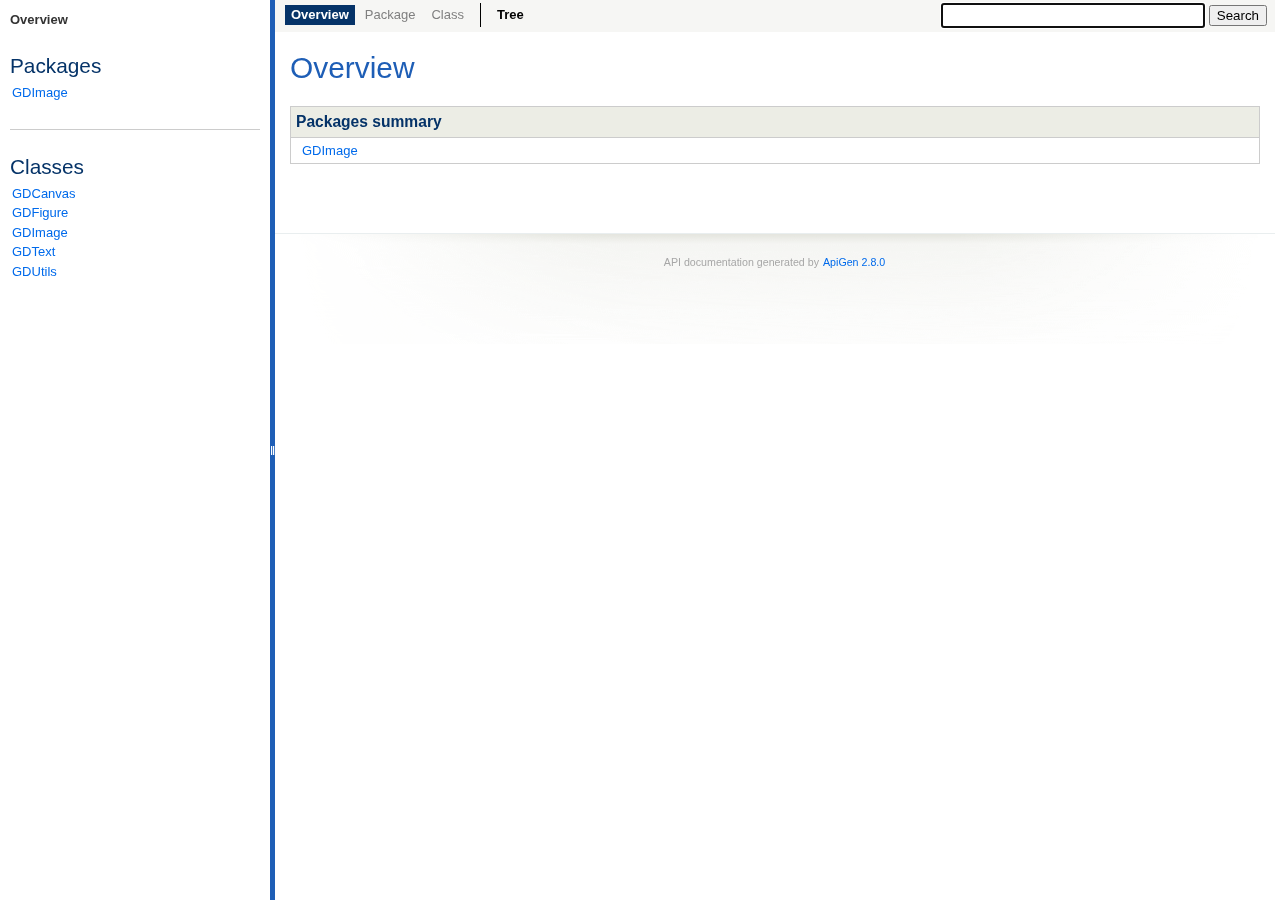
<file: docs/index.html>
<!DOCTYPE html>
<html>
<head>
	<meta http-equiv="Content-Type" content="text/html; charset=utf-8">
	<meta name="generator" content="ApiGen 2.8.0">

	<title>Overview</title>

	<script type="text/javascript" src="resources/combined.js"></script>
	<script type="text/javascript" src="elementlist.js"></script>
	<link rel="stylesheet" type="text/css" media="all" href="resources/style.css?3505392360">

</head>

<body>
<div id="left">
	<div id="menu">
<span>Overview</span>

		<div id="groups">
			<h3>Packages</h3>
			<ul>
				<li><a href="package-GDImage.html">GDImage</a>
						</li>
			</ul>
		</div>

		<hr>


		<div id="elements">
			<h3>Classes</h3>
			<ul>
				<li><a href="class-GDCanvas.html">GDCanvas</a></li>
				<li><a href="class-GDFigure.html">GDFigure</a></li>
				<li><a href="class-GDImage.html">GDImage</a></li>
				<li><a href="class-GDText.html">GDText</a></li>
				<li><a href="class-GDUtils.html">GDUtils</a></li>
			</ul>





		</div>
	</div>
</div>

<div id="splitter"></div>

<div id="right">
<div id="rightInner">
	<form id="search">
		<input type="hidden" name="cx" value="">
		<input type="hidden" name="ie" value="UTF-8">
		<input type="text" name="q" class="text" autofocus>
		<input type="submit" value="Search">
	</form>

	<div id="navigation">
		<ul>
			<li class="active">
<span>Overview</span>			</li>
			<li>
<span>Package</span>			</li>
			<li>
<span>Class</span>			</li>
		</ul>
		<ul>
			<li>
				<a href="tree.html" title="Tree view of classes, interfaces, traits and exceptions"><span>Tree</span></a>
			</li>
		</ul>
		<ul>
		</ul>
	</div>

<div id="content">
	<h1>Overview</h1>



	<table class="summary" id="packages">
	<caption>Packages summary</caption>
	<tr>
		<td class="name"><a href="package-GDImage.html">GDImage</a></td>
	</tr>
	</table>

</div>

	<div id="footer">
		 API documentation generated by <a href="http://apigen.org">ApiGen 2.8.0</a>
	</div>
</div>
</div>
</body>
</html>
</file>
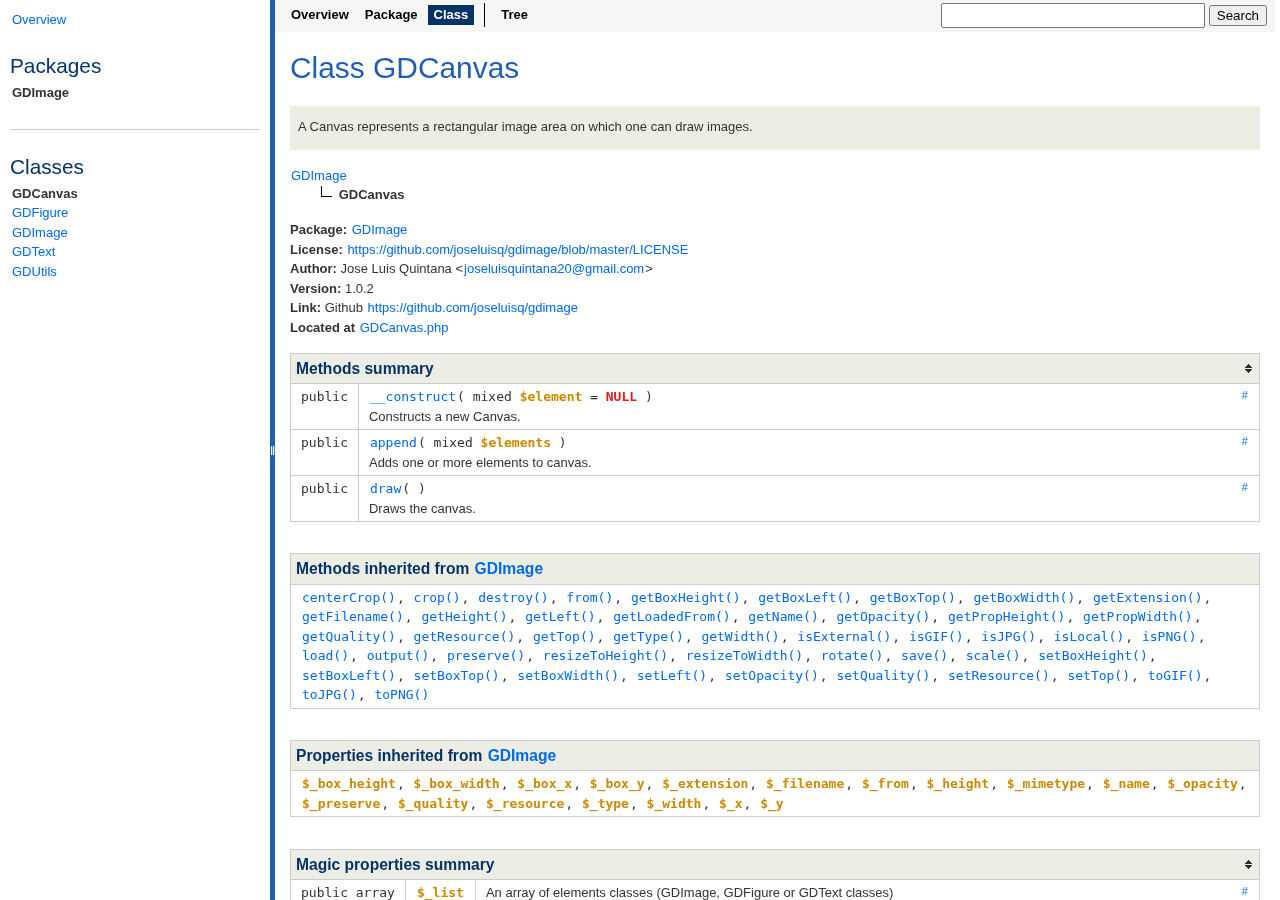
<file: docs/class-GDCanvas.html>
<!DOCTYPE html>
<html>
<head>
	<meta http-equiv="Content-Type" content="text/html; charset=utf-8">
	<meta name="generator" content="ApiGen 2.8.0">

	<title>Class GDCanvas</title>

	<script type="text/javascript" src="resources/combined.js?1925257259"></script>
	<script type="text/javascript" src="elementlist.js?1104852740"></script>
	<link rel="stylesheet" type="text/css" media="all" href="resources/style.css?3505392360">

</head>

<body>
<div id="left">
	<div id="menu">
		<a href="index.html" title="Overview"><span>Overview</span></a>


		<div id="groups">
			<h3>Packages</h3>
			<ul>
				<li class="active"><a href="package-GDImage.html">GDImage</a>
						</li>
			</ul>
		</div>

		<hr>


		<div id="elements">
			<h3>Classes</h3>
			<ul>
				<li class="active"><a href="class-GDCanvas.html">GDCanvas</a></li>
				<li><a href="class-GDFigure.html">GDFigure</a></li>
				<li><a href="class-GDImage.html">GDImage</a></li>
				<li><a href="class-GDText.html">GDText</a></li>
				<li><a href="class-GDUtils.html">GDUtils</a></li>
			</ul>





		</div>
	</div>
</div>

<div id="splitter"></div>

<div id="right">
<div id="rightInner">
	<form id="search">
		<input type="hidden" name="cx" value="">
		<input type="hidden" name="ie" value="UTF-8">
		<input type="text" name="q" class="text">
		<input type="submit" value="Search">
	</form>

	<div id="navigation">
		<ul>
			<li>
				<a href="index.html" title="Overview"><span>Overview</span></a>
			</li>
			<li>
				<a href="package-GDImage.html" title="Summary of GDImage"><span>Package</span></a>
			</li>
			<li class="active">
<span>Class</span>			</li>
		</ul>
		<ul>
			<li>
				<a href="tree.html" title="Tree view of classes, interfaces, traits and exceptions"><span>Tree</span></a>
			</li>
		</ul>
		<ul>
		</ul>
	</div>

<div id="content" class="class">
	<h1>Class GDCanvas</h1>


	<div class="description">
	
<p>A Canvas represents a rectangular image area on which one can draw
images.</p>

	</div>

	<dl class="tree">
		<dd style="padding-left:0px">
			<a href="class-GDImage.html"><span>GDImage</span></a>
			
			
			
		</dd>
		<dd style="padding-left:30px">
			<img src="resources/inherit.png" alt="Extended by">
<b><span>GDCanvas</span></b>			
			
			
		</dd>
	</dl>








	<div class="info">
		
		
		
		<b>Package:</b> <a href="package-GDImage.html">GDImage</a><br>

				<b>License:</b>
				<a href="https://github.com/joseluisq/gdimage/blob/master/LICENSE">https://github.com/joseluisq/gdimage/blob/master/LICENSE</a><br>
				<b>Author:</b>
				Jose Luis Quintana &lt;<a
href="mailto:joseluisquintana20&#64;gmail.com">joseluisquintana20&#64;<!-- -->gmail.com</a>&gt;<br>
				<b>Version:</b>
				1.0.2<br>
				<b>Link:</b>
				Github <a
href="https://github.com/joseluisq/gdimage">https://github.com/joseluisq/gdimage</a><br>
		<b>Located at</b> <a href="source-class-GDCanvas.html#3-92" title="Go to source code">GDCanvas.php</a><br>
	</div>



	<table class="summary" id="methods">
	<caption>Methods summary</caption>
	<tr data-order="__construct" id="___construct">

		<td class="attributes"><code>
			 public 
			
			
			</code>
		</td>

		<td class="name"><div>
		<a class="anchor" href="#___construct">#</a>
		<code><a href="source-class-GDCanvas.html#17-25" title="Go to source code">__construct</a>( <span>mixed <var>$element</var> = <span class="php-keyword1">NULL</span></span> )</code>

		<div class="description short">
			
<p>Constructs a new Canvas.</p>

		</div>

		<div class="description detailed hidden">
			
<p>Constructs a new Canvas.</p>



				<h4>Parameters</h4>
				<div class="list"><dl>
					<dt><var>$element</var></dt>
					<dd><code>mixed</code><br>$element Only GDImage or GDFigure class</dd>
				</dl></div>




				<h4>Overrides</h4>
				<div class="list"><code><a href="class-GDImage.html#___construct">GDImage::__construct()</a></code></div>

		</div>
		</div></td>
	</tr>
	<tr data-order="append" id="_append">

		<td class="attributes"><code>
			 public 
			
			
			</code>
		</td>

		<td class="name"><div>
		<a class="anchor" href="#_append">#</a>
		<code><a href="source-class-GDCanvas.html#27-43" title="Go to source code">append</a>( <span>mixed <var>$elements</var></span> )</code>

		<div class="description short">
			
<p>Adds one or more elements to canvas.</p>

		</div>

		<div class="description detailed hidden">
			
<p>Adds one or more elements to canvas.</p>



				<h4>Parameters</h4>
				<div class="list"><dl>
					<dt><var>$elements</var></dt>
					<dd><code>mixed</code><br>$elements Single or array of GDImage, GDFigure, GDText classes.</dd>
				</dl></div>





		</div>
		</div></td>
	</tr>
	<tr data-order="draw" id="_draw">

		<td class="attributes"><code>
			 public 
			
			
			</code>
		</td>

		<td class="name"><div>
		<a class="anchor" href="#_draw">#</a>
		<code><a href="source-class-GDCanvas.html#45-90" title="Go to source code">draw</a>( )</code>

		<div class="description short">
			
<p>Draws the canvas.</p>

		</div>

		<div class="description detailed hidden">
			
<p>Draws the canvas.</p>








		</div>
		</div></td>
	</tr>
	</table>

	<table class="summary inherited">
	<caption>Methods inherited from <a href="class-GDImage.html#methods">GDImage</a></caption>
	<tr>
		<td><code>
			<a href="class-GDImage.html#_centerCrop">centerCrop()</a>, 
			<a href="class-GDImage.html#_crop">crop()</a>, 
			<a href="class-GDImage.html#_destroy">destroy()</a>, 
			<a href="class-GDImage.html#_from">from()</a>, 
			<a href="class-GDImage.html#_getBoxHeight">getBoxHeight()</a>, 
			<a href="class-GDImage.html#_getBoxLeft">getBoxLeft()</a>, 
			<a href="class-GDImage.html#_getBoxTop">getBoxTop()</a>, 
			<a href="class-GDImage.html#_getBoxWidth">getBoxWidth()</a>, 
			<a href="class-GDImage.html#_getExtension">getExtension()</a>, 
			<a href="class-GDImage.html#_getFilename">getFilename()</a>, 
			<a href="class-GDImage.html#_getHeight">getHeight()</a>, 
			<a href="class-GDImage.html#_getLeft">getLeft()</a>, 
			<a href="class-GDImage.html#_getLoadedFrom">getLoadedFrom()</a>, 
			<a href="class-GDImage.html#_getName">getName()</a>, 
			<a href="class-GDImage.html#_getOpacity">getOpacity()</a>, 
			<a href="class-GDImage.html#_getPropHeight">getPropHeight()</a>, 
			<a href="class-GDImage.html#_getPropWidth">getPropWidth()</a>, 
			<a href="class-GDImage.html#_getQuality">getQuality()</a>, 
			<a href="class-GDImage.html#_getResource">getResource()</a>, 
			<a href="class-GDImage.html#_getTop">getTop()</a>, 
			<a href="class-GDImage.html#_getType">getType()</a>, 
			<a href="class-GDImage.html#_getWidth">getWidth()</a>, 
			<a href="class-GDImage.html#_isExternal">isExternal()</a>, 
			<a href="class-GDImage.html#_isGIF">isGIF()</a>, 
			<a href="class-GDImage.html#_isJPG">isJPG()</a>, 
			<a href="class-GDImage.html#_isLocal">isLocal()</a>, 
			<a href="class-GDImage.html#_isPNG">isPNG()</a>, 
			<a href="class-GDImage.html#_load">load()</a>, 
			<a href="class-GDImage.html#_output">output()</a>, 
			<a href="class-GDImage.html#_preserve">preserve()</a>, 
			<a href="class-GDImage.html#_resizeToHeight">resizeToHeight()</a>, 
			<a href="class-GDImage.html#_resizeToWidth">resizeToWidth()</a>, 
			<a href="class-GDImage.html#_rotate">rotate()</a>, 
			<a href="class-GDImage.html#_save">save()</a>, 
			<a href="class-GDImage.html#_scale">scale()</a>, 
			<a href="class-GDImage.html#_setBoxHeight">setBoxHeight()</a>, 
			<a href="class-GDImage.html#_setBoxLeft">setBoxLeft()</a>, 
			<a href="class-GDImage.html#_setBoxTop">setBoxTop()</a>, 
			<a href="class-GDImage.html#_setBoxWidth">setBoxWidth()</a>, 
			<a href="class-GDImage.html#_setLeft">setLeft()</a>, 
			<a href="class-GDImage.html#_setOpacity">setOpacity()</a>, 
			<a href="class-GDImage.html#_setQuality">setQuality()</a>, 
			<a href="class-GDImage.html#_setResource">setResource()</a>, 
			<a href="class-GDImage.html#_setTop">setTop()</a>, 
			<a href="class-GDImage.html#_toGIF">toGIF()</a>, 
			<a href="class-GDImage.html#_toJPG">toJPG()</a>, 
			<a href="class-GDImage.html#_toPNG">toPNG()</a>
		</code></td>
	</tr>
	</table>












	<table class="summary inherited">
	<caption>Properties inherited from <a href="class-GDImage.html#properties">GDImage</a></caption>
	<tr>
		<td><code>
			<a href="class-GDImage.html#$_box_height"><var>$_box_height</var></a>, 
			<a href="class-GDImage.html#$_box_width"><var>$_box_width</var></a>, 
			<a href="class-GDImage.html#$_box_x"><var>$_box_x</var></a>, 
			<a href="class-GDImage.html#$_box_y"><var>$_box_y</var></a>, 
			<a href="class-GDImage.html#$_extension"><var>$_extension</var></a>, 
			<a href="class-GDImage.html#$_filename"><var>$_filename</var></a>, 
			<a href="class-GDImage.html#$_from"><var>$_from</var></a>, 
			<a href="class-GDImage.html#$_height"><var>$_height</var></a>, 
			<a href="class-GDImage.html#$_mimetype"><var>$_mimetype</var></a>, 
			<a href="class-GDImage.html#$_name"><var>$_name</var></a>, 
			<a href="class-GDImage.html#$_opacity"><var>$_opacity</var></a>, 
			<a href="class-GDImage.html#$_preserve"><var>$_preserve</var></a>, 
			<a href="class-GDImage.html#$_quality"><var>$_quality</var></a>, 
			<a href="class-GDImage.html#$_resource"><var>$_resource</var></a>, 
			<a href="class-GDImage.html#$_type"><var>$_type</var></a>, 
			<a href="class-GDImage.html#$_width"><var>$_width</var></a>, 
			<a href="class-GDImage.html#$_x"><var>$_x</var></a>, 
			<a href="class-GDImage.html#$_y"><var>$_y</var></a>
		</code></td>
	</tr>
	</table>


	<table class="summary" id="magicProperties">
	<caption>Magic properties summary</caption>
	<tr data-order="_list" id="m$_list">
		<td class="attributes"><code>
			public  
			array
		</code></td>

		<td class="name">
				<a href="source-class-GDCanvas.html#10" title="Go to source code"><var>$_list</var></a>
		</td>
		<td class="description"><div>
			<a href="#m$_list" class="anchor">#</a>

			<div class="description short">
				
<p>An array of elements classes (GDImage, GDFigure or GDText classes)</p>

			</div>

			<div class="description detailed hidden">
				
<p>An array of elements classes (GDImage, GDFigure or GDText classes)</p>


			</div>
		</div></td>
	</tr>
	</table>

	<table class="summary inherited">
	<caption>Magic properties inherited from <a href="class-GDImage.html#properties">GDImage</a></caption>
	<tr>
		<td><code>
			<a href="class-GDImage.html#m$_box_height"><var>$_box_height</var></a>, 
			<a href="class-GDImage.html#m$_box_width"><var>$_box_width</var></a>, 
			<a href="class-GDImage.html#m$_box_x"><var>$_box_x</var></a>, 
			<a href="class-GDImage.html#m$_box_y"><var>$_box_y</var></a>, 
			<a href="class-GDImage.html#m$_extension"><var>$_extension</var></a>, 
			<a href="class-GDImage.html#m$_filename"><var>$_filename</var></a>, 
			<a href="class-GDImage.html#m$_from"><var>$_from</var></a>, 
			<a href="class-GDImage.html#m$_height"><var>$_height</var></a>, 
			<a href="class-GDImage.html#m$_mimetype"><var>$_mimetype</var></a>, 
			<a href="class-GDImage.html#m$_name"><var>$_name</var></a>, 
			<a href="class-GDImage.html#m$_opacity"><var>$_opacity</var></a>, 
			<a href="class-GDImage.html#m$_preserve"><var>$_preserve</var></a>, 
			<a href="class-GDImage.html#m$_quality"><var>$_quality</var></a>, 
			<a href="class-GDImage.html#m$_resource"><var>$_resource</var></a>, 
			<a href="class-GDImage.html#m$_type"><var>$_type</var></a>, 
			<a href="class-GDImage.html#m$_width"><var>$_width</var></a>, 
			<a href="class-GDImage.html#m$_x"><var>$_x</var></a>, 
			<a href="class-GDImage.html#m$_y"><var>$_y</var></a>
		</code></td>
	</tr>
	</table>


</div>

	<div id="footer">
		 API documentation generated by <a href="http://apigen.org">ApiGen 2.8.0</a>
	</div>
</div>
</div>
</body>
</html>
</file>
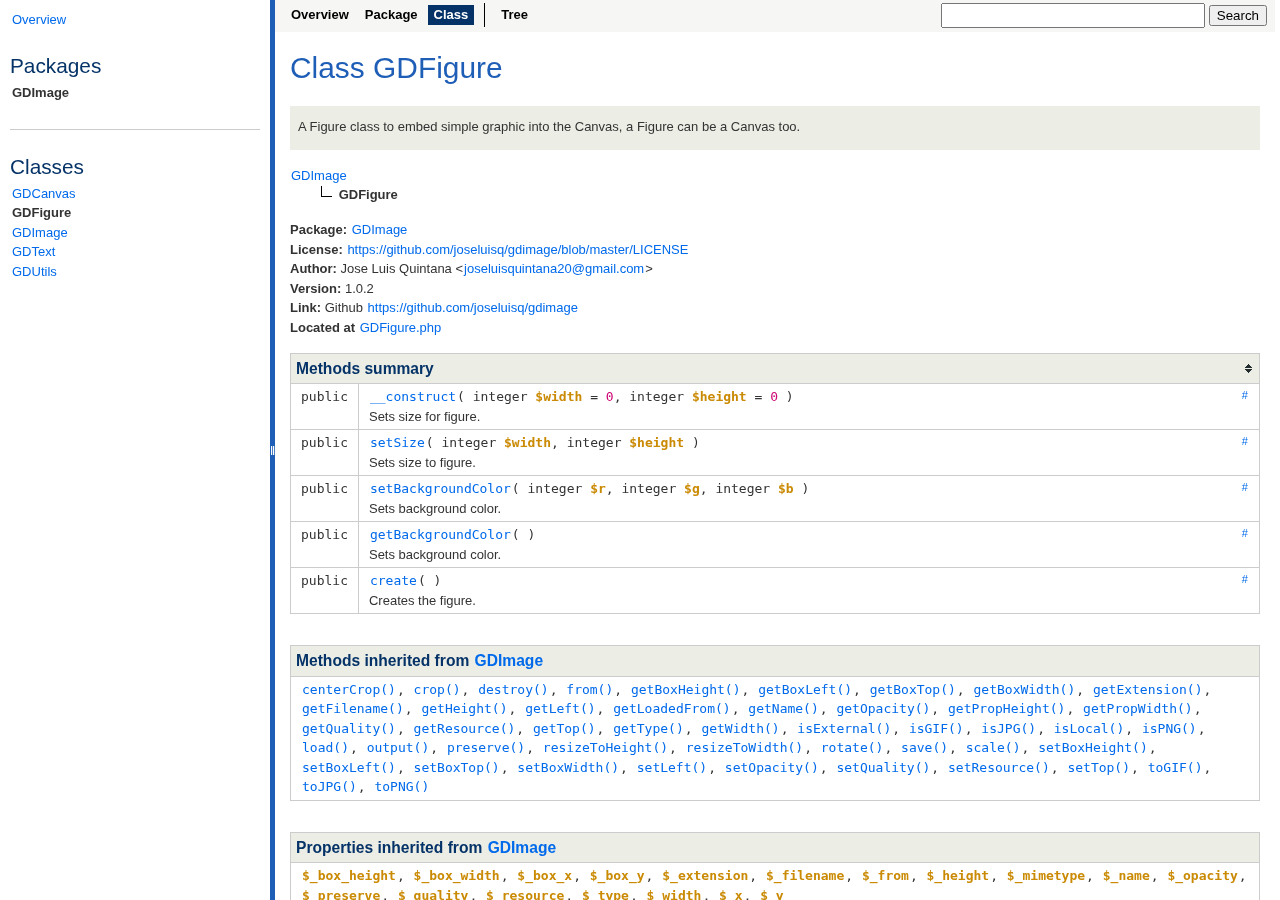
<file: docs/class-GDFigure.html>
<!DOCTYPE html>
<html>
<head>
	<meta http-equiv="Content-Type" content="text/html; charset=utf-8">
	<meta name="generator" content="ApiGen 2.8.0">

	<title>Class GDFigure</title>

	<script type="text/javascript" src="resources/combined.js?1925257259"></script>
	<script type="text/javascript" src="elementlist.js?1104852740"></script>
	<link rel="stylesheet" type="text/css" media="all" href="resources/style.css?3505392360">

</head>

<body>
<div id="left">
	<div id="menu">
		<a href="index.html" title="Overview"><span>Overview</span></a>


		<div id="groups">
			<h3>Packages</h3>
			<ul>
				<li class="active"><a href="package-GDImage.html">GDImage</a>
						</li>
			</ul>
		</div>

		<hr>


		<div id="elements">
			<h3>Classes</h3>
			<ul>
				<li><a href="class-GDCanvas.html">GDCanvas</a></li>
				<li class="active"><a href="class-GDFigure.html">GDFigure</a></li>
				<li><a href="class-GDImage.html">GDImage</a></li>
				<li><a href="class-GDText.html">GDText</a></li>
				<li><a href="class-GDUtils.html">GDUtils</a></li>
			</ul>





		</div>
	</div>
</div>

<div id="splitter"></div>

<div id="right">
<div id="rightInner">
	<form id="search">
		<input type="hidden" name="cx" value="">
		<input type="hidden" name="ie" value="UTF-8">
		<input type="text" name="q" class="text">
		<input type="submit" value="Search">
	</form>

	<div id="navigation">
		<ul>
			<li>
				<a href="index.html" title="Overview"><span>Overview</span></a>
			</li>
			<li>
				<a href="package-GDImage.html" title="Summary of GDImage"><span>Package</span></a>
			</li>
			<li class="active">
<span>Class</span>			</li>
		</ul>
		<ul>
			<li>
				<a href="tree.html" title="Tree view of classes, interfaces, traits and exceptions"><span>Tree</span></a>
			</li>
		</ul>
		<ul>
		</ul>
	</div>

<div id="content" class="class">
	<h1>Class GDFigure</h1>


	<div class="description">
	
<p>A Figure class to embed simple graphic into the Canvas, a Figure can be a
Canvas too.</p>

	</div>

	<dl class="tree">
		<dd style="padding-left:0px">
			<a href="class-GDImage.html"><span>GDImage</span></a>
			
			
			
		</dd>
		<dd style="padding-left:30px">
			<img src="resources/inherit.png" alt="Extended by">
<b><span>GDFigure</span></b>			
			
			
		</dd>
	</dl>








	<div class="info">
		
		
		
		<b>Package:</b> <a href="package-GDImage.html">GDImage</a><br>

				<b>License:</b>
				<a href="https://github.com/joseluisq/gdimage/blob/master/LICENSE">https://github.com/joseluisq/gdimage/blob/master/LICENSE</a><br>
				<b>Author:</b>
				Jose Luis Quintana &lt;<a
href="mailto:joseluisquintana20&#64;gmail.com">joseluisquintana20&#64;<!-- -->gmail.com</a>&gt;<br>
				<b>Version:</b>
				1.0.2<br>
				<b>Link:</b>
				Github <a
href="https://github.com/joseluisq/gdimage">https://github.com/joseluisq/gdimage</a><br>
		<b>Located at</b> <a href="source-class-GDFigure.html#3-85" title="Go to source code">GDFigure.php</a><br>
	</div>



	<table class="summary" id="methods">
	<caption>Methods summary</caption>
	<tr data-order="__construct" id="___construct">

		<td class="attributes"><code>
			 public 
			
			
			</code>
		</td>

		<td class="name"><div>
		<a class="anchor" href="#___construct">#</a>
		<code><a href="source-class-GDFigure.html#21-30" title="Go to source code">__construct</a>( <span>integer <var>$width</var> = <span class="php-num">0</span></span>, <span>integer <var>$height</var> = <span class="php-num">0</span></span> )</code>

		<div class="description short">
			
<p>Sets size for figure.</p>

		</div>

		<div class="description detailed hidden">
			
<p>Sets size for figure.</p>



				<h4>Parameters</h4>
				<div class="list"><dl>
					<dt><var>$width</var></dt>
					<dd><code>integer</code><br>$width Width.</dd>
					<dt><var>$height</var></dt>
					<dd><code>integer</code><br>$height Height.</dd>
				</dl></div>




				<h4>Overrides</h4>
				<div class="list"><code><a href="class-GDImage.html#___construct">GDImage::__construct()</a></code></div>

		</div>
		</div></td>
	</tr>
	<tr data-order="setSize" id="_setSize">

		<td class="attributes"><code>
			 public 
			
			
			</code>
		</td>

		<td class="name"><div>
		<a class="anchor" href="#_setSize">#</a>
		<code><a href="source-class-GDFigure.html#32-44" title="Go to source code">setSize</a>( <span>integer <var>$width</var></span>, <span>integer <var>$height</var></span> )</code>

		<div class="description short">
			
<p>Sets size to figure.</p>

		</div>

		<div class="description detailed hidden">
			
<p>Sets size to figure.</p>



				<h4>Parameters</h4>
				<div class="list"><dl>
					<dt><var>$width</var></dt>
					<dd><code>integer</code><br>$width Width.</dd>
					<dt><var>$height</var></dt>
					<dd><code>integer</code><br>$height Height.</dd>
				</dl></div>





		</div>
		</div></td>
	</tr>
	<tr data-order="setBackgroundColor" id="_setBackgroundColor">

		<td class="attributes"><code>
			 public 
			
			
			</code>
		</td>

		<td class="name"><div>
		<a class="anchor" href="#_setBackgroundColor">#</a>
		<code><a href="source-class-GDFigure.html#46-58" title="Go to source code">setBackgroundColor</a>( <span>integer <var>$r</var></span>, <span>integer <var>$g</var></span>, <span>integer <var>$b</var></span> )</code>

		<div class="description short">
			
<p>Sets background color.</p>

		</div>

		<div class="description detailed hidden">
			
<p>Sets background color.</p>



				<h4>Parameters</h4>
				<div class="list"><dl>
					<dt><var>$r</var></dt>
					<dd><code>integer</code><br>$r Red.</dd>
					<dt><var>$g</var></dt>
					<dd><code>integer</code><br>$g Green.</dd>
					<dt><var>$b</var></dt>
					<dd><code>integer</code><br>$b Blue.</dd>
				</dl></div>





		</div>
		</div></td>
	</tr>
	<tr data-order="getBackgroundColor" id="_getBackgroundColor">

		<td class="attributes"><code>
			 public 
			
			
			</code>
		</td>

		<td class="name"><div>
		<a class="anchor" href="#_getBackgroundColor">#</a>
		<code><a href="source-class-GDFigure.html#60-71" title="Go to source code">getBackgroundColor</a>( )</code>

		<div class="description short">
			
<p>Sets background color.</p>

		</div>

		<div class="description detailed hidden">
			
<p>Sets background color.</p>








		</div>
		</div></td>
	</tr>
	<tr data-order="create" id="_create">

		<td class="attributes"><code>
			 public 
			
			
			</code>
		</td>

		<td class="name"><div>
		<a class="anchor" href="#_create">#</a>
		<code><a href="source-class-GDFigure.html#73-83" title="Go to source code">create</a>( )</code>

		<div class="description short">
			
<p>Creates the figure.</p>

		</div>

		<div class="description detailed hidden">
			
<p>Creates the figure.</p>








		</div>
		</div></td>
	</tr>
	</table>

	<table class="summary inherited">
	<caption>Methods inherited from <a href="class-GDImage.html#methods">GDImage</a></caption>
	<tr>
		<td><code>
			<a href="class-GDImage.html#_centerCrop">centerCrop()</a>, 
			<a href="class-GDImage.html#_crop">crop()</a>, 
			<a href="class-GDImage.html#_destroy">destroy()</a>, 
			<a href="class-GDImage.html#_from">from()</a>, 
			<a href="class-GDImage.html#_getBoxHeight">getBoxHeight()</a>, 
			<a href="class-GDImage.html#_getBoxLeft">getBoxLeft()</a>, 
			<a href="class-GDImage.html#_getBoxTop">getBoxTop()</a>, 
			<a href="class-GDImage.html#_getBoxWidth">getBoxWidth()</a>, 
			<a href="class-GDImage.html#_getExtension">getExtension()</a>, 
			<a href="class-GDImage.html#_getFilename">getFilename()</a>, 
			<a href="class-GDImage.html#_getHeight">getHeight()</a>, 
			<a href="class-GDImage.html#_getLeft">getLeft()</a>, 
			<a href="class-GDImage.html#_getLoadedFrom">getLoadedFrom()</a>, 
			<a href="class-GDImage.html#_getName">getName()</a>, 
			<a href="class-GDImage.html#_getOpacity">getOpacity()</a>, 
			<a href="class-GDImage.html#_getPropHeight">getPropHeight()</a>, 
			<a href="class-GDImage.html#_getPropWidth">getPropWidth()</a>, 
			<a href="class-GDImage.html#_getQuality">getQuality()</a>, 
			<a href="class-GDImage.html#_getResource">getResource()</a>, 
			<a href="class-GDImage.html#_getTop">getTop()</a>, 
			<a href="class-GDImage.html#_getType">getType()</a>, 
			<a href="class-GDImage.html#_getWidth">getWidth()</a>, 
			<a href="class-GDImage.html#_isExternal">isExternal()</a>, 
			<a href="class-GDImage.html#_isGIF">isGIF()</a>, 
			<a href="class-GDImage.html#_isJPG">isJPG()</a>, 
			<a href="class-GDImage.html#_isLocal">isLocal()</a>, 
			<a href="class-GDImage.html#_isPNG">isPNG()</a>, 
			<a href="class-GDImage.html#_load">load()</a>, 
			<a href="class-GDImage.html#_output">output()</a>, 
			<a href="class-GDImage.html#_preserve">preserve()</a>, 
			<a href="class-GDImage.html#_resizeToHeight">resizeToHeight()</a>, 
			<a href="class-GDImage.html#_resizeToWidth">resizeToWidth()</a>, 
			<a href="class-GDImage.html#_rotate">rotate()</a>, 
			<a href="class-GDImage.html#_save">save()</a>, 
			<a href="class-GDImage.html#_scale">scale()</a>, 
			<a href="class-GDImage.html#_setBoxHeight">setBoxHeight()</a>, 
			<a href="class-GDImage.html#_setBoxLeft">setBoxLeft()</a>, 
			<a href="class-GDImage.html#_setBoxTop">setBoxTop()</a>, 
			<a href="class-GDImage.html#_setBoxWidth">setBoxWidth()</a>, 
			<a href="class-GDImage.html#_setLeft">setLeft()</a>, 
			<a href="class-GDImage.html#_setOpacity">setOpacity()</a>, 
			<a href="class-GDImage.html#_setQuality">setQuality()</a>, 
			<a href="class-GDImage.html#_setResource">setResource()</a>, 
			<a href="class-GDImage.html#_setTop">setTop()</a>, 
			<a href="class-GDImage.html#_toGIF">toGIF()</a>, 
			<a href="class-GDImage.html#_toJPG">toJPG()</a>, 
			<a href="class-GDImage.html#_toPNG">toPNG()</a>
		</code></td>
	</tr>
	</table>












	<table class="summary inherited">
	<caption>Properties inherited from <a href="class-GDImage.html#properties">GDImage</a></caption>
	<tr>
		<td><code>
			<a href="class-GDImage.html#$_box_height"><var>$_box_height</var></a>, 
			<a href="class-GDImage.html#$_box_width"><var>$_box_width</var></a>, 
			<a href="class-GDImage.html#$_box_x"><var>$_box_x</var></a>, 
			<a href="class-GDImage.html#$_box_y"><var>$_box_y</var></a>, 
			<a href="class-GDImage.html#$_extension"><var>$_extension</var></a>, 
			<a href="class-GDImage.html#$_filename"><var>$_filename</var></a>, 
			<a href="class-GDImage.html#$_from"><var>$_from</var></a>, 
			<a href="class-GDImage.html#$_height"><var>$_height</var></a>, 
			<a href="class-GDImage.html#$_mimetype"><var>$_mimetype</var></a>, 
			<a href="class-GDImage.html#$_name"><var>$_name</var></a>, 
			<a href="class-GDImage.html#$_opacity"><var>$_opacity</var></a>, 
			<a href="class-GDImage.html#$_preserve"><var>$_preserve</var></a>, 
			<a href="class-GDImage.html#$_quality"><var>$_quality</var></a>, 
			<a href="class-GDImage.html#$_resource"><var>$_resource</var></a>, 
			<a href="class-GDImage.html#$_type"><var>$_type</var></a>, 
			<a href="class-GDImage.html#$_width"><var>$_width</var></a>, 
			<a href="class-GDImage.html#$_x"><var>$_x</var></a>, 
			<a href="class-GDImage.html#$_y"><var>$_y</var></a>
		</code></td>
	</tr>
	</table>


	<table class="summary" id="magicProperties">
	<caption>Magic properties summary</caption>
	<tr data-order="r" id="m$r">
		<td class="attributes"><code>
			public  
			integer
		</code></td>

		<td class="name">
				<a href="source-class-GDFigure.html#10" title="Go to source code"><var>$r</var></a>
		</td>
		<td class="description"><div>
			<a href="#m$r" class="anchor">#</a>

			<div class="description short">
				
<p>Red color</p>

			</div>

			<div class="description detailed hidden">
				
<p>Red color</p>


			</div>
		</div></td>
	</tr>
	<tr data-order="g" id="m$g">
		<td class="attributes"><code>
			public  
			integer
		</code></td>

		<td class="name">
				<a href="source-class-GDFigure.html#11" title="Go to source code"><var>$g</var></a>
		</td>
		<td class="description"><div>
			<a href="#m$g" class="anchor">#</a>

			<div class="description short">
				
<p>Green color</p>

			</div>

			<div class="description detailed hidden">
				
<p>Green color</p>


			</div>
		</div></td>
	</tr>
	<tr data-order="b" id="m$b">
		<td class="attributes"><code>
			public  
			integer
		</code></td>

		<td class="name">
				<a href="source-class-GDFigure.html#12" title="Go to source code"><var>$b</var></a>
		</td>
		<td class="description"><div>
			<a href="#m$b" class="anchor">#</a>

			<div class="description short">
				
<p>Blue color</p>

			</div>

			<div class="description detailed hidden">
				
<p>Blue color</p>


			</div>
		</div></td>
	</tr>
	</table>

	<table class="summary inherited">
	<caption>Magic properties inherited from <a href="class-GDImage.html#properties">GDImage</a></caption>
	<tr>
		<td><code>
			<a href="class-GDImage.html#m$_box_height"><var>$_box_height</var></a>, 
			<a href="class-GDImage.html#m$_box_width"><var>$_box_width</var></a>, 
			<a href="class-GDImage.html#m$_box_x"><var>$_box_x</var></a>, 
			<a href="class-GDImage.html#m$_box_y"><var>$_box_y</var></a>, 
			<a href="class-GDImage.html#m$_extension"><var>$_extension</var></a>, 
			<a href="class-GDImage.html#m$_filename"><var>$_filename</var></a>, 
			<a href="class-GDImage.html#m$_from"><var>$_from</var></a>, 
			<a href="class-GDImage.html#m$_height"><var>$_height</var></a>, 
			<a href="class-GDImage.html#m$_mimetype"><var>$_mimetype</var></a>, 
			<a href="class-GDImage.html#m$_name"><var>$_name</var></a>, 
			<a href="class-GDImage.html#m$_opacity"><var>$_opacity</var></a>, 
			<a href="class-GDImage.html#m$_preserve"><var>$_preserve</var></a>, 
			<a href="class-GDImage.html#m$_quality"><var>$_quality</var></a>, 
			<a href="class-GDImage.html#m$_resource"><var>$_resource</var></a>, 
			<a href="class-GDImage.html#m$_type"><var>$_type</var></a>, 
			<a href="class-GDImage.html#m$_width"><var>$_width</var></a>, 
			<a href="class-GDImage.html#m$_x"><var>$_x</var></a>, 
			<a href="class-GDImage.html#m$_y"><var>$_y</var></a>
		</code></td>
	</tr>
	</table>


</div>

	<div id="footer">
		 API documentation generated by <a href="http://apigen.org">ApiGen 2.8.0</a>
	</div>
</div>
</div>
</body>
</html>
</file>
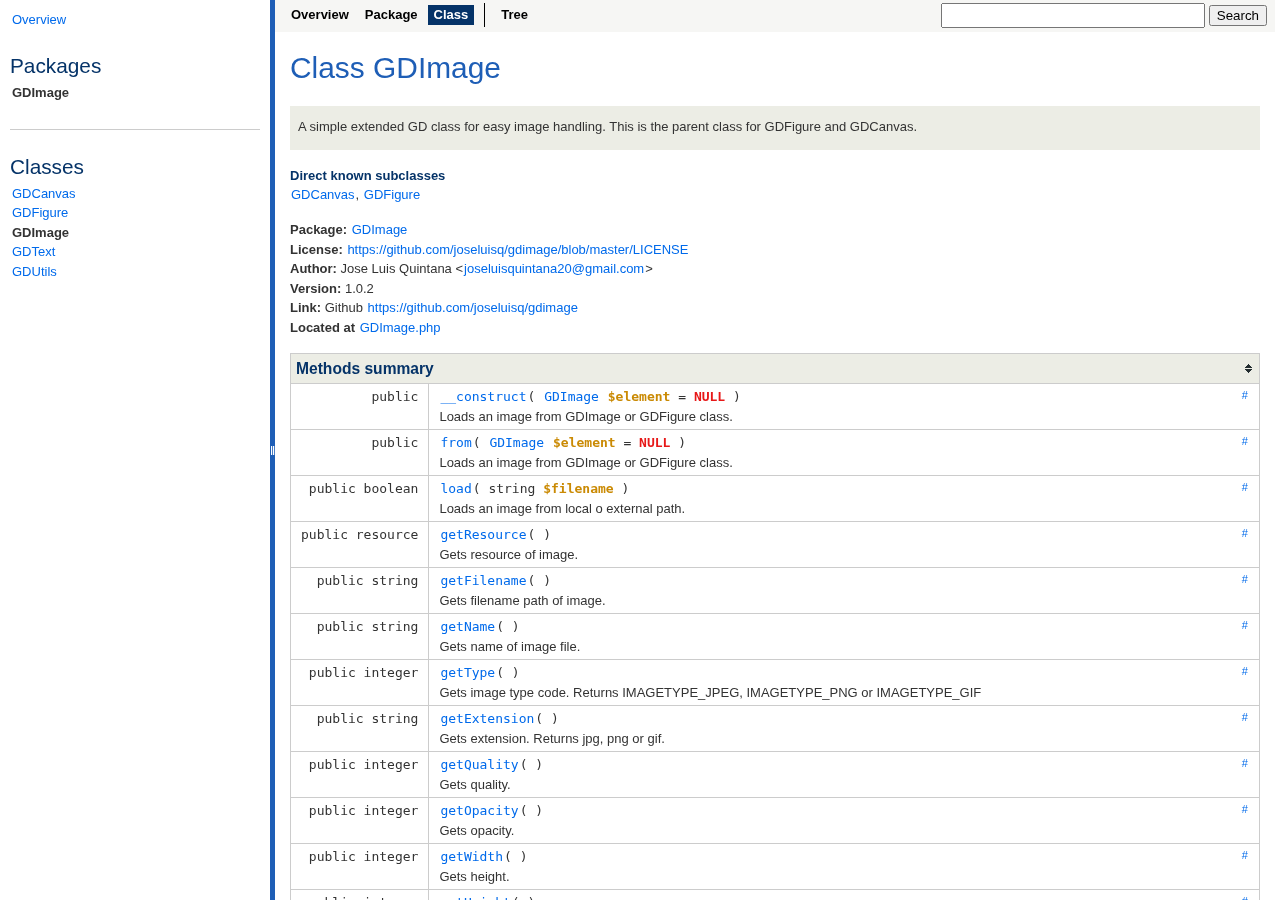
<file: docs/class-GDImage.html>
<!DOCTYPE html>
<html>
<head>
	<meta http-equiv="Content-Type" content="text/html; charset=utf-8">
	<meta name="generator" content="ApiGen 2.8.0">

	<title>Class GDImage</title>

	<script type="text/javascript" src="resources/combined.js?1925257259"></script>
	<script type="text/javascript" src="elementlist.js?1104852740"></script>
	<link rel="stylesheet" type="text/css" media="all" href="resources/style.css?3505392360">

</head>

<body>
<div id="left">
	<div id="menu">
		<a href="index.html" title="Overview"><span>Overview</span></a>


		<div id="groups">
			<h3>Packages</h3>
			<ul>
				<li class="active"><a href="package-GDImage.html">GDImage</a>
						</li>
			</ul>
		</div>

		<hr>


		<div id="elements">
			<h3>Classes</h3>
			<ul>
				<li><a href="class-GDCanvas.html">GDCanvas</a></li>
				<li><a href="class-GDFigure.html">GDFigure</a></li>
				<li class="active"><a href="class-GDImage.html">GDImage</a></li>
				<li><a href="class-GDText.html">GDText</a></li>
				<li><a href="class-GDUtils.html">GDUtils</a></li>
			</ul>





		</div>
	</div>
</div>

<div id="splitter"></div>

<div id="right">
<div id="rightInner">
	<form id="search">
		<input type="hidden" name="cx" value="">
		<input type="hidden" name="ie" value="UTF-8">
		<input type="text" name="q" class="text">
		<input type="submit" value="Search">
	</form>

	<div id="navigation">
		<ul>
			<li>
				<a href="index.html" title="Overview"><span>Overview</span></a>
			</li>
			<li>
				<a href="package-GDImage.html" title="Summary of GDImage"><span>Package</span></a>
			</li>
			<li class="active">
<span>Class</span>			</li>
		</ul>
		<ul>
			<li>
				<a href="tree.html" title="Tree view of classes, interfaces, traits and exceptions"><span>Tree</span></a>
			</li>
		</ul>
		<ul>
		</ul>
	</div>

<div id="content" class="class">
	<h1>Class GDImage</h1>


	<div class="description">
	
<p>A simple extended GD class for easy image handling. This is the parent class
for GDFigure and GDCanvas.</p>

	</div>



	<div>
		<h4>Direct known subclasses</h4>
			<a href="class-GDCanvas.html">GDCanvas</a>, 
			<a href="class-GDFigure.html">GDFigure</a>
	</div>






	<div class="info">
		
		
		
		<b>Package:</b> <a href="package-GDImage.html">GDImage</a><br>

				<b>License:</b>
				<a href="https://github.com/joseluisq/gdimage/blob/master/LICENSE">https://github.com/joseluisq/gdimage/blob/master/LICENSE</a><br>
				<b>Author:</b>
				Jose Luis Quintana &lt;<a
href="mailto:joseluisquintana20&#64;gmail.com">joseluisquintana20&#64;<!-- -->gmail.com</a>&gt;<br>
				<b>Version:</b>
				1.0.2<br>
				<b>Link:</b>
				Github <a
href="https://github.com/joseluisq/gdimage">https://github.com/joseluisq/gdimage</a><br>
		<b>Located at</b> <a href="source-class-GDImage.html#3-691" title="Go to source code">GDImage.php</a><br>
	</div>



	<table class="summary" id="methods">
	<caption>Methods summary</caption>
	<tr data-order="__construct" id="___construct">

		<td class="attributes"><code>
			 public 
			
			
			</code>
		</td>

		<td class="name"><div>
		<a class="anchor" href="#___construct">#</a>
		<code><a href="source-class-GDImage.html#51-60" title="Go to source code">__construct</a>( <span><code><a href="class-GDImage.html">GDImage</a></code> <var>$element</var> = <span class="php-keyword1">NULL</span></span> )</code>

		<div class="description short">
			
<p>Loads an image from GDImage or GDFigure class.</p>

		</div>

		<div class="description detailed hidden">
			
<p>Loads an image from GDImage or GDFigure class.</p>



				<h4>Parameters</h4>
				<div class="list"><dl>
					<dt><var>$element</var></dt>
					<dd><code><code><a href="class-GDImage.html">GDImage</a></code></code><br>$element GDImage or GDFigure class.</dd>
				</dl></div>





		</div>
		</div></td>
	</tr>
	<tr data-order="from" id="_from">

		<td class="attributes"><code>
			 public 
			
			
			</code>
		</td>

		<td class="name"><div>
		<a class="anchor" href="#_from">#</a>
		<code><a href="source-class-GDImage.html#62-89" title="Go to source code">from</a>( <span><code><a href="class-GDImage.html">GDImage</a></code> <var>$element</var> = <span class="php-keyword1">NULL</span></span> )</code>

		<div class="description short">
			
<p>Loads an image from GDImage or GDFigure class.</p>

		</div>

		<div class="description detailed hidden">
			
<p>Loads an image from GDImage or GDFigure class.</p>



				<h4>Parameters</h4>
				<div class="list"><dl>
					<dt><var>$element</var></dt>
					<dd><code><code><a href="class-GDImage.html">GDImage</a></code></code><br>$element GDImage or GDFigure class.</dd>
				</dl></div>





		</div>
		</div></td>
	</tr>
	<tr data-order="load" id="_load">

		<td class="attributes"><code>
			 public 
			boolean
			
			</code>
		</td>

		<td class="name"><div>
		<a class="anchor" href="#_load">#</a>
		<code><a href="source-class-GDImage.html#91-145" title="Go to source code">load</a>( <span>string <var>$filename</var></span> )</code>

		<div class="description short">
			
<p>Loads an image from local o external path.</p>

		</div>

		<div class="description detailed hidden">
			
<p>Loads an image from local o external path.</p>



				<h4>Parameters</h4>
				<div class="list"><dl>
					<dt><var>$filename</var></dt>
					<dd><code>string</code><br>$filename Path or url of image.</dd>
				</dl></div>

				<h4>Returns</h4>
				<div class="list">
					<code>boolean</code><br>
				</div>




		</div>
		</div></td>
	</tr>
	<tr data-order="getResource" id="_getResource">

		<td class="attributes"><code>
			 public 
			resource
			
			</code>
		</td>

		<td class="name"><div>
		<a class="anchor" href="#_getResource">#</a>
		<code><a href="source-class-GDImage.html#147-154" title="Go to source code">getResource</a>( )</code>

		<div class="description short">
			
<p>Gets resource of image.</p>

		</div>

		<div class="description detailed hidden">
			
<p>Gets resource of image.</p>




				<h4>Returns</h4>
				<div class="list">
					<code>resource</code><br>
				</div>




		</div>
		</div></td>
	</tr>
	<tr data-order="getFilename" id="_getFilename">

		<td class="attributes"><code>
			 public 
			string
			
			</code>
		</td>

		<td class="name"><div>
		<a class="anchor" href="#_getFilename">#</a>
		<code><a href="source-class-GDImage.html#156-163" title="Go to source code">getFilename</a>( )</code>

		<div class="description short">
			
<p>Gets filename path of image.</p>

		</div>

		<div class="description detailed hidden">
			
<p>Gets filename path of image.</p>




				<h4>Returns</h4>
				<div class="list">
					<code>string</code><br>
				</div>




		</div>
		</div></td>
	</tr>
	<tr data-order="getName" id="_getName">

		<td class="attributes"><code>
			 public 
			string
			
			</code>
		</td>

		<td class="name"><div>
		<a class="anchor" href="#_getName">#</a>
		<code><a href="source-class-GDImage.html#165-172" title="Go to source code">getName</a>( )</code>

		<div class="description short">
			
<p>Gets name of image file.</p>

		</div>

		<div class="description detailed hidden">
			
<p>Gets name of image file.</p>




				<h4>Returns</h4>
				<div class="list">
					<code>string</code><br>
				</div>




		</div>
		</div></td>
	</tr>
	<tr data-order="getType" id="_getType">

		<td class="attributes"><code>
			 public 
			integer
			
			</code>
		</td>

		<td class="name"><div>
		<a class="anchor" href="#_getType">#</a>
		<code><a href="source-class-GDImage.html#174-181" title="Go to source code">getType</a>( )</code>

		<div class="description short">
			
<p>Gets image type code. Returns IMAGETYPE_JPEG, IMAGETYPE_PNG or
IMAGETYPE_GIF</p>

		</div>

		<div class="description detailed hidden">
			
<p>Gets image type code. Returns IMAGETYPE_JPEG, IMAGETYPE_PNG or
IMAGETYPE_GIF</p>




				<h4>Returns</h4>
				<div class="list">
					<code>integer</code><br>
				</div>




		</div>
		</div></td>
	</tr>
	<tr data-order="getExtension" id="_getExtension">

		<td class="attributes"><code>
			 public 
			string
			
			</code>
		</td>

		<td class="name"><div>
		<a class="anchor" href="#_getExtension">#</a>
		<code><a href="source-class-GDImage.html#183-190" title="Go to source code">getExtension</a>( )</code>

		<div class="description short">
			
<p>Gets extension. Returns jpg, png or gif.</p>

		</div>

		<div class="description detailed hidden">
			
<p>Gets extension. Returns jpg, png or gif.</p>




				<h4>Returns</h4>
				<div class="list">
					<code>string</code><br>
				</div>




		</div>
		</div></td>
	</tr>
	<tr data-order="getQuality" id="_getQuality">

		<td class="attributes"><code>
			 public 
			integer
			
			</code>
		</td>

		<td class="name"><div>
		<a class="anchor" href="#_getQuality">#</a>
		<code><a href="source-class-GDImage.html#192-199" title="Go to source code">getQuality</a>( )</code>

		<div class="description short">
			
<p>Gets quality.</p>

		</div>

		<div class="description detailed hidden">
			
<p>Gets quality.</p>




				<h4>Returns</h4>
				<div class="list">
					<code>integer</code><br>
				</div>




		</div>
		</div></td>
	</tr>
	<tr data-order="getOpacity" id="_getOpacity">

		<td class="attributes"><code>
			 public 
			integer
			
			</code>
		</td>

		<td class="name"><div>
		<a class="anchor" href="#_getOpacity">#</a>
		<code><a href="source-class-GDImage.html#201-208" title="Go to source code">getOpacity</a>( )</code>

		<div class="description short">
			
<p>Gets opacity.</p>

		</div>

		<div class="description detailed hidden">
			
<p>Gets opacity.</p>




				<h4>Returns</h4>
				<div class="list">
					<code>integer</code><br>
				</div>




		</div>
		</div></td>
	</tr>
	<tr data-order="getWidth" id="_getWidth">

		<td class="attributes"><code>
			 public 
			integer
			
			</code>
		</td>

		<td class="name"><div>
		<a class="anchor" href="#_getWidth">#</a>
		<code><a href="source-class-GDImage.html#210-217" title="Go to source code">getWidth</a>( )</code>

		<div class="description short">
			
<p>Gets height.</p>

		</div>

		<div class="description detailed hidden">
			
<p>Gets height.</p>




				<h4>Returns</h4>
				<div class="list">
					<code>integer</code><br>
				</div>




		</div>
		</div></td>
	</tr>
	<tr data-order="getHeight" id="_getHeight">

		<td class="attributes"><code>
			 public 
			integer
			
			</code>
		</td>

		<td class="name"><div>
		<a class="anchor" href="#_getHeight">#</a>
		<code><a href="source-class-GDImage.html#219-226" title="Go to source code">getHeight</a>( )</code>

		<div class="description short">
			
<p>Gets width.</p>

		</div>

		<div class="description detailed hidden">
			
<p>Gets width.</p>




				<h4>Returns</h4>
				<div class="list">
					<code>integer</code><br>
				</div>




		</div>
		</div></td>
	</tr>
	<tr data-order="getTop" id="_getTop">

		<td class="attributes"><code>
			 public 
			integer
			
			</code>
		</td>

		<td class="name"><div>
		<a class="anchor" href="#_getTop">#</a>
		<code><a href="source-class-GDImage.html#228-235" title="Go to source code">getTop</a>( )</code>

		<div class="description short">
			
<p>Gets top position.</p>

		</div>

		<div class="description detailed hidden">
			
<p>Gets top position.</p>




				<h4>Returns</h4>
				<div class="list">
					<code>integer</code><br>
				</div>




		</div>
		</div></td>
	</tr>
	<tr data-order="getLeft" id="_getLeft">

		<td class="attributes"><code>
			 public 
			integer
			
			</code>
		</td>

		<td class="name"><div>
		<a class="anchor" href="#_getLeft">#</a>
		<code><a href="source-class-GDImage.html#237-244" title="Go to source code">getLeft</a>( )</code>

		<div class="description short">
			
<p>Gets left position.</p>

		</div>

		<div class="description detailed hidden">
			
<p>Gets left position.</p>




				<h4>Returns</h4>
				<div class="list">
					<code>integer</code><br>
				</div>




		</div>
		</div></td>
	</tr>
	<tr data-order="getBoxLeft" id="_getBoxLeft">

		<td class="attributes"><code>
			 public 
			integer
			
			</code>
		</td>

		<td class="name"><div>
		<a class="anchor" href="#_getBoxLeft">#</a>
		<code><a href="source-class-GDImage.html#246-253" title="Go to source code">getBoxLeft</a>( )</code>

		<div class="description short">
			
<p>Gets box left position.</p>

		</div>

		<div class="description detailed hidden">
			
<p>Gets box left position.</p>




				<h4>Returns</h4>
				<div class="list">
					<code>integer</code><br>
				</div>




		</div>
		</div></td>
	</tr>
	<tr data-order="getBoxTop" id="_getBoxTop">

		<td class="attributes"><code>
			 public 
			integer
			
			</code>
		</td>

		<td class="name"><div>
		<a class="anchor" href="#_getBoxTop">#</a>
		<code><a href="source-class-GDImage.html#255-262" title="Go to source code">getBoxTop</a>( )</code>

		<div class="description short">
			
<p>Gets box top position.</p>

		</div>

		<div class="description detailed hidden">
			
<p>Gets box top position.</p>




				<h4>Returns</h4>
				<div class="list">
					<code>integer</code><br>
				</div>




		</div>
		</div></td>
	</tr>
	<tr data-order="getBoxWidth" id="_getBoxWidth">

		<td class="attributes"><code>
			 public 
			integer
			
			</code>
		</td>

		<td class="name"><div>
		<a class="anchor" href="#_getBoxWidth">#</a>
		<code><a href="source-class-GDImage.html#264-271" title="Go to source code">getBoxWidth</a>( )</code>

		<div class="description short">
			
<p>Gets box width.</p>

		</div>

		<div class="description detailed hidden">
			
<p>Gets box width.</p>




				<h4>Returns</h4>
				<div class="list">
					<code>integer</code><br>
				</div>




		</div>
		</div></td>
	</tr>
	<tr data-order="getBoxHeight" id="_getBoxHeight">

		<td class="attributes"><code>
			 public 
			integer
			
			</code>
		</td>

		<td class="name"><div>
		<a class="anchor" href="#_getBoxHeight">#</a>
		<code><a href="source-class-GDImage.html#273-280" title="Go to source code">getBoxHeight</a>( )</code>

		<div class="description short">
			
<p>Gets box height.</p>

		</div>

		<div class="description detailed hidden">
			
<p>Gets box height.</p>




				<h4>Returns</h4>
				<div class="list">
					<code>integer</code><br>
				</div>




		</div>
		</div></td>
	</tr>
	<tr data-order="getLoadedFrom" id="_getLoadedFrom">

		<td class="attributes"><code>
			 public 
			string
			
			</code>
		</td>

		<td class="name"><div>
		<a class="anchor" href="#_getLoadedFrom">#</a>
		<code><a href="source-class-GDImage.html#282-289" title="Go to source code">getLoadedFrom</a>( )</code>

		<div class="description short">
			
<p>Gets of from it was loaded the image 'local' or 'external' path.</p>

		</div>

		<div class="description detailed hidden">
			
<p>Gets of from it was loaded the image 'local' or 'external' path.</p>




				<h4>Returns</h4>
				<div class="list">
					<code>string</code><br>
				</div>




		</div>
		</div></td>
	</tr>
	<tr data-order="setQuality" id="_setQuality">

		<td class="attributes"><code>
			 public 
			
			
			</code>
		</td>

		<td class="name"><div>
		<a class="anchor" href="#_setQuality">#</a>
		<code><a href="source-class-GDImage.html#291-299" title="Go to source code">setQuality</a>( <span>integer <var>$quality</var></span> )</code>

		<div class="description short">
			
<p>Sets quality for image.</p>

		</div>

		<div class="description detailed hidden">
			
<p>Sets quality for image.</p>



				<h4>Parameters</h4>
				<div class="list"><dl>
					<dt><var>$quality</var></dt>
					<dd><code>integer</code><br>$quality Quality value from 0 to 100</dd>
				</dl></div>





		</div>
		</div></td>
	</tr>
	<tr data-order="setOpacity" id="_setOpacity">

		<td class="attributes"><code>
			 public 
			
			
			</code>
		</td>

		<td class="name"><div>
		<a class="anchor" href="#_setOpacity">#</a>
		<code><a href="source-class-GDImage.html#301-309" title="Go to source code">setOpacity</a>( <span>integer <var>$opacity</var></span> )</code>

		<div class="description short">
			
<p>Sets opacity.</p>

		</div>

		<div class="description detailed hidden">
			
<p>Sets opacity.</p>



				<h4>Parameters</h4>
				<div class="list"><dl>
					<dt><var>$opacity</var></dt>
					<dd><code>integer</code><br>$opacity Opacity value from 0 to 127</dd>
				</dl></div>





		</div>
		</div></td>
	</tr>
	<tr data-order="setResource" id="_setResource">

		<td class="attributes"><code>
			 public 
			
			
			</code>
		</td>

		<td class="name"><div>
		<a class="anchor" href="#_setResource">#</a>
		<code><a href="source-class-GDImage.html#311-319" title="Go to source code">setResource</a>( <span>resource <var>$resource</var></span> )</code>

		<div class="description short">
			
<p>Sets image resource.</p>

		</div>

		<div class="description detailed hidden">
			
<p>Sets image resource.</p>



				<h4>Parameters</h4>
				<div class="list"><dl>
					<dt><var>$resource</var></dt>
					<dd><code>resource</code><br>$resource resource.</dd>
				</dl></div>





		</div>
		</div></td>
	</tr>
	<tr data-order="setLeft" id="_setLeft">

		<td class="attributes"><code>
			 public 
			
			
			</code>
		</td>

		<td class="name"><div>
		<a class="anchor" href="#_setLeft">#</a>
		<code><a href="source-class-GDImage.html#321-329" title="Go to source code">setLeft</a>( <span>integer <var>$x</var></span> )</code>

		<div class="description short">
			
<p>Sets left position of image.</p>

		</div>

		<div class="description detailed hidden">
			
<p>Sets left position of image.</p>



				<h4>Parameters</h4>
				<div class="list"><dl>
					<dt><var>$x</var></dt>
					<dd><code>integer</code><br>$x left.</dd>
				</dl></div>





		</div>
		</div></td>
	</tr>
	<tr data-order="setTop" id="_setTop">

		<td class="attributes"><code>
			 public 
			
			
			</code>
		</td>

		<td class="name"><div>
		<a class="anchor" href="#_setTop">#</a>
		<code><a href="source-class-GDImage.html#331-339" title="Go to source code">setTop</a>( <span>integer <var>$y</var></span> )</code>

		<div class="description short">
			
<p>Sets top position of image.</p>

		</div>

		<div class="description detailed hidden">
			
<p>Sets top position of image.</p>



				<h4>Parameters</h4>
				<div class="list"><dl>
					<dt><var>$y</var></dt>
					<dd><code>integer</code><br>$y top.</dd>
				</dl></div>





		</div>
		</div></td>
	</tr>
	<tr data-order="setBoxWidth" id="_setBoxWidth">

		<td class="attributes"><code>
			 public 
			
			
			</code>
		</td>

		<td class="name"><div>
		<a class="anchor" href="#_setBoxWidth">#</a>
		<code><a href="source-class-GDImage.html#341-349" title="Go to source code">setBoxWidth</a>( <span>integer <var>$width</var></span> )</code>

		<div class="description short">
			
<p>Sets width of box image.</p>

		</div>

		<div class="description detailed hidden">
			
<p>Sets width of box image.</p>



				<h4>Parameters</h4>
				<div class="list"><dl>
					<dt><var>$width</var></dt>
					<dd><code>integer</code><br>$width width.</dd>
				</dl></div>





		</div>
		</div></td>
	</tr>
	<tr data-order="setBoxHeight" id="_setBoxHeight">

		<td class="attributes"><code>
			 public 
			
			
			</code>
		</td>

		<td class="name"><div>
		<a class="anchor" href="#_setBoxHeight">#</a>
		<code><a href="source-class-GDImage.html#351-359" title="Go to source code">setBoxHeight</a>( <span>integer <var>$height</var></span> )</code>

		<div class="description short">
			
<p>Sets height of box image.</p>

		</div>

		<div class="description detailed hidden">
			
<p>Sets height of box image.</p>



				<h4>Parameters</h4>
				<div class="list"><dl>
					<dt><var>$height</var></dt>
					<dd><code>integer</code><br>$height height.</dd>
				</dl></div>





		</div>
		</div></td>
	</tr>
	<tr data-order="setBoxLeft" id="_setBoxLeft">

		<td class="attributes"><code>
			 public 
			
			
			</code>
		</td>

		<td class="name"><div>
		<a class="anchor" href="#_setBoxLeft">#</a>
		<code><a href="source-class-GDImage.html#361-369" title="Go to source code">setBoxLeft</a>( <span>integer <var>$x</var></span> )</code>

		<div class="description short">
			
<p>Sets left position of box image.</p>

		</div>

		<div class="description detailed hidden">
			
<p>Sets left position of box image.</p>



				<h4>Parameters</h4>
				<div class="list"><dl>
					<dt><var>$x</var></dt>
					<dd><code>integer</code><br>$x Left position.</dd>
				</dl></div>





		</div>
		</div></td>
	</tr>
	<tr data-order="setBoxTop" id="_setBoxTop">

		<td class="attributes"><code>
			 public 
			
			
			</code>
		</td>

		<td class="name"><div>
		<a class="anchor" href="#_setBoxTop">#</a>
		<code><a href="source-class-GDImage.html#371-379" title="Go to source code">setBoxTop</a>( <span>integer <var>$y</var></span> )</code>

		<div class="description short">
			
<p>Sets top position of box image.</p>

		</div>

		<div class="description detailed hidden">
			
<p>Sets top position of box image.</p>



				<h4>Parameters</h4>
				<div class="list"><dl>
					<dt><var>$y</var></dt>
					<dd><code>integer</code><br>$y Top position.</dd>
				</dl></div>





		</div>
		</div></td>
	</tr>
	<tr data-order="isLocal" id="_isLocal">

		<td class="attributes"><code>
			 public 
			boolean
			
			</code>
		</td>

		<td class="name"><div>
		<a class="anchor" href="#_isLocal">#</a>
		<code><a href="source-class-GDImage.html#381-388" title="Go to source code">isLocal</a>( )</code>

		<div class="description short">
			
<p>Checks if image was loaded from local path.</p>

		</div>

		<div class="description detailed hidden">
			
<p>Checks if image was loaded from local path.</p>




				<h4>Returns</h4>
				<div class="list">
					<code>boolean</code><br>
				</div>




		</div>
		</div></td>
	</tr>
	<tr data-order="isExternal" id="_isExternal">

		<td class="attributes"><code>
			 public 
			boolean
			
			</code>
		</td>

		<td class="name"><div>
		<a class="anchor" href="#_isExternal">#</a>
		<code><a href="source-class-GDImage.html#390-397" title="Go to source code">isExternal</a>( )</code>

		<div class="description short">
			
<p>Checks if image was loaded from external url.</p>

		</div>

		<div class="description detailed hidden">
			
<p>Checks if image was loaded from external url.</p>




				<h4>Returns</h4>
				<div class="list">
					<code>boolean</code><br>
				</div>




		</div>
		</div></td>
	</tr>
	<tr data-order="isJPG" id="_isJPG">

		<td class="attributes"><code>
			 public 
			boolean
			
			</code>
		</td>

		<td class="name"><div>
		<a class="anchor" href="#_isJPG">#</a>
		<code><a href="source-class-GDImage.html#399-406" title="Go to source code">isJPG</a>( )</code>

		<div class="description short">
			
<p>Checks if image is a JPG.</p>

		</div>

		<div class="description detailed hidden">
			
<p>Checks if image is a JPG.</p>




				<h4>Returns</h4>
				<div class="list">
					<code>boolean</code><br>
				</div>




		</div>
		</div></td>
	</tr>
	<tr data-order="isPNG" id="_isPNG">

		<td class="attributes"><code>
			 public 
			boolean
			
			</code>
		</td>

		<td class="name"><div>
		<a class="anchor" href="#_isPNG">#</a>
		<code><a href="source-class-GDImage.html#408-415" title="Go to source code">isPNG</a>( )</code>

		<div class="description short">
			
<p>Checks if image is a PNG.</p>

		</div>

		<div class="description detailed hidden">
			
<p>Checks if image is a PNG.</p>




				<h4>Returns</h4>
				<div class="list">
					<code>boolean</code><br>
				</div>




		</div>
		</div></td>
	</tr>
	<tr data-order="isGIF" id="_isGIF">

		<td class="attributes"><code>
			 public 
			boolean
			
			</code>
		</td>

		<td class="name"><div>
		<a class="anchor" href="#_isGIF">#</a>
		<code><a href="source-class-GDImage.html#417-424" title="Go to source code">isGIF</a>( )</code>

		<div class="description short">
			
<p>Checks if image is a GIF.</p>

		</div>

		<div class="description detailed hidden">
			
<p>Checks if image is a GIF.</p>




				<h4>Returns</h4>
				<div class="list">
					<code>boolean</code><br>
				</div>




		</div>
		</div></td>
	</tr>
	<tr data-order="toJPG" id="_toJPG">

		<td class="attributes"><code>
			 public 
			
			
			</code>
		</td>

		<td class="name"><div>
		<a class="anchor" href="#_toJPG">#</a>
		<code><a href="source-class-GDImage.html#426-435" title="Go to source code">toJPG</a>( )</code>

		<div class="description short">
			
<p>Changes output format to JPG</p>

		</div>

		<div class="description detailed hidden">
			
<p>Changes output format to JPG</p>








		</div>
		</div></td>
	</tr>
	<tr data-order="toPNG" id="_toPNG">

		<td class="attributes"><code>
			 public 
			
			
			</code>
		</td>

		<td class="name"><div>
		<a class="anchor" href="#_toPNG">#</a>
		<code><a href="source-class-GDImage.html#437-446" title="Go to source code">toPNG</a>( )</code>

		<div class="description short">
			
<p>Changes output format to PNG</p>

		</div>

		<div class="description detailed hidden">
			
<p>Changes output format to PNG</p>








		</div>
		</div></td>
	</tr>
	<tr data-order="toGIF" id="_toGIF">

		<td class="attributes"><code>
			 public 
			
			
			</code>
		</td>

		<td class="name"><div>
		<a class="anchor" href="#_toGIF">#</a>
		<code><a href="source-class-GDImage.html#448-457" title="Go to source code">toGIF</a>( )</code>

		<div class="description short">
			
<p>Changes output format to GIT.</p>

		</div>

		<div class="description detailed hidden">
			
<p>Changes output format to GIT.</p>








		</div>
		</div></td>
	</tr>
	<tr data-order="preserve" id="_preserve">

		<td class="attributes"><code>
			 public 
			
			
			</code>
		</td>

		<td class="name"><div>
		<a class="anchor" href="#_preserve">#</a>
		<code><a href="source-class-GDImage.html#459-467" title="Go to source code">preserve</a>( <span>boolean <var>$preserve</var> = <span class="php-keyword1">TRUE</span></span> )</code>

		<div class="description short">
			
<p>Preserves the resource image when save or output function is called.</p>

		</div>

		<div class="description detailed hidden">
			
<p>Preserves the resource image when save or output function is called.</p>



				<h4>Parameters</h4>
				<div class="list"><dl>
					<dt><var>$preserve</var></dt>
					<dd><code>boolean</code><br>$preserve If it's true will preserve the resource image.</dd>
				</dl></div>





		</div>
		</div></td>
	</tr>
	<tr data-order="save" id="_save">

		<td class="attributes"><code>
			 public 
			boolean
			
			</code>
		</td>

		<td class="name"><div>
		<a class="anchor" href="#_save">#</a>
		<code><a href="source-class-GDImage.html#469-477" title="Go to source code">save</a>( <span>string <var>$filename</var> = <span class="php-keyword1">NULL</span></span> )</code>

		<div class="description short">
			
<p>Saves the image to specific path.</p>

		</div>

		<div class="description detailed hidden">
			
<p>Saves the image to specific path.</p>



				<h4>Parameters</h4>
				<div class="list"><dl>
					<dt><var>$filename</var></dt>
					<dd><code>string</code><br>$filename If it's null save function will save the image in load path for
default.</dd>
				</dl></div>

				<h4>Returns</h4>
				<div class="list">
					<code>boolean</code><br>True if it is saved successful and False if it is not saved.<br>
				</div>




		</div>
		</div></td>
	</tr>
	<tr data-order="output" id="_output">

		<td class="attributes"><code>
			 public 
			boolean
			
			</code>
		</td>

		<td class="name"><div>
		<a class="anchor" href="#_output">#</a>
		<code><a href="source-class-GDImage.html#479-486" title="Go to source code">output</a>( )</code>

		<div class="description short">
			
<p>Outputs the image on browser.</p>

		</div>

		<div class="description detailed hidden">
			
<p>Outputs the image on browser.</p>




				<h4>Returns</h4>
				<div class="list">
					<code>boolean</code><br>
				</div>




		</div>
		</div></td>
	</tr>
	<tr data-order="resizeToHeight" id="_resizeToHeight">

		<td class="attributes"><code>
			 public 
			
			
			</code>
		</td>

		<td class="name"><div>
		<a class="anchor" href="#_resizeToHeight">#</a>
		<code><a href="source-class-GDImage.html#488-497" title="Go to source code">resizeToHeight</a>( <span>integer <var>$height</var></span> )</code>

		<div class="description short">
			
<p>Resize image proportionally basing on the height of the image.</p>

		</div>

		<div class="description detailed hidden">
			
<p>Resize image proportionally basing on the height of the image.</p>



				<h4>Parameters</h4>
				<div class="list"><dl>
					<dt><var>$height</var></dt>
					<dd><code>integer</code><br>$height</dd>
				</dl></div>





		</div>
		</div></td>
	</tr>
	<tr data-order="resizeToWidth" id="_resizeToWidth">

		<td class="attributes"><code>
			 public 
			
			
			</code>
		</td>

		<td class="name"><div>
		<a class="anchor" href="#_resizeToWidth">#</a>
		<code><a href="source-class-GDImage.html#499-508" title="Go to source code">resizeToWidth</a>( <span>integer <var>$width</var></span> )</code>

		<div class="description short">
			
<p>Resize image proportionally basing on the width of the image.</p>

		</div>

		<div class="description detailed hidden">
			
<p>Resize image proportionally basing on the width of the image.</p>



				<h4>Parameters</h4>
				<div class="list"><dl>
					<dt><var>$width</var></dt>
					<dd><code>integer</code><br>$width</dd>
				</dl></div>





		</div>
		</div></td>
	</tr>
	<tr data-order="getPropWidth" id="_getPropWidth">

		<td class="attributes"><code>
			 public 
			integer
			
			</code>
		</td>

		<td class="name"><div>
		<a class="anchor" href="#_getPropWidth">#</a>
		<code><a href="source-class-GDImage.html#510-519" title="Go to source code">getPropWidth</a>( <span>integer <var>$height</var></span> )</code>

		<div class="description short">
			
<p>Gets proportional width of image from height value.</p>

		</div>

		<div class="description detailed hidden">
			
<p>Gets proportional width of image from height value.</p>



				<h4>Parameters</h4>
				<div class="list"><dl>
					<dt><var>$height</var></dt>
					<dd><code>integer</code><br>$height</dd>
				</dl></div>

				<h4>Returns</h4>
				<div class="list">
					<code>integer</code><br>
				</div>




		</div>
		</div></td>
	</tr>
	<tr data-order="getPropHeight" id="_getPropHeight">

		<td class="attributes"><code>
			 public 
			integer
			
			</code>
		</td>

		<td class="name"><div>
		<a class="anchor" href="#_getPropHeight">#</a>
		<code><a href="source-class-GDImage.html#521-530" title="Go to source code">getPropHeight</a>( <span>integer <var>$width</var></span> )</code>

		<div class="description short">
			
<p>Gets proportional height of image from width value.</p>

		</div>

		<div class="description detailed hidden">
			
<p>Gets proportional height of image from width value.</p>



				<h4>Parameters</h4>
				<div class="list"><dl>
					<dt><var>$width</var></dt>
					<dd><code>integer</code><br>$width</dd>
				</dl></div>

				<h4>Returns</h4>
				<div class="list">
					<code>integer</code><br>
				</div>




		</div>
		</div></td>
	</tr>
	<tr data-order="scale" id="_scale">

		<td class="attributes"><code>
			 public 
			
			
			</code>
		</td>

		<td class="name"><div>
		<a class="anchor" href="#_scale">#</a>
		<code><a href="source-class-GDImage.html#532-542" title="Go to source code">scale</a>( <span>integer <var>$scale</var></span> )</code>

		<div class="description short">
			
<p>Scales the image.</p>

		</div>

		<div class="description detailed hidden">
			
<p>Scales the image.</p>



				<h4>Parameters</h4>
				<div class="list"><dl>
					<dt><var>$scale</var></dt>
					<dd><code>integer</code><br>$scale</dd>
				</dl></div>





		</div>
		</div></td>
	</tr>
	<tr data-order="rotate" id="_rotate">

		<td class="attributes"><code>
			 public 
			
			
			</code>
		</td>

		<td class="name"><div>
		<a class="anchor" href="#_rotate">#</a>
		<code><a href="source-class-GDImage.html#544-552" title="Go to source code">rotate</a>( <span>integer <var>$angle</var> = <span class="php-num">0</span></span> )</code>

		<div class="description short">
			
<p>Rotate an image with a given angle.</p>

		</div>

		<div class="description detailed hidden">
			
<p>Rotate an image with a given angle.</p>



				<h4>Parameters</h4>
				<div class="list"><dl>
					<dt><var>$angle</var></dt>
					<dd><code>integer</code><br>$angle</dd>
				</dl></div>





		</div>
		</div></td>
	</tr>
	<tr data-order="centerCrop" id="_centerCrop">

		<td class="attributes"><code>
			 public 
			
			
			</code>
		</td>

		<td class="name"><div>
		<a class="anchor" href="#_centerCrop">#</a>
		<code><a href="source-class-GDImage.html#554-579" title="Go to source code">centerCrop</a>( <span>integer <var>$width</var></span>, <span>integer <var>$height</var></span> )</code>

		<div class="description short">
			
<p>Cuts an image proportionally and centered.</p>

		</div>

		<div class="description detailed hidden">
			
<p>Cuts an image proportionally and centered.</p>



				<h4>Parameters</h4>
				<div class="list"><dl>
					<dt><var>$width</var></dt>
					<dd><code>integer</code><br>$width Width crop.</dd>
					<dt><var>$height</var></dt>
					<dd><code>integer</code><br>$height Height crop.</dd>
				</dl></div>





		</div>
		</div></td>
	</tr>
	<tr data-order="crop" id="_crop">

		<td class="attributes"><code>
			 public 
			
			
			</code>
		</td>

		<td class="name"><div>
		<a class="anchor" href="#_crop">#</a>
		<code><a href="source-class-GDImage.html#581-594" title="Go to source code">crop</a>( <span>integer <var>$width</var></span>, <span>integer <var>$height</var></span>, <span>integer <var>$x1</var> = <span class="php-num">0</span></span>, <span>integer <var>$y1</var> = <span class="php-num">0</span></span>, <span>integer <var>$dst_x</var> = <span class="php-num">0</span></span>, <span>integer <var>$dst_y</var> = <span class="php-num">0</span></span> )</code>

		<div class="description short">
			
<p>Cuts part of image.</p>

		</div>

		<div class="description detailed hidden">
			
<p>Cuts part of image.</p>



				<h4>Parameters</h4>
				<div class="list"><dl>
					<dt><var>$width</var></dt>
					<dd><code>integer</code><br>$width Width crop.</dd>
					<dt><var>$height</var></dt>
					<dd><code>integer</code><br>$height Height crop.</dd>
					<dt><var>$x1</var></dt>
					<dd><code>integer</code><br>$x1 [Optional] x-coordinate of source point.</dd>
					<dt><var>$y1</var></dt>
					<dd><code>integer</code><br>$y1 [Optional] y-coordinate of source point.</dd>
					<dt><var>$dst_x</var></dt>
					<dd><code>integer</code><br>$dst_x [Optional] x-coordinate of destination point.</dd>
					<dt><var>$dst_y</var></dt>
					<dd><code>integer</code><br>$dst_y [Optional] y-coordinate of destination point.</dd>
				</dl></div>





		</div>
		</div></td>
	</tr>
	<tr data-order="destroy" id="_destroy">

		<td class="attributes"><code>
			 public 
			
			
			</code>
		</td>

		<td class="name"><div>
		<a class="anchor" href="#_destroy">#</a>
		<code><a href="source-class-GDImage.html#681-689" title="Go to source code">destroy</a>( )</code>

		<div class="description short">
			
<p>Destroys resource.</p>

		</div>

		<div class="description detailed hidden">
			
<p>Destroys resource.</p>








		</div>
		</div></td>
	</tr>
	</table>












	<table class="summary" id="properties">
	<caption>Properties summary</caption>
	<tr data-order="_name" id="$_name">
		<td class="attributes"><code>
			protected  
			mixed
		</code></td>

		<td class="name">
				<a href="source-class-GDImage.html#32" title="Go to source code"><var>$_name</var></a>
		</td>
		<td class="value"><code></code></td>
		<td class="description"><div>
			<a href="#$_name" class="anchor">#</a>

			<div class="description short">
				
			</div>

			<div class="description detailed hidden">
				

			</div>
		</div></td>
	</tr>
	<tr data-order="_filename" id="$_filename">
		<td class="attributes"><code>
			protected  
			mixed
		</code></td>

		<td class="name">
				<a href="source-class-GDImage.html#33" title="Go to source code"><var>$_filename</var></a>
		</td>
		<td class="value"><code></code></td>
		<td class="description"><div>
			<a href="#$_filename" class="anchor">#</a>

			<div class="description short">
				
			</div>

			<div class="description detailed hidden">
				

			</div>
		</div></td>
	</tr>
	<tr data-order="_width" id="$_width">
		<td class="attributes"><code>
			protected  
			integer
		</code></td>

		<td class="name">
				<a href="source-class-GDImage.html#34" title="Go to source code"><var>$_width</var></a>
		</td>
		<td class="value"><code><span class="php-num">0</span></code></td>
		<td class="description"><div>
			<a href="#$_width" class="anchor">#</a>

			<div class="description short">
				
			</div>

			<div class="description detailed hidden">
				

			</div>
		</div></td>
	</tr>
	<tr data-order="_height" id="$_height">
		<td class="attributes"><code>
			protected  
			integer
		</code></td>

		<td class="name">
				<a href="source-class-GDImage.html#35" title="Go to source code"><var>$_height</var></a>
		</td>
		<td class="value"><code><span class="php-num">0</span></code></td>
		<td class="description"><div>
			<a href="#$_height" class="anchor">#</a>

			<div class="description short">
				
			</div>

			<div class="description detailed hidden">
				

			</div>
		</div></td>
	</tr>
	<tr data-order="_x" id="$_x">
		<td class="attributes"><code>
			protected  
			integer
		</code></td>

		<td class="name">
				<a href="source-class-GDImage.html#36" title="Go to source code"><var>$_x</var></a>
		</td>
		<td class="value"><code><span class="php-num">0</span></code></td>
		<td class="description"><div>
			<a href="#$_x" class="anchor">#</a>

			<div class="description short">
				
			</div>

			<div class="description detailed hidden">
				

			</div>
		</div></td>
	</tr>
	<tr data-order="_y" id="$_y">
		<td class="attributes"><code>
			protected  
			integer
		</code></td>

		<td class="name">
				<a href="source-class-GDImage.html#37" title="Go to source code"><var>$_y</var></a>
		</td>
		<td class="value"><code><span class="php-num">0</span></code></td>
		<td class="description"><div>
			<a href="#$_y" class="anchor">#</a>

			<div class="description short">
				
			</div>

			<div class="description detailed hidden">
				

			</div>
		</div></td>
	</tr>
	<tr data-order="_box_width" id="$_box_width">
		<td class="attributes"><code>
			protected  
			integer
		</code></td>

		<td class="name">
				<a href="source-class-GDImage.html#38" title="Go to source code"><var>$_box_width</var></a>
		</td>
		<td class="value"><code><span class="php-num">0</span></code></td>
		<td class="description"><div>
			<a href="#$_box_width" class="anchor">#</a>

			<div class="description short">
				
			</div>

			<div class="description detailed hidden">
				

			</div>
		</div></td>
	</tr>
	<tr data-order="_box_height" id="$_box_height">
		<td class="attributes"><code>
			protected  
			integer
		</code></td>

		<td class="name">
				<a href="source-class-GDImage.html#39" title="Go to source code"><var>$_box_height</var></a>
		</td>
		<td class="value"><code><span class="php-num">0</span></code></td>
		<td class="description"><div>
			<a href="#$_box_height" class="anchor">#</a>

			<div class="description short">
				
			</div>

			<div class="description detailed hidden">
				

			</div>
		</div></td>
	</tr>
	<tr data-order="_box_x" id="$_box_x">
		<td class="attributes"><code>
			protected  
			integer
		</code></td>

		<td class="name">
				<a href="source-class-GDImage.html#40" title="Go to source code"><var>$_box_x</var></a>
		</td>
		<td class="value"><code><span class="php-num">0</span></code></td>
		<td class="description"><div>
			<a href="#$_box_x" class="anchor">#</a>

			<div class="description short">
				
			</div>

			<div class="description detailed hidden">
				

			</div>
		</div></td>
	</tr>
	<tr data-order="_box_y" id="$_box_y">
		<td class="attributes"><code>
			protected  
			integer
		</code></td>

		<td class="name">
				<a href="source-class-GDImage.html#41" title="Go to source code"><var>$_box_y</var></a>
		</td>
		<td class="value"><code><span class="php-num">0</span></code></td>
		<td class="description"><div>
			<a href="#$_box_y" class="anchor">#</a>

			<div class="description short">
				
			</div>

			<div class="description detailed hidden">
				

			</div>
		</div></td>
	</tr>
	<tr data-order="_type" id="$_type">
		<td class="attributes"><code>
			protected  
			integer
		</code></td>

		<td class="name">
				<a href="source-class-GDImage.html#42" title="Go to source code"><var>$_type</var></a>
		</td>
		<td class="value"><code>IMAGETYPE_JPEG</code></td>
		<td class="description"><div>
			<a href="#$_type" class="anchor">#</a>

			<div class="description short">
				
			</div>

			<div class="description detailed hidden">
				

			</div>
		</div></td>
	</tr>
	<tr data-order="_extension" id="$_extension">
		<td class="attributes"><code>
			protected  
			string
		</code></td>

		<td class="name">
				<a href="source-class-GDImage.html#43" title="Go to source code"><var>$_extension</var></a>
		</td>
		<td class="value"><code><span class="php-quote">'jpg'</span></code></td>
		<td class="description"><div>
			<a href="#$_extension" class="anchor">#</a>

			<div class="description short">
				
			</div>

			<div class="description detailed hidden">
				

			</div>
		</div></td>
	</tr>
	<tr data-order="_resource" id="$_resource">
		<td class="attributes"><code>
			protected  
			mixed
		</code></td>

		<td class="name">
				<a href="source-class-GDImage.html#44" title="Go to source code"><var>$_resource</var></a>
		</td>
		<td class="value"><code></code></td>
		<td class="description"><div>
			<a href="#$_resource" class="anchor">#</a>

			<div class="description short">
				
			</div>

			<div class="description detailed hidden">
				

			</div>
		</div></td>
	</tr>
	<tr data-order="_quality" id="$_quality">
		<td class="attributes"><code>
			protected  
			integer
		</code></td>

		<td class="name">
				<a href="source-class-GDImage.html#45" title="Go to source code"><var>$_quality</var></a>
		</td>
		<td class="value"><code><span class="php-num">100</span></code></td>
		<td class="description"><div>
			<a href="#$_quality" class="anchor">#</a>

			<div class="description short">
				
			</div>

			<div class="description detailed hidden">
				

			</div>
		</div></td>
	</tr>
	<tr data-order="_opacity" id="$_opacity">
		<td class="attributes"><code>
			protected  
			integer
		</code></td>

		<td class="name">
				<a href="source-class-GDImage.html#46" title="Go to source code"><var>$_opacity</var></a>
		</td>
		<td class="value"><code><span class="php-num">0</span></code></td>
		<td class="description"><div>
			<a href="#$_opacity" class="anchor">#</a>

			<div class="description short">
				
			</div>

			<div class="description detailed hidden">
				

			</div>
		</div></td>
	</tr>
	<tr data-order="_from" id="$_from">
		<td class="attributes"><code>
			protected  
			string
		</code></td>

		<td class="name">
				<a href="source-class-GDImage.html#47" title="Go to source code"><var>$_from</var></a>
		</td>
		<td class="value"><code><span class="php-quote">'local'</span></code></td>
		<td class="description"><div>
			<a href="#$_from" class="anchor">#</a>

			<div class="description short">
				
			</div>

			<div class="description detailed hidden">
				

			</div>
		</div></td>
	</tr>
	<tr data-order="_preserve" id="$_preserve">
		<td class="attributes"><code>
			protected  
			boolean
		</code></td>

		<td class="name">
				<a href="source-class-GDImage.html#48" title="Go to source code"><var>$_preserve</var></a>
		</td>
		<td class="value"><code><span class="php-keyword1">FALSE</span></code></td>
		<td class="description"><div>
			<a href="#$_preserve" class="anchor">#</a>

			<div class="description short">
				
			</div>

			<div class="description detailed hidden">
				

			</div>
		</div></td>
	</tr>
	<tr data-order="_mimetype" id="$_mimetype">
		<td class="attributes"><code>
			protected  
			string
		</code></td>

		<td class="name">
				<a href="source-class-GDImage.html#49" title="Go to source code"><var>$_mimetype</var></a>
		</td>
		<td class="value"><code><span class="php-quote">'image/jpeg'</span></code></td>
		<td class="description"><div>
			<a href="#$_mimetype" class="anchor">#</a>

			<div class="description short">
				
			</div>

			<div class="description detailed hidden">
				

			</div>
		</div></td>
	</tr>
	</table>



	<table class="summary" id="magicProperties">
	<caption>Magic properties summary</caption>
	<tr data-order="_name" id="m$_name">
		<td class="attributes"><code>
			public  
			string
		</code></td>

		<td class="name">
				<a href="source-class-GDImage.html#10" title="Go to source code"><var>$_name</var></a>
		</td>
		<td class="description"><div>
			<a href="#m$_name" class="anchor">#</a>

			<div class="description short">
				
			</div>

			<div class="description detailed hidden">
				

			</div>
		</div></td>
	</tr>
	<tr data-order="_filename" id="m$_filename">
		<td class="attributes"><code>
			public  
			string
		</code></td>

		<td class="name">
				<a href="source-class-GDImage.html#11" title="Go to source code"><var>$_filename</var></a>
		</td>
		<td class="description"><div>
			<a href="#m$_filename" class="anchor">#</a>

			<div class="description short">
				
			</div>

			<div class="description detailed hidden">
				

			</div>
		</div></td>
	</tr>
	<tr data-order="_width" id="m$_width">
		<td class="attributes"><code>
			public  
			integer
		</code></td>

		<td class="name">
				<a href="source-class-GDImage.html#12" title="Go to source code"><var>$_width</var></a>
		</td>
		<td class="description"><div>
			<a href="#m$_width" class="anchor">#</a>

			<div class="description short">
				
			</div>

			<div class="description detailed hidden">
				

			</div>
		</div></td>
	</tr>
	<tr data-order="_height" id="m$_height">
		<td class="attributes"><code>
			public  
			integer
		</code></td>

		<td class="name">
				<a href="source-class-GDImage.html#13" title="Go to source code"><var>$_height</var></a>
		</td>
		<td class="description"><div>
			<a href="#m$_height" class="anchor">#</a>

			<div class="description short">
				
			</div>

			<div class="description detailed hidden">
				

			</div>
		</div></td>
	</tr>
	<tr data-order="_x" id="m$_x">
		<td class="attributes"><code>
			public  
			integer
		</code></td>

		<td class="name">
				<a href="source-class-GDImage.html#14" title="Go to source code"><var>$_x</var></a>
		</td>
		<td class="description"><div>
			<a href="#m$_x" class="anchor">#</a>

			<div class="description short">
				
			</div>

			<div class="description detailed hidden">
				

			</div>
		</div></td>
	</tr>
	<tr data-order="_y" id="m$_y">
		<td class="attributes"><code>
			public  
			integer
		</code></td>

		<td class="name">
				<a href="source-class-GDImage.html#15" title="Go to source code"><var>$_y</var></a>
		</td>
		<td class="description"><div>
			<a href="#m$_y" class="anchor">#</a>

			<div class="description short">
				
			</div>

			<div class="description detailed hidden">
				

			</div>
		</div></td>
	</tr>
	<tr data-order="_box_width" id="m$_box_width">
		<td class="attributes"><code>
			public  
			integer
		</code></td>

		<td class="name">
				<a href="source-class-GDImage.html#16" title="Go to source code"><var>$_box_width</var></a>
		</td>
		<td class="description"><div>
			<a href="#m$_box_width" class="anchor">#</a>

			<div class="description short">
				
			</div>

			<div class="description detailed hidden">
				

			</div>
		</div></td>
	</tr>
	<tr data-order="_box_height" id="m$_box_height">
		<td class="attributes"><code>
			public  
			integer
		</code></td>

		<td class="name">
				<a href="source-class-GDImage.html#17" title="Go to source code"><var>$_box_height</var></a>
		</td>
		<td class="description"><div>
			<a href="#m$_box_height" class="anchor">#</a>

			<div class="description short">
				
			</div>

			<div class="description detailed hidden">
				

			</div>
		</div></td>
	</tr>
	<tr data-order="_box_x" id="m$_box_x">
		<td class="attributes"><code>
			public  
			integer
		</code></td>

		<td class="name">
				<a href="source-class-GDImage.html#18" title="Go to source code"><var>$_box_x</var></a>
		</td>
		<td class="description"><div>
			<a href="#m$_box_x" class="anchor">#</a>

			<div class="description short">
				
			</div>

			<div class="description detailed hidden">
				

			</div>
		</div></td>
	</tr>
	<tr data-order="_box_y" id="m$_box_y">
		<td class="attributes"><code>
			public  
			integer
		</code></td>

		<td class="name">
				<a href="source-class-GDImage.html#19" title="Go to source code"><var>$_box_y</var></a>
		</td>
		<td class="description"><div>
			<a href="#m$_box_y" class="anchor">#</a>

			<div class="description short">
				
			</div>

			<div class="description detailed hidden">
				

			</div>
		</div></td>
	</tr>
	<tr data-order="_type" id="m$_type">
		<td class="attributes"><code>
			public  
			integer
		</code></td>

		<td class="name">
				<a href="source-class-GDImage.html#20" title="Go to source code"><var>$_type</var></a>
		</td>
		<td class="description"><div>
			<a href="#m$_type" class="anchor">#</a>

			<div class="description short">
				
<p>IMAGETYPE_JPEG</p>

			</div>

			<div class="description detailed hidden">
				
<p>IMAGETYPE_JPEG</p>


			</div>
		</div></td>
	</tr>
	<tr data-order="_extension" id="m$_extension">
		<td class="attributes"><code>
			public  
			string
		</code></td>

		<td class="name">
				<a href="source-class-GDImage.html#21" title="Go to source code"><var>$_extension</var></a>
		</td>
		<td class="description"><div>
			<a href="#m$_extension" class="anchor">#</a>

			<div class="description short">
				
<p>Default 'jpg'</p>

			</div>

			<div class="description detailed hidden">
				
<p>Default 'jpg'</p>


			</div>
		</div></td>
	</tr>
	<tr data-order="_resource" id="m$_resource">
		<td class="attributes"><code>
			public  
			resource
		</code></td>

		<td class="name">
				<a href="source-class-GDImage.html#22" title="Go to source code"><var>$_resource</var></a>
		</td>
		<td class="description"><div>
			<a href="#m$_resource" class="anchor">#</a>

			<div class="description short">
				
			</div>

			<div class="description detailed hidden">
				

			</div>
		</div></td>
	</tr>
	<tr data-order="_quality" id="m$_quality">
		<td class="attributes"><code>
			public  
			integer
		</code></td>

		<td class="name">
				<a href="source-class-GDImage.html#23" title="Go to source code"><var>$_quality</var></a>
		</td>
		<td class="description"><div>
			<a href="#m$_quality" class="anchor">#</a>

			<div class="description short">
				
			</div>

			<div class="description detailed hidden">
				

			</div>
		</div></td>
	</tr>
	<tr data-order="_opacity" id="m$_opacity">
		<td class="attributes"><code>
			public  
			integer
		</code></td>

		<td class="name">
				<a href="source-class-GDImage.html#24" title="Go to source code"><var>$_opacity</var></a>
		</td>
		<td class="description"><div>
			<a href="#m$_opacity" class="anchor">#</a>

			<div class="description short">
				
			</div>

			<div class="description detailed hidden">
				

			</div>
		</div></td>
	</tr>
	<tr data-order="_from" id="m$_from">
		<td class="attributes"><code>
			public  
			string
		</code></td>

		<td class="name">
				<a href="source-class-GDImage.html#25" title="Go to source code"><var>$_from</var></a>
		</td>
		<td class="description"><div>
			<a href="#m$_from" class="anchor">#</a>

			<div class="description short">
				
<p>Default 'local'</p>

			</div>

			<div class="description detailed hidden">
				
<p>Default 'local'</p>


			</div>
		</div></td>
	</tr>
	<tr data-order="_preserve" id="m$_preserve">
		<td class="attributes"><code>
			public  
			boolean
		</code></td>

		<td class="name">
				<a href="source-class-GDImage.html#26" title="Go to source code"><var>$_preserve</var></a>
		</td>
		<td class="description"><div>
			<a href="#m$_preserve" class="anchor">#</a>

			<div class="description short">
				
<p>Default FALSE</p>

			</div>

			<div class="description detailed hidden">
				
<p>Default FALSE</p>


			</div>
		</div></td>
	</tr>
	<tr data-order="_mimetype" id="m$_mimetype">
		<td class="attributes"><code>
			public  
			string
		</code></td>

		<td class="name">
				<a href="source-class-GDImage.html#27" title="Go to source code"><var>$_mimetype</var></a>
		</td>
		<td class="description"><div>
			<a href="#m$_mimetype" class="anchor">#</a>

			<div class="description short">
				
<p>Default 'image/jpeg'</p>

			</div>

			<div class="description detailed hidden">
				
<p>Default 'image/jpeg'</p>


			</div>
		</div></td>
	</tr>
	</table>



</div>

	<div id="footer">
		 API documentation generated by <a href="http://apigen.org">ApiGen 2.8.0</a>
	</div>
</div>
</div>
</body>
</html>
</file>
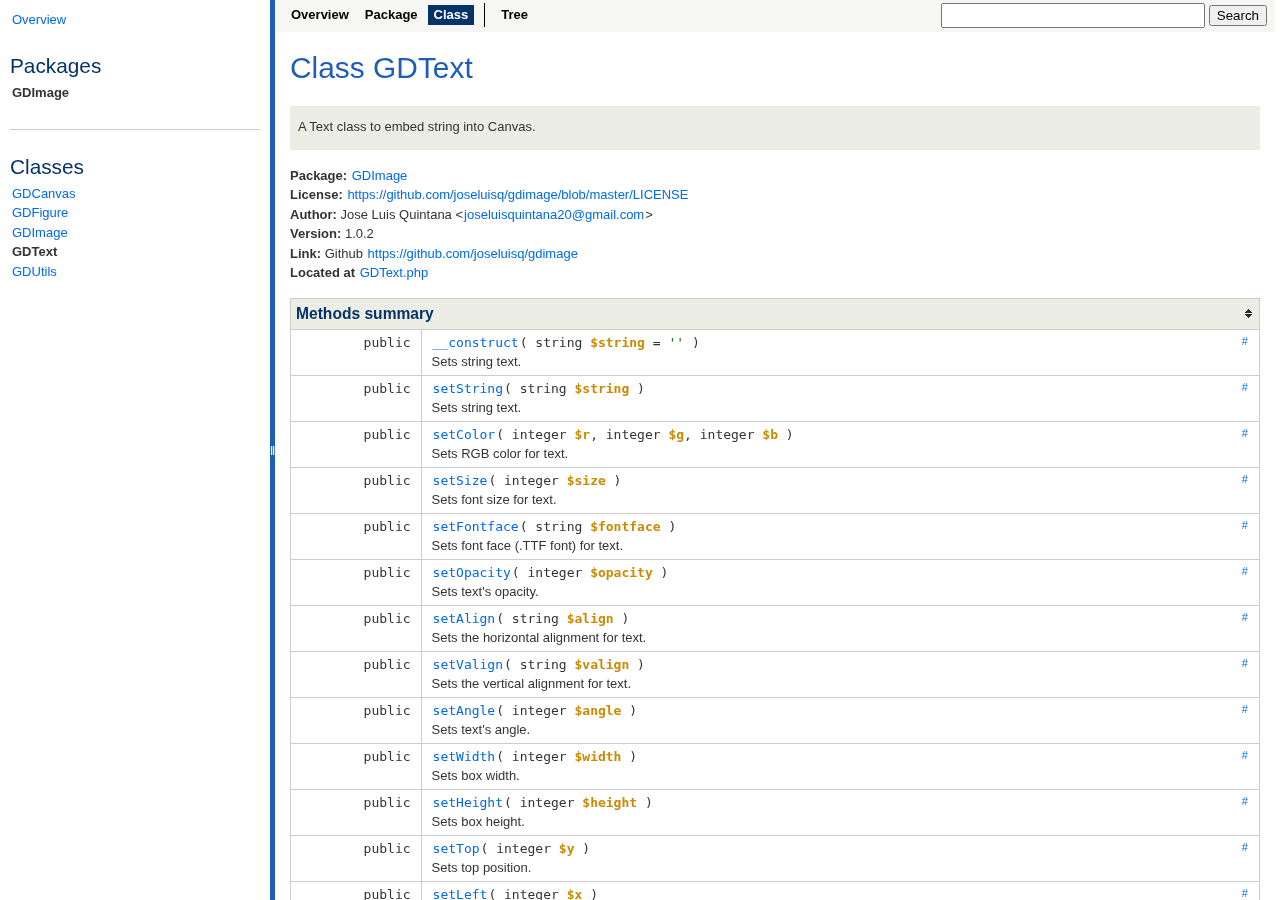
<file: docs/class-GDText.html>
<!DOCTYPE html>
<html>
<head>
	<meta http-equiv="Content-Type" content="text/html; charset=utf-8">
	<meta name="generator" content="ApiGen 2.8.0">

	<title>Class GDText</title>

	<script type="text/javascript" src="resources/combined.js?1925257259"></script>
	<script type="text/javascript" src="elementlist.js?1104852740"></script>
	<link rel="stylesheet" type="text/css" media="all" href="resources/style.css?3505392360">

</head>

<body>
<div id="left">
	<div id="menu">
		<a href="index.html" title="Overview"><span>Overview</span></a>


		<div id="groups">
			<h3>Packages</h3>
			<ul>
				<li class="active"><a href="package-GDImage.html">GDImage</a>
						</li>
			</ul>
		</div>

		<hr>


		<div id="elements">
			<h3>Classes</h3>
			<ul>
				<li><a href="class-GDCanvas.html">GDCanvas</a></li>
				<li><a href="class-GDFigure.html">GDFigure</a></li>
				<li><a href="class-GDImage.html">GDImage</a></li>
				<li class="active"><a href="class-GDText.html">GDText</a></li>
				<li><a href="class-GDUtils.html">GDUtils</a></li>
			</ul>





		</div>
	</div>
</div>

<div id="splitter"></div>

<div id="right">
<div id="rightInner">
	<form id="search">
		<input type="hidden" name="cx" value="">
		<input type="hidden" name="ie" value="UTF-8">
		<input type="text" name="q" class="text">
		<input type="submit" value="Search">
	</form>

	<div id="navigation">
		<ul>
			<li>
				<a href="index.html" title="Overview"><span>Overview</span></a>
			</li>
			<li>
				<a href="package-GDImage.html" title="Summary of GDImage"><span>Package</span></a>
			</li>
			<li class="active">
<span>Class</span>			</li>
		</ul>
		<ul>
			<li>
				<a href="tree.html" title="Tree view of classes, interfaces, traits and exceptions"><span>Tree</span></a>
			</li>
		</ul>
		<ul>
		</ul>
	</div>

<div id="content" class="class">
	<h1>Class GDText</h1>


	<div class="description">
	
<p>A Text class to embed string into Canvas.</p>

	</div>









	<div class="info">
		
		
		
		<b>Package:</b> <a href="package-GDImage.html">GDImage</a><br>

				<b>License:</b>
				<a href="https://github.com/joseluisq/gdimage/blob/master/LICENSE">https://github.com/joseluisq/gdimage/blob/master/LICENSE</a><br>
				<b>Author:</b>
				Jose Luis Quintana &lt;<a
href="mailto:joseluisquintana20&#64;gmail.com">joseluisquintana20&#64;<!-- -->gmail.com</a>&gt;<br>
				<b>Version:</b>
				1.0.2<br>
				<b>Link:</b>
				Github <a
href="https://github.com/joseluisq/gdimage">https://github.com/joseluisq/gdimage</a><br>
		<b>Located at</b> <a href="source-class-GDText.html#3-374" title="Go to source code">GDText.php</a><br>
	</div>



	<table class="summary" id="methods">
	<caption>Methods summary</caption>
	<tr data-order="__construct" id="___construct">

		<td class="attributes"><code>
			 public 
			
			
			</code>
		</td>

		<td class="name"><div>
		<a class="anchor" href="#___construct">#</a>
		<code><a href="source-class-GDText.html#37-45" title="Go to source code">__construct</a>( <span>string <var>$string</var> = <span class="php-quote">''</span></span> )</code>

		<div class="description short">
			
<p>Sets string text.</p>

		</div>

		<div class="description detailed hidden">
			
<p>Sets string text.</p>



				<h4>Parameters</h4>
				<div class="list"><dl>
					<dt><var>$string</var></dt>
					<dd><code>string</code><br>$string String text.</dd>
				</dl></div>





		</div>
		</div></td>
	</tr>
	<tr data-order="setString" id="_setString">

		<td class="attributes"><code>
			 public 
			
			
			</code>
		</td>

		<td class="name"><div>
		<a class="anchor" href="#_setString">#</a>
		<code><a href="source-class-GDText.html#47-55" title="Go to source code">setString</a>( <span>string <var>$string</var></span> )</code>

		<div class="description short">
			
<p>Sets string text.</p>

		</div>

		<div class="description detailed hidden">
			
<p>Sets string text.</p>



				<h4>Parameters</h4>
				<div class="list"><dl>
					<dt><var>$string</var></dt>
					<dd><code>string</code><br>$string String text.</dd>
				</dl></div>





		</div>
		</div></td>
	</tr>
	<tr data-order="setColor" id="_setColor">

		<td class="attributes"><code>
			 public 
			
			
			</code>
		</td>

		<td class="name"><div>
		<a class="anchor" href="#_setColor">#</a>
		<code><a href="source-class-GDText.html#57-69" title="Go to source code">setColor</a>( <span>integer <var>$r</var></span>, <span>integer <var>$g</var></span>, <span>integer <var>$b</var></span> )</code>

		<div class="description short">
			
<p>Sets RGB color for text.</p>

		</div>

		<div class="description detailed hidden">
			
<p>Sets RGB color for text.</p>



				<h4>Parameters</h4>
				<div class="list"><dl>
					<dt><var>$r</var></dt>
					<dd><code>integer</code><br>$r Red.</dd>
					<dt><var>$g</var></dt>
					<dd><code>integer</code><br>$g Green.</dd>
					<dt><var>$b</var></dt>
					<dd><code>integer</code><br>$b Blue.</dd>
				</dl></div>





		</div>
		</div></td>
	</tr>
	<tr data-order="setSize" id="_setSize">

		<td class="attributes"><code>
			 public 
			
			
			</code>
		</td>

		<td class="name"><div>
		<a class="anchor" href="#_setSize">#</a>
		<code><a href="source-class-GDText.html#71-79" title="Go to source code">setSize</a>( <span>integer <var>$size</var></span> )</code>

		<div class="description short">
			
<p>Sets font size for text.</p>

		</div>

		<div class="description detailed hidden">
			
<p>Sets font size for text.</p>



				<h4>Parameters</h4>
				<div class="list"><dl>
					<dt><var>$size</var></dt>
					<dd><code>integer</code><br>$size Font size.</dd>
				</dl></div>





		</div>
		</div></td>
	</tr>
	<tr data-order="setFontface" id="_setFontface">

		<td class="attributes"><code>
			 public 
			
			
			</code>
		</td>

		<td class="name"><div>
		<a class="anchor" href="#_setFontface">#</a>
		<code><a href="source-class-GDText.html#81-89" title="Go to source code">setFontface</a>( <span>string <var>$fontface</var></span> )</code>

		<div class="description short">
			
<p>Sets font face (.TTF font) for text.</p>

		</div>

		<div class="description detailed hidden">
			
<p>Sets font face (.TTF font) for text.</p>



				<h4>Parameters</h4>
				<div class="list"><dl>
					<dt><var>$fontface</var></dt>
					<dd><code>string</code><br>$fontface Path of TTF font.</dd>
				</dl></div>





		</div>
		</div></td>
	</tr>
	<tr data-order="setOpacity" id="_setOpacity">

		<td class="attributes"><code>
			 public 
			
			
			</code>
		</td>

		<td class="name"><div>
		<a class="anchor" href="#_setOpacity">#</a>
		<code><a href="source-class-GDText.html#91-99" title="Go to source code">setOpacity</a>( <span>integer <var>$opacity</var></span> )</code>

		<div class="description short">
			
<p>Sets text's opacity.</p>

		</div>

		<div class="description detailed hidden">
			
<p>Sets text's opacity.</p>



				<h4>Parameters</h4>
				<div class="list"><dl>
					<dt><var>$opacity</var></dt>
					<dd><code>integer</code><br>$opacity Opacity value from 0 to 127</dd>
				</dl></div>





		</div>
		</div></td>
	</tr>
	<tr data-order="setAlign" id="_setAlign">

		<td class="attributes"><code>
			 public 
			
			
			</code>
		</td>

		<td class="name"><div>
		<a class="anchor" href="#_setAlign">#</a>
		<code><a href="source-class-GDText.html#101-109" title="Go to source code">setAlign</a>( <span>string <var>$align</var></span> )</code>

		<div class="description short">
			
<p>Sets the horizontal alignment for text.</p>

		</div>

		<div class="description detailed hidden">
			
<p>Sets the horizontal alignment for text.</p>



				<h4>Parameters</h4>
				<div class="list"><dl>
					<dt><var>$align</var></dt>
					<dd><code>string</code><br>$align Values supported: none, center</dd>
				</dl></div>





		</div>
		</div></td>
	</tr>
	<tr data-order="setValign" id="_setValign">

		<td class="attributes"><code>
			 public 
			
			
			</code>
		</td>

		<td class="name"><div>
		<a class="anchor" href="#_setValign">#</a>
		<code><a href="source-class-GDText.html#111-119" title="Go to source code">setValign</a>( <span>string <var>$valign</var></span> )</code>

		<div class="description short">
			
<p>Sets the vertical alignment for text.</p>

		</div>

		<div class="description detailed hidden">
			
<p>Sets the vertical alignment for text.</p>



				<h4>Parameters</h4>
				<div class="list"><dl>
					<dt><var>$valign</var></dt>
					<dd><code>string</code><br>$valign Two values supported: none, center</dd>
				</dl></div>





		</div>
		</div></td>
	</tr>
	<tr data-order="setAngle" id="_setAngle">

		<td class="attributes"><code>
			 public 
			
			
			</code>
		</td>

		<td class="name"><div>
		<a class="anchor" href="#_setAngle">#</a>
		<code><a href="source-class-GDText.html#121-129" title="Go to source code">setAngle</a>( <span>integer <var>$angle</var></span> )</code>

		<div class="description short">
			
<p>Sets text's angle.</p>

		</div>

		<div class="description detailed hidden">
			
<p>Sets text's angle.</p>



				<h4>Parameters</h4>
				<div class="list"><dl>
					<dt><var>$angle</var></dt>
					<dd><code>integer</code><br>$angle Angle</dd>
				</dl></div>





		</div>
		</div></td>
	</tr>
	<tr data-order="setWidth" id="_setWidth">

		<td class="attributes"><code>
			 public 
			
			
			</code>
		</td>

		<td class="name"><div>
		<a class="anchor" href="#_setWidth">#</a>
		<code><a href="source-class-GDText.html#131-139" title="Go to source code">setWidth</a>( <span>integer <var>$width</var></span> )</code>

		<div class="description short">
			
<p>Sets box width.</p>

		</div>

		<div class="description detailed hidden">
			
<p>Sets box width.</p>



				<h4>Parameters</h4>
				<div class="list"><dl>
					<dt><var>$width</var></dt>
					<dd><code>integer</code><br>$width Width</dd>
				</dl></div>





		</div>
		</div></td>
	</tr>
	<tr data-order="setHeight" id="_setHeight">

		<td class="attributes"><code>
			 public 
			
			
			</code>
		</td>

		<td class="name"><div>
		<a class="anchor" href="#_setHeight">#</a>
		<code><a href="source-class-GDText.html#141-149" title="Go to source code">setHeight</a>( <span>integer <var>$height</var></span> )</code>

		<div class="description short">
			
<p>Sets box height.</p>

		</div>

		<div class="description detailed hidden">
			
<p>Sets box height.</p>



				<h4>Parameters</h4>
				<div class="list"><dl>
					<dt><var>$height</var></dt>
					<dd><code>integer</code><br>$height Height</dd>
				</dl></div>





		</div>
		</div></td>
	</tr>
	<tr data-order="setTop" id="_setTop">

		<td class="attributes"><code>
			 public 
			
			
			</code>
		</td>

		<td class="name"><div>
		<a class="anchor" href="#_setTop">#</a>
		<code><a href="source-class-GDText.html#151-159" title="Go to source code">setTop</a>( <span>integer <var>$y</var></span> )</code>

		<div class="description short">
			
<p>Sets top position.</p>

		</div>

		<div class="description detailed hidden">
			
<p>Sets top position.</p>



				<h4>Parameters</h4>
				<div class="list"><dl>
					<dt><var>$y</var></dt>
					<dd><code>integer</code><br>$y position</dd>
				</dl></div>





		</div>
		</div></td>
	</tr>
	<tr data-order="setLeft" id="_setLeft">

		<td class="attributes"><code>
			 public 
			
			
			</code>
		</td>

		<td class="name"><div>
		<a class="anchor" href="#_setLeft">#</a>
		<code><a href="source-class-GDText.html#161-169" title="Go to source code">setLeft</a>( <span>integer <var>$x</var></span> )</code>

		<div class="description short">
			
<p>Sets left position.</p>

		</div>

		<div class="description detailed hidden">
			
<p>Sets left position.</p>



				<h4>Parameters</h4>
				<div class="list"><dl>
					<dt><var>$x</var></dt>
					<dd><code>integer</code><br>$x position</dd>
				</dl></div>





		</div>
		</div></td>
	</tr>
	<tr data-order="wrappText" id="_wrappText">

		<td class="attributes"><code>
			 public 
			string
			
			</code>
		</td>

		<td class="name"><div>
		<a class="anchor" href="#_wrappText">#</a>
		<code><a href="source-class-GDText.html#171-178" title="Go to source code">wrappText</a>( )</code>

		<div class="description short">
			
<p>Wrapps the text.</p>

		</div>

		<div class="description detailed hidden">
			
<p>Wrapps the text.</p>




				<h4>Returns</h4>
				<div class="list">
					<code>string</code><br>
				</div>




		</div>
		</div></td>
	</tr>
	<tr data-order="getWrappedText" id="_getWrappedText">

		<td class="attributes"><code>
			 public 
			string
			
			</code>
		</td>

		<td class="name"><div>
		<a class="anchor" href="#_getWrappedText">#</a>
		<code><a href="source-class-GDText.html#180-206" title="Go to source code">getWrappedText</a>( <span>integer <var>$size</var></span>, <span>integer <var>$angle</var></span>, <span>string <var>$font_face</var></span>, <span>string <var>$string</var></span>, <span>integer <var>$width</var> = <span class="php-num">100</span></span> )</code>

		<div class="description short">
			
<p>Gets wrapped text.</p>

		</div>

		<div class="description detailed hidden">
			
<p>Gets wrapped text.</p>



				<h4>Parameters</h4>
				<div class="list"><dl>
					<dt><var>$size</var></dt>
					<dd><code>integer</code><br>$size Font size fot the text.</dd>
					<dt><var>$angle</var></dt>
					<dd><code>integer</code><br>$angle Angole for the text.</dd>
					<dt><var>$font_face</var></dt>
					<dd><code>string</code><br>$font_face Path of TTF font.</dd>
					<dt><var>$string</var></dt>
					<dd><code>string</code><br>$string String text.</dd>
					<dt><var>$width</var></dt>
					<dd><code>integer</code><br>$width Width for text box area.</dd>
				</dl></div>

				<h4>Returns</h4>
				<div class="list">
					<code>string</code><br>
				</div>




		</div>
		</div></td>
	</tr>
	<tr data-order="calculateTextBox" id="_calculateTextBox">

		<td class="attributes"><code>
			 public 
			array
			
			</code>
		</td>

		<td class="name"><div>
		<a class="anchor" href="#_calculateTextBox">#</a>
		<code><a href="source-class-GDText.html#208-260" title="Go to source code">calculateTextBox</a>( <span>integer <var>$font_size</var></span>, <span>integer <var>$font_angle</var></span>, <span>string <var>$font_file</var></span>, <span>string <var>$text</var></span> )</code>

		<div class="description short">
			
<p>Calculates the Text box area. Returns an array with left, top, width and
height values.</p>

		</div>

		<div class="description detailed hidden">
			
<p>Calculates the Text box area. Returns an array with left, top, width and
height values.</p>



				<h4>Parameters</h4>
				<div class="list"><dl>
					<dt><var>$font_size</var></dt>
					<dd><code>integer</code><br>$font_size Font size fot the text.</dd>
					<dt><var>$font_angle</var></dt>
					<dd><code>integer</code><br>$font_angle Angole for the text.</dd>
					<dt><var>$font_file</var></dt>
					<dd><code>string</code><br>$font_file Path of TTF font.</dd>
					<dt><var>$text</var></dt>
					<dd><code>string</code><br>$text String text.</dd>
				</dl></div>

				<h4>Returns</h4>
				<div class="list">
					<code>array</code><br>
				</div>


				<h4>Author</h4>
				<div class="list">
						&lt;<a
href="mailto:blackbart&#64;simail.it">blackbart&#64;<!-- -->simail.it</a>&gt;
&lt;<a
href="http://www.php.net/manual/en/function.imagettfbbox.php#97357">http://www.php.net/manual/en/function.imagettfbbox.php#97357</a>&gt;<br>
				</div>


		</div>
		</div></td>
	</tr>
	<tr data-order="getString" id="_getString">

		<td class="attributes"><code>
			 public 
			string
			
			</code>
		</td>

		<td class="name"><div>
		<a class="anchor" href="#_getString">#</a>
		<code><a href="source-class-GDText.html#262-269" title="Go to source code">getString</a>( )</code>

		<div class="description short">
			
<p>Gets string text.</p>

		</div>

		<div class="description detailed hidden">
			
<p>Gets string text.</p>




				<h4>Returns</h4>
				<div class="list">
					<code>string</code><br>
				</div>




		</div>
		</div></td>
	</tr>
	<tr data-order="getColor" id="_getColor">

		<td class="attributes"><code>
			 public 
			array
			
			</code>
		</td>

		<td class="name"><div>
		<a class="anchor" href="#_getColor">#</a>
		<code><a href="source-class-GDText.html#271-282" title="Go to source code">getColor</a>( )</code>

		<div class="description short">
			
<p>Gets rgb color.</p>

		</div>

		<div class="description detailed hidden">
			
<p>Gets rgb color.</p>




				<h4>Returns</h4>
				<div class="list">
					<code>array</code><br>
				</div>




		</div>
		</div></td>
	</tr>
	<tr data-order="getFontface" id="_getFontface">

		<td class="attributes"><code>
			 public 
			string
			
			</code>
		</td>

		<td class="name"><div>
		<a class="anchor" href="#_getFontface">#</a>
		<code><a href="source-class-GDText.html#284-291" title="Go to source code">getFontface</a>( )</code>

		<div class="description short">
			
<p>Gets font face.</p>

		</div>

		<div class="description detailed hidden">
			
<p>Gets font face.</p>




				<h4>Returns</h4>
				<div class="list">
					<code>string</code><br>
				</div>




		</div>
		</div></td>
	</tr>
	<tr data-order="getSize" id="_getSize">

		<td class="attributes"><code>
			 public 
			integer
			
			</code>
		</td>

		<td class="name"><div>
		<a class="anchor" href="#_getSize">#</a>
		<code><a href="source-class-GDText.html#293-300" title="Go to source code">getSize</a>( )</code>

		<div class="description short">
			
<p>Gets font size.</p>

		</div>

		<div class="description detailed hidden">
			
<p>Gets font size.</p>




				<h4>Returns</h4>
				<div class="list">
					<code>integer</code><br>
				</div>




		</div>
		</div></td>
	</tr>
	<tr data-order="getOpacity" id="_getOpacity">

		<td class="attributes"><code>
			 public 
			integer
			
			</code>
		</td>

		<td class="name"><div>
		<a class="anchor" href="#_getOpacity">#</a>
		<code><a href="source-class-GDText.html#302-309" title="Go to source code">getOpacity</a>( )</code>

		<div class="description short">
			
<p>Gets opacity.</p>

		</div>

		<div class="description detailed hidden">
			
<p>Gets opacity.</p>




				<h4>Returns</h4>
				<div class="list">
					<code>integer</code><br>
				</div>




		</div>
		</div></td>
	</tr>
	<tr data-order="getAlign" id="_getAlign">

		<td class="attributes"><code>
			 public 
			string
			
			</code>
		</td>

		<td class="name"><div>
		<a class="anchor" href="#_getAlign">#</a>
		<code><a href="source-class-GDText.html#311-318" title="Go to source code">getAlign</a>( )</code>

		<div class="description short">
			
<p>Gets the horizontal alignment for text.</p>

		</div>

		<div class="description detailed hidden">
			
<p>Gets the horizontal alignment for text.</p>




				<h4>Returns</h4>
				<div class="list">
					<code>string</code><br>(none, center)<br>
				</div>




		</div>
		</div></td>
	</tr>
	<tr data-order="getValign" id="_getValign">

		<td class="attributes"><code>
			 public 
			string
			
			</code>
		</td>

		<td class="name"><div>
		<a class="anchor" href="#_getValign">#</a>
		<code><a href="source-class-GDText.html#320-327" title="Go to source code">getValign</a>( )</code>

		<div class="description short">
			
<p>Gets the vertical alignment for text.</p>

		</div>

		<div class="description detailed hidden">
			
<p>Gets the vertical alignment for text.</p>




				<h4>Returns</h4>
				<div class="list">
					<code>string</code><br>(none, center)<br>
				</div>




		</div>
		</div></td>
	</tr>
	<tr data-order="getAngle" id="_getAngle">

		<td class="attributes"><code>
			 public 
			integer
			
			</code>
		</td>

		<td class="name"><div>
		<a class="anchor" href="#_getAngle">#</a>
		<code><a href="source-class-GDText.html#329-336" title="Go to source code">getAngle</a>( )</code>

		<div class="description short">
			
<p>Gets angle.</p>

		</div>

		<div class="description detailed hidden">
			
<p>Gets angle.</p>




				<h4>Returns</h4>
				<div class="list">
					<code>integer</code><br>
				</div>




		</div>
		</div></td>
	</tr>
	<tr data-order="getWidth" id="_getWidth">

		<td class="attributes"><code>
			 public 
			integer
			
			</code>
		</td>

		<td class="name"><div>
		<a class="anchor" href="#_getWidth">#</a>
		<code><a href="source-class-GDText.html#338-345" title="Go to source code">getWidth</a>( )</code>

		<div class="description short">
			
<p>Gets width.</p>

		</div>

		<div class="description detailed hidden">
			
<p>Gets width.</p>




				<h4>Returns</h4>
				<div class="list">
					<code>integer</code><br>
				</div>




		</div>
		</div></td>
	</tr>
	<tr data-order="getHeight" id="_getHeight">

		<td class="attributes"><code>
			 public 
			integer
			
			</code>
		</td>

		<td class="name"><div>
		<a class="anchor" href="#_getHeight">#</a>
		<code><a href="source-class-GDText.html#347-354" title="Go to source code">getHeight</a>( )</code>

		<div class="description short">
			
<p>Gets height.</p>

		</div>

		<div class="description detailed hidden">
			
<p>Gets height.</p>




				<h4>Returns</h4>
				<div class="list">
					<code>integer</code><br>
				</div>




		</div>
		</div></td>
	</tr>
	<tr data-order="getTop" id="_getTop">

		<td class="attributes"><code>
			 public 
			integer
			
			</code>
		</td>

		<td class="name"><div>
		<a class="anchor" href="#_getTop">#</a>
		<code><a href="source-class-GDText.html#356-363" title="Go to source code">getTop</a>( )</code>

		<div class="description short">
			
<p>Gets top position.</p>

		</div>

		<div class="description detailed hidden">
			
<p>Gets top position.</p>




				<h4>Returns</h4>
				<div class="list">
					<code>integer</code><br>
				</div>




		</div>
		</div></td>
	</tr>
	<tr data-order="getLeft" id="_getLeft">

		<td class="attributes"><code>
			 public 
			integer
			
			</code>
		</td>

		<td class="name"><div>
		<a class="anchor" href="#_getLeft">#</a>
		<code><a href="source-class-GDText.html#365-372" title="Go to source code">getLeft</a>( )</code>

		<div class="description short">
			
<p>Gets left position.</p>

		</div>

		<div class="description detailed hidden">
			
<p>Gets left position.</p>




				<h4>Returns</h4>
				<div class="list">
					<code>integer</code><br>
				</div>




		</div>
		</div></td>
	</tr>
	</table>















	<table class="summary" id="magicProperties">
	<caption>Magic properties summary</caption>
	<tr data-order="_string" id="m$_string">
		<td class="attributes"><code>
			public  
			string
		</code></td>

		<td class="name">
				<a href="source-class-GDText.html#10" title="Go to source code"><var>$_string</var></a>
		</td>
		<td class="description"><div>
			<a href="#m$_string" class="anchor">#</a>

			<div class="description short">
				
<p>String text</p>

			</div>

			<div class="description detailed hidden">
				
<p>String text</p>


			</div>
		</div></td>
	</tr>
	<tr data-order="_fontface" id="m$_fontface">
		<td class="attributes"><code>
			public  
			string
		</code></td>

		<td class="name">
				<a href="source-class-GDText.html#11" title="Go to source code"><var>$_fontface</var></a>
		</td>
		<td class="description"><div>
			<a href="#m$_fontface" class="anchor">#</a>

			<div class="description short">
				
<p>Font face .ttf filename.</p>

			</div>

			<div class="description detailed hidden">
				
<p>Font face .ttf filename.</p>


			</div>
		</div></td>
	</tr>
	<tr data-order="_angle" id="m$_angle">
		<td class="attributes"><code>
			public  
			integer
		</code></td>

		<td class="name">
				<a href="source-class-GDText.html#12" title="Go to source code"><var>$_angle</var></a>
		</td>
		<td class="description"><div>
			<a href="#m$_angle" class="anchor">#</a>

			<div class="description short">
				
<p>Angle for the text.</p>

			</div>

			<div class="description detailed hidden">
				
<p>Angle for the text.</p>


			</div>
		</div></td>
	</tr>
	<tr data-order="_opacity" id="m$_opacity">
		<td class="attributes"><code>
			public  
			integer
		</code></td>

		<td class="name">
				<a href="source-class-GDText.html#13" title="Go to source code"><var>$_opacity</var></a>
		</td>
		<td class="description"><div>
			<a href="#m$_opacity" class="anchor">#</a>

			<div class="description short">
				
<p>Opacity for the text.</p>

			</div>

			<div class="description detailed hidden">
				
<p>Opacity for the text.</p>


			</div>
		</div></td>
	</tr>
	</table>



</div>

	<div id="footer">
		 API documentation generated by <a href="http://apigen.org">ApiGen 2.8.0</a>
	</div>
</div>
</div>
</body>
</html>
</file>
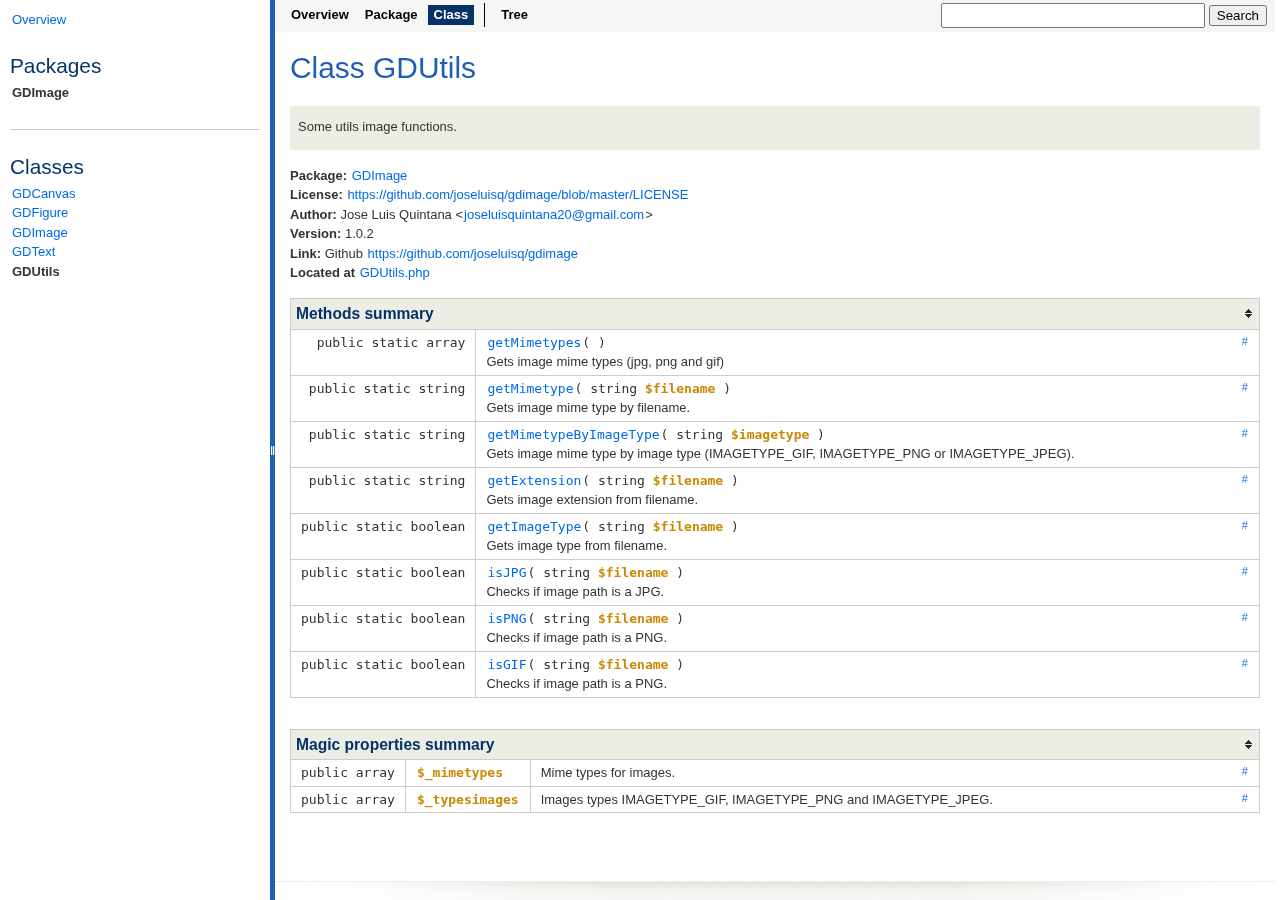
<file: docs/class-GDUtils.html>
<!DOCTYPE html>
<html>
<head>
	<meta http-equiv="Content-Type" content="text/html; charset=utf-8">
	<meta name="generator" content="ApiGen 2.8.0">

	<title>Class GDUtils</title>

	<script type="text/javascript" src="resources/combined.js?1925257259"></script>
	<script type="text/javascript" src="elementlist.js?1104852740"></script>
	<link rel="stylesheet" type="text/css" media="all" href="resources/style.css?3505392360">

</head>

<body>
<div id="left">
	<div id="menu">
		<a href="index.html" title="Overview"><span>Overview</span></a>


		<div id="groups">
			<h3>Packages</h3>
			<ul>
				<li class="active"><a href="package-GDImage.html">GDImage</a>
						</li>
			</ul>
		</div>

		<hr>


		<div id="elements">
			<h3>Classes</h3>
			<ul>
				<li><a href="class-GDCanvas.html">GDCanvas</a></li>
				<li><a href="class-GDFigure.html">GDFigure</a></li>
				<li><a href="class-GDImage.html">GDImage</a></li>
				<li><a href="class-GDText.html">GDText</a></li>
				<li class="active"><a href="class-GDUtils.html">GDUtils</a></li>
			</ul>





		</div>
	</div>
</div>

<div id="splitter"></div>

<div id="right">
<div id="rightInner">
	<form id="search">
		<input type="hidden" name="cx" value="">
		<input type="hidden" name="ie" value="UTF-8">
		<input type="text" name="q" class="text">
		<input type="submit" value="Search">
	</form>

	<div id="navigation">
		<ul>
			<li>
				<a href="index.html" title="Overview"><span>Overview</span></a>
			</li>
			<li>
				<a href="package-GDImage.html" title="Summary of GDImage"><span>Package</span></a>
			</li>
			<li class="active">
<span>Class</span>			</li>
		</ul>
		<ul>
			<li>
				<a href="tree.html" title="Tree view of classes, interfaces, traits and exceptions"><span>Tree</span></a>
			</li>
		</ul>
		<ul>
		</ul>
	</div>

<div id="content" class="class">
	<h1>Class GDUtils</h1>


	<div class="description">
	
<p>Some utils image functions.</p>

	</div>









	<div class="info">
		
		
		
		<b>Package:</b> <a href="package-GDImage.html">GDImage</a><br>

				<b>License:</b>
				<a href="https://github.com/joseluisq/gdimage/blob/master/LICENSE">https://github.com/joseluisq/gdimage/blob/master/LICENSE</a><br>
				<b>Author:</b>
				Jose Luis Quintana &lt;<a
href="mailto:joseluisquintana20&#64;gmail.com">joseluisquintana20&#64;<!-- -->gmail.com</a>&gt;<br>
				<b>Version:</b>
				1.0.2<br>
				<b>Link:</b>
				Github <a
href="https://github.com/joseluisq/gdimage">https://github.com/joseluisq/gdimage</a><br>
		<b>Located at</b> <a href="source-class-GDUtils.html#3-106" title="Go to source code">GDUtils.php</a><br>
	</div>



	<table class="summary" id="methods">
	<caption>Methods summary</caption>
	<tr data-order="getMimetypes" id="_getMimetypes">

		<td class="attributes"><code>
			 public static
			array
			
			</code>
		</td>

		<td class="name"><div>
		<a class="anchor" href="#_getMimetypes">#</a>
		<code><a href="source-class-GDUtils.html#27-34" title="Go to source code">getMimetypes</a>( )</code>

		<div class="description short">
			
<p>Gets image mime types (jpg, png and gif)</p>

		</div>

		<div class="description detailed hidden">
			
<p>Gets image mime types (jpg, png and gif)</p>




				<h4>Returns</h4>
				<div class="list">
					<code>array</code><br>
				</div>




		</div>
		</div></td>
	</tr>
	<tr data-order="getMimetype" id="_getMimetype">

		<td class="attributes"><code>
			 public static
			string
			
			</code>
		</td>

		<td class="name"><div>
		<a class="anchor" href="#_getMimetype">#</a>
		<code><a href="source-class-GDUtils.html#36-44" title="Go to source code">getMimetype</a>( <span>string <var>$filename</var></span> )</code>

		<div class="description short">
			
<p>Gets image mime type by filename.</p>

		</div>

		<div class="description detailed hidden">
			
<p>Gets image mime type by filename.</p>



				<h4>Parameters</h4>
				<div class="list"><dl>
					<dt><var>$filename</var></dt>
					<dd><code>string</code><br>$filename Image path.</dd>
				</dl></div>

				<h4>Returns</h4>
				<div class="list">
					<code>string</code><br>
				</div>




		</div>
		</div></td>
	</tr>
	<tr data-order="getMimetypeByImageType" id="_getMimetypeByImageType">

		<td class="attributes"><code>
			 public static
			string
			
			</code>
		</td>

		<td class="name"><div>
		<a class="anchor" href="#_getMimetypeByImageType">#</a>
		<code><a href="source-class-GDUtils.html#46-54" title="Go to source code">getMimetypeByImageType</a>( <span>string <var>$imagetype</var></span> )</code>

		<div class="description short">
			
<p>Gets image mime type by image type (IMAGETYPE_GIF, IMAGETYPE_PNG or
IMAGETYPE_JPEG).</p>

		</div>

		<div class="description detailed hidden">
			
<p>Gets image mime type by image type (IMAGETYPE_GIF, IMAGETYPE_PNG or
IMAGETYPE_JPEG).</p>



				<h4>Parameters</h4>
				<div class="list"><dl>
					<dt><var>$imagetype</var></dt>
					<dd><code>string</code><br>$filename Image path.</dd>
				</dl></div>

				<h4>Returns</h4>
				<div class="list">
					<code>string</code><br>
				</div>




		</div>
		</div></td>
	</tr>
	<tr data-order="getExtension" id="_getExtension">

		<td class="attributes"><code>
			 public static
			string
			
			</code>
		</td>

		<td class="name"><div>
		<a class="anchor" href="#_getExtension">#</a>
		<code><a href="source-class-GDUtils.html#56-64" title="Go to source code">getExtension</a>( <span>string <var>$filename</var></span> )</code>

		<div class="description short">
			
<p>Gets image extension from filename.</p>

		</div>

		<div class="description detailed hidden">
			
<p>Gets image extension from filename.</p>



				<h4>Parameters</h4>
				<div class="list"><dl>
					<dt><var>$filename</var></dt>
					<dd><code>string</code><br>$filename Image path.</dd>
				</dl></div>

				<h4>Returns</h4>
				<div class="list">
					<code>string</code><br>Return jpg, png or gif extension.<br>
				</div>




		</div>
		</div></td>
	</tr>
	<tr data-order="getImageType" id="_getImageType">

		<td class="attributes"><code>
			 public static
			boolean
			
			</code>
		</td>

		<td class="name"><div>
		<a class="anchor" href="#_getImageType">#</a>
		<code><a href="source-class-GDUtils.html#66-74" title="Go to source code">getImageType</a>( <span>string <var>$filename</var></span> )</code>

		<div class="description short">
			
<p>Gets image type from filename.</p>

		</div>

		<div class="description detailed hidden">
			
<p>Gets image type from filename.</p>



				<h4>Parameters</h4>
				<div class="list"><dl>
					<dt><var>$filename</var></dt>
					<dd><code>string</code><br>$filename Image path.</dd>
				</dl></div>

				<h4>Returns</h4>
				<div class="list">
					<code>boolean</code><br>
				</div>




		</div>
		</div></td>
	</tr>
	<tr data-order="isJPG" id="_isJPG">

		<td class="attributes"><code>
			 public static
			boolean
			
			</code>
		</td>

		<td class="name"><div>
		<a class="anchor" href="#_isJPG">#</a>
		<code><a href="source-class-GDUtils.html#76-84" title="Go to source code">isJPG</a>( <span>string <var>$filename</var></span> )</code>

		<div class="description short">
			
<p>Checks if image path is a JPG.</p>

		</div>

		<div class="description detailed hidden">
			
<p>Checks if image path is a JPG.</p>



				<h4>Parameters</h4>
				<div class="list"><dl>
					<dt><var>$filename</var></dt>
					<dd><code>string</code><br>$filename Image path.</dd>
				</dl></div>

				<h4>Returns</h4>
				<div class="list">
					<code>boolean</code><br>
				</div>




		</div>
		</div></td>
	</tr>
	<tr data-order="isPNG" id="_isPNG">

		<td class="attributes"><code>
			 public static
			boolean
			
			</code>
		</td>

		<td class="name"><div>
		<a class="anchor" href="#_isPNG">#</a>
		<code><a href="source-class-GDUtils.html#86-94" title="Go to source code">isPNG</a>( <span>string <var>$filename</var></span> )</code>

		<div class="description short">
			
<p>Checks if image path is a PNG.</p>

		</div>

		<div class="description detailed hidden">
			
<p>Checks if image path is a PNG.</p>



				<h4>Parameters</h4>
				<div class="list"><dl>
					<dt><var>$filename</var></dt>
					<dd><code>string</code><br>$filename Image path.</dd>
				</dl></div>

				<h4>Returns</h4>
				<div class="list">
					<code>boolean</code><br>
				</div>




		</div>
		</div></td>
	</tr>
	<tr data-order="isGIF" id="_isGIF">

		<td class="attributes"><code>
			 public static
			boolean
			
			</code>
		</td>

		<td class="name"><div>
		<a class="anchor" href="#_isGIF">#</a>
		<code><a href="source-class-GDUtils.html#96-104" title="Go to source code">isGIF</a>( <span>string <var>$filename</var></span> )</code>

		<div class="description short">
			
<p>Checks if image path is a PNG.</p>

		</div>

		<div class="description detailed hidden">
			
<p>Checks if image path is a PNG.</p>



				<h4>Parameters</h4>
				<div class="list"><dl>
					<dt><var>$filename</var></dt>
					<dd><code>string</code><br>$filename Image path.</dd>
				</dl></div>

				<h4>Returns</h4>
				<div class="list">
					<code>boolean</code><br>
				</div>




		</div>
		</div></td>
	</tr>
	</table>















	<table class="summary" id="magicProperties">
	<caption>Magic properties summary</caption>
	<tr data-order="_mimetypes" id="m$_mimetypes">
		<td class="attributes"><code>
			public  
			array
		</code></td>

		<td class="name">
				<a href="source-class-GDUtils.html#10" title="Go to source code"><var>$_mimetypes</var></a>
		</td>
		<td class="description"><div>
			<a href="#m$_mimetypes" class="anchor">#</a>

			<div class="description short">
				
<p>Mime types for images.</p>

			</div>

			<div class="description detailed hidden">
				
<p>Mime types for images.</p>


			</div>
		</div></td>
	</tr>
	<tr data-order="_typesimages" id="m$_typesimages">
		<td class="attributes"><code>
			public  
			array
		</code></td>

		<td class="name">
				<a href="source-class-GDUtils.html#11" title="Go to source code"><var>$_typesimages</var></a>
		</td>
		<td class="description"><div>
			<a href="#m$_typesimages" class="anchor">#</a>

			<div class="description short">
				
<p>Images types IMAGETYPE_GIF, IMAGETYPE_PNG and IMAGETYPE_JPEG.</p>

			</div>

			<div class="description detailed hidden">
				
<p>Images types IMAGETYPE_GIF, IMAGETYPE_PNG and IMAGETYPE_JPEG.</p>


			</div>
		</div></td>
	</tr>
	</table>



</div>

	<div id="footer">
		 API documentation generated by <a href="http://apigen.org">ApiGen 2.8.0</a>
	</div>
</div>
</div>
</body>
</html>
</file>
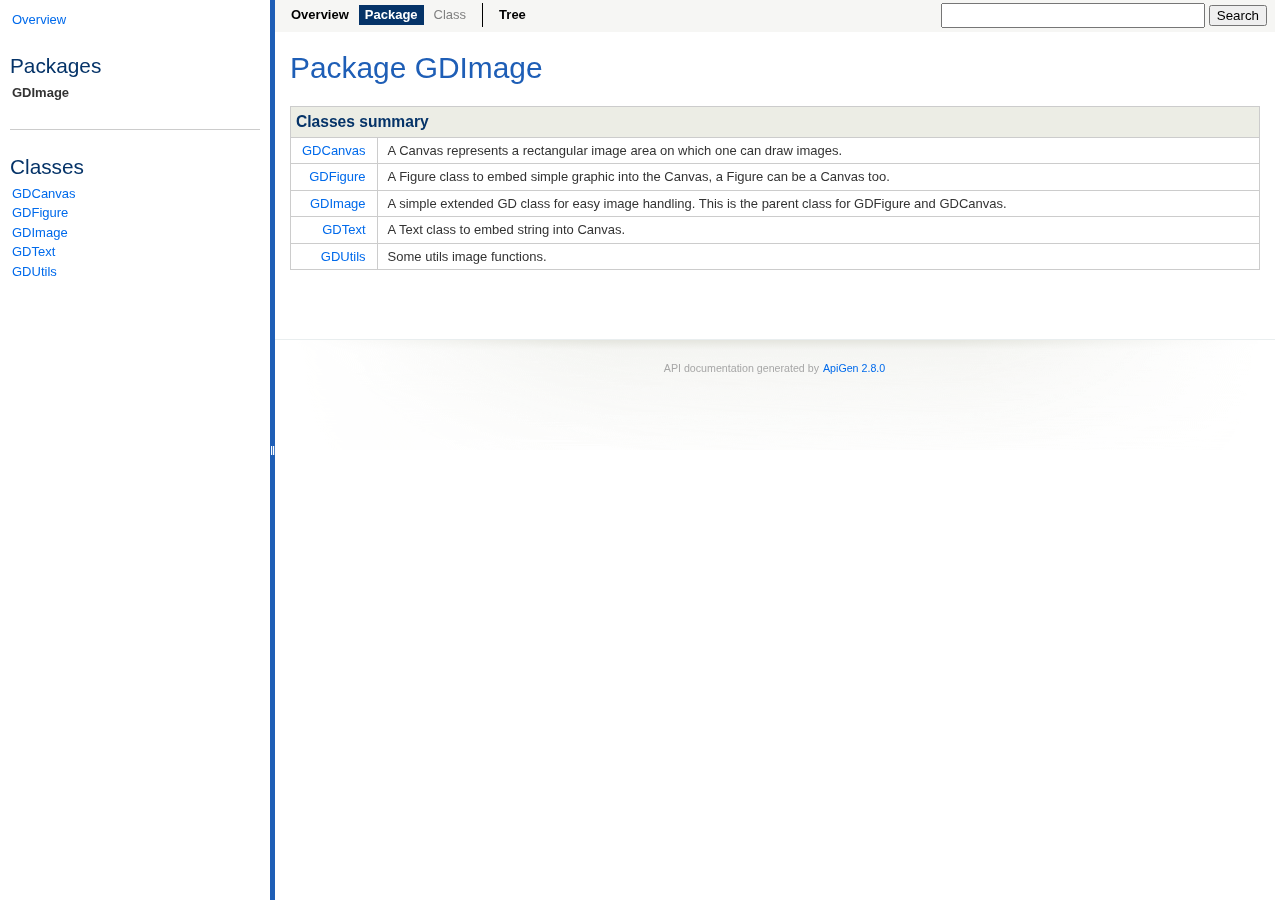
<file: docs/package-GDImage.html>
<!DOCTYPE html>
<html>
<head>
	<meta http-equiv="Content-Type" content="text/html; charset=utf-8">
	<meta name="generator" content="ApiGen 2.8.0">

	<title>Package GDImage</title>

	<script type="text/javascript" src="resources/combined.js?1925257259"></script>
	<script type="text/javascript" src="elementlist.js?1104852740"></script>
	<link rel="stylesheet" type="text/css" media="all" href="resources/style.css?3505392360">

</head>

<body>
<div id="left">
	<div id="menu">
		<a href="index.html" title="Overview"><span>Overview</span></a>


		<div id="groups">
			<h3>Packages</h3>
			<ul>
				<li class="active"><a href="package-GDImage.html">GDImage</a>
						</li>
			</ul>
		</div>

		<hr>


		<div id="elements">
			<h3>Classes</h3>
			<ul>
				<li><a href="class-GDCanvas.html">GDCanvas</a></li>
				<li><a href="class-GDFigure.html">GDFigure</a></li>
				<li><a href="class-GDImage.html">GDImage</a></li>
				<li><a href="class-GDText.html">GDText</a></li>
				<li><a href="class-GDUtils.html">GDUtils</a></li>
			</ul>





		</div>
	</div>
</div>

<div id="splitter"></div>

<div id="right">
<div id="rightInner">
	<form id="search">
		<input type="hidden" name="cx" value="">
		<input type="hidden" name="ie" value="UTF-8">
		<input type="text" name="q" class="text">
		<input type="submit" value="Search">
	</form>

	<div id="navigation">
		<ul>
			<li>
				<a href="index.html" title="Overview"><span>Overview</span></a>
			</li>
			<li class="active">
<span>Package</span>			</li>
			<li>
<span>Class</span>			</li>
		</ul>
		<ul>
			<li>
				<a href="tree.html" title="Tree view of classes, interfaces, traits and exceptions"><span>Tree</span></a>
			</li>
		</ul>
		<ul>
		</ul>
	</div>

<div id="content" class="package">
	<h1>Package GDImage</h1>



<table class="summary" id="classes">
<caption>Classes summary</caption>
<tr>
	<td class="name"><a href="class-GDCanvas.html">GDCanvas</a></td>
	<td>A Canvas represents a rectangular image area on which one can draw images.
<!-- by Texy2! --></td>
</tr>
<tr>
	<td class="name"><a href="class-GDFigure.html">GDFigure</a></td>
	<td>A Figure class to embed simple graphic into the Canvas, a Figure can be a Canvas
too.</td>
</tr>
<tr>
	<td class="name"><a href="class-GDImage.html">GDImage</a></td>
	<td>A simple extended GD class for easy image handling. This is the parent class for
GDFigure and GDCanvas.</td>
</tr>
<tr>
	<td class="name"><a href="class-GDText.html">GDText</a></td>
	<td>A Text class to embed string into Canvas.</td>
</tr>
<tr>
	<td class="name"><a href="class-GDUtils.html">GDUtils</a></td>
	<td>Some utils image functions.</td>
</tr>
</table>





</div>

	<div id="footer">
		 API documentation generated by <a href="http://apigen.org">ApiGen 2.8.0</a>
	</div>
</div>
</div>
</body>
</html>
</file>
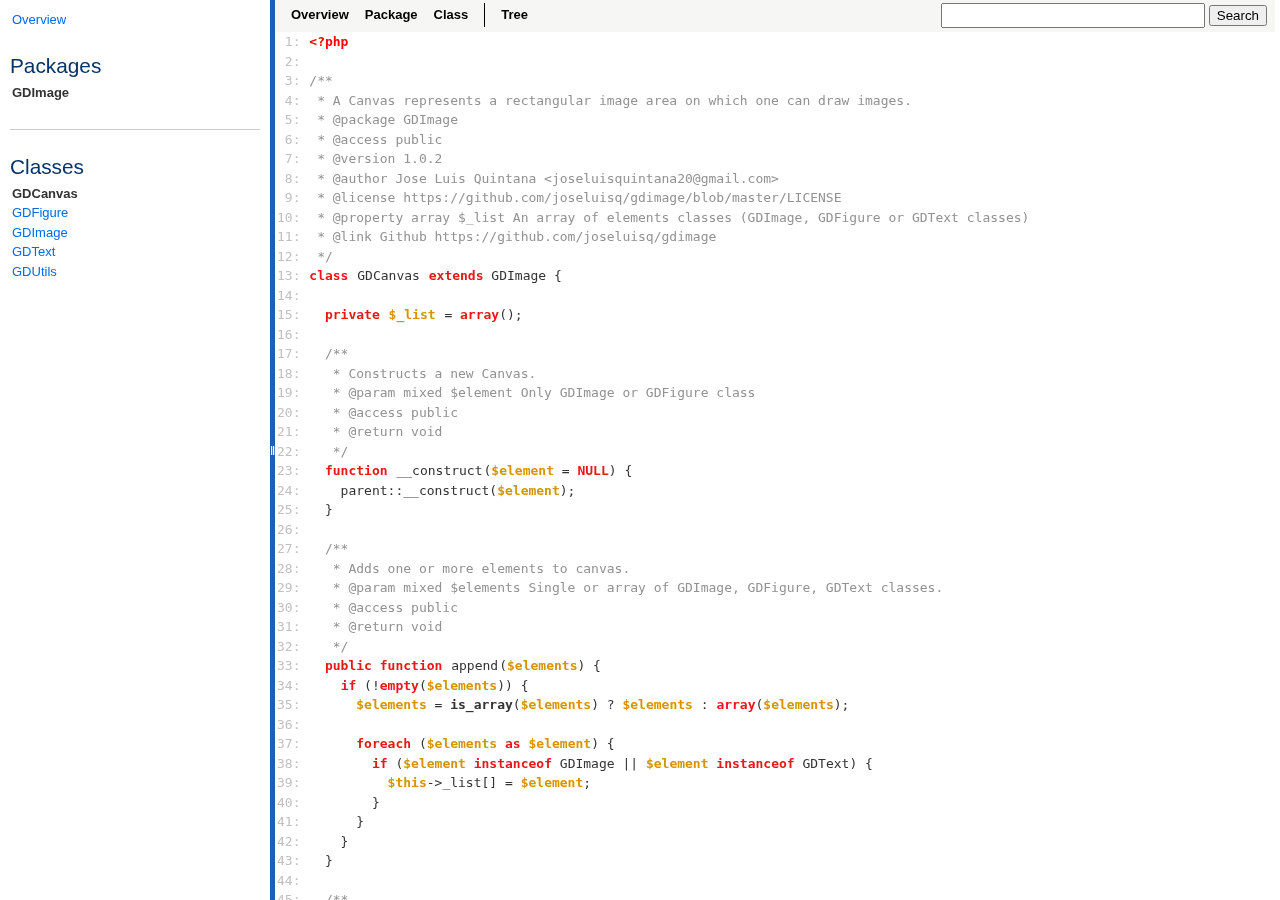
<file: docs/source-class-GDCanvas.html>
<!DOCTYPE html>
<html>
<head>
	<meta http-equiv="Content-Type" content="text/html; charset=utf-8">
	<meta name="generator" content="ApiGen 2.8.0">
	<meta name="robots" content="noindex">

	<title>File GDCanvas.php</title>

	<script type="text/javascript" src="resources/combined.js?1925257259"></script>
	<script type="text/javascript" src="elementlist.js?1104852740"></script>
	<link rel="stylesheet" type="text/css" media="all" href="resources/style.css?3505392360">

</head>

<body>
<div id="left">
	<div id="menu">
		<a href="index.html" title="Overview"><span>Overview</span></a>


		<div id="groups">
			<h3>Packages</h3>
			<ul>
				<li class="active"><a href="package-GDImage.html">GDImage</a>
						</li>
			</ul>
		</div>

		<hr>


		<div id="elements">
			<h3>Classes</h3>
			<ul>
				<li class="active"><a href="class-GDCanvas.html">GDCanvas</a></li>
				<li><a href="class-GDFigure.html">GDFigure</a></li>
				<li><a href="class-GDImage.html">GDImage</a></li>
				<li><a href="class-GDText.html">GDText</a></li>
				<li><a href="class-GDUtils.html">GDUtils</a></li>
			</ul>





		</div>
	</div>
</div>

<div id="splitter"></div>

<div id="right">
<div id="rightInner">
	<form id="search">
		<input type="hidden" name="cx" value="">
		<input type="hidden" name="ie" value="UTF-8">
		<input type="text" name="q" class="text">
		<input type="submit" value="Search">
	</form>

	<div id="navigation">
		<ul>
			<li>
				<a href="index.html" title="Overview"><span>Overview</span></a>
			</li>
			<li>
				<a href="package-GDImage.html" title="Summary of GDImage"><span>Package</span></a>
			</li>
			<li>
				<a href="class-GDCanvas.html" title="Summary of GDCanvas"><span>Class</span></a>
			</li>
		</ul>
		<ul>
			<li>
				<a href="tree.html" title="Tree view of classes, interfaces, traits and exceptions"><span>Tree</span></a>
			</li>
		</ul>
		<ul>
		</ul>
	</div>

<pre><code><span id="1" class="l"><a class="l" href="#1"> 1: </a><span class="xlang">&lt;?php</span>
</span><span id="2" class="l"><a class="l" href="#2"> 2: </a>
</span><span id="3" class="l"><a class="l" href="#3"> 3: </a><span class="php-comment">/**
</span></span><span id="4" class="l"><a class="l" href="#4"> 4: </a><span class="php-comment"> * A Canvas represents a rectangular image area on which one can draw images.
</span></span><span id="5" class="l"><a class="l" href="#5"> 5: </a><span class="php-comment"> * @package GDImage
</span></span><span id="6" class="l"><a class="l" href="#6"> 6: </a><span class="php-comment"> * @access public
</span></span><span id="7" class="l"><a class="l" href="#7"> 7: </a><span class="php-comment"> * @version 1.0.2
</span></span><span id="8" class="l"><a class="l" href="#8"> 8: </a><span class="php-comment"> * @author Jose Luis Quintana &lt;joseluisquintana20@gmail.com&gt;
</span></span><span id="9" class="l"><a class="l" href="#9"> 9: </a><span class="php-comment"> * @license https://github.com/joseluisq/gdimage/blob/master/LICENSE
</span></span><span id="10" class="l"><a class="l" href="#10">10: </a><span class="php-comment"> * @property array $_list An array of elements classes (GDImage, GDFigure or GDText classes)
</span></span><span id="11" class="l"><a class="l" href="#11">11: </a><span class="php-comment"> * @link Github https://github.com/joseluisq/gdimage
</span></span><span id="12" class="l"><a class="l" href="#12">12: </a><span class="php-comment"> */</span>
</span><span id="13" class="l"><a class="l" href="#13">13: </a><span class="php-keyword1">class</span> <a id="GDCanvas" href="#GDCanvas">GDCanvas</a> <span class="php-keyword1">extends</span> GDImage {
</span><span id="14" class="l"><a class="l" href="#14">14: </a>
</span><span id="15" class="l"><a class="l" href="#15">15: </a>  <span class="php-keyword1">private</span> <span class="php-var"><a id="$_list" href="#$_list">$_list</a></span> = <span class="php-keyword1">array</span>();
</span><span id="16" class="l"><a class="l" href="#16">16: </a>
</span><span id="17" class="l"><a class="l" href="#17">17: </a>  <span class="php-comment">/**
</span></span><span id="18" class="l"><a class="l" href="#18">18: </a><span class="php-comment">   * Constructs a new Canvas.
</span></span><span id="19" class="l"><a class="l" href="#19">19: </a><span class="php-comment">   * @param mixed $element Only GDImage or GDFigure class
</span></span><span id="20" class="l"><a class="l" href="#20">20: </a><span class="php-comment">   * @access public
</span></span><span id="21" class="l"><a class="l" href="#21">21: </a><span class="php-comment">   * @return void
</span></span><span id="22" class="l"><a class="l" href="#22">22: </a><span class="php-comment">   */</span>
</span><span id="23" class="l"><a class="l" href="#23">23: </a>  <span class="php-keyword1">function</span> <a id="___construct" href="#___construct">__construct</a>(<span class="php-var">$element</span> = <span class="php-keyword1">NULL</span>) {
</span><span id="24" class="l"><a class="l" href="#24">24: </a>    parent::__construct(<span class="php-var">$element</span>);
</span><span id="25" class="l"><a class="l" href="#25">25: </a>  }
</span><span id="26" class="l"><a class="l" href="#26">26: </a>
</span><span id="27" class="l"><a class="l" href="#27">27: </a>  <span class="php-comment">/**
</span></span><span id="28" class="l"><a class="l" href="#28">28: </a><span class="php-comment">   * Adds one or more elements to canvas.
</span></span><span id="29" class="l"><a class="l" href="#29">29: </a><span class="php-comment">   * @param mixed $elements Single or array of GDImage, GDFigure, GDText classes.
</span></span><span id="30" class="l"><a class="l" href="#30">30: </a><span class="php-comment">   * @access public
</span></span><span id="31" class="l"><a class="l" href="#31">31: </a><span class="php-comment">   * @return void
</span></span><span id="32" class="l"><a class="l" href="#32">32: </a><span class="php-comment">   */</span>
</span><span id="33" class="l"><a class="l" href="#33">33: </a>  <span class="php-keyword1">public</span> <span class="php-keyword1">function</span> <a id="_append" href="#_append">append</a>(<span class="php-var">$elements</span>) {
</span><span id="34" class="l"><a class="l" href="#34">34: </a>    <span class="php-keyword1">if</span> (!<span class="php-keyword1">empty</span>(<span class="php-var">$elements</span>)) {
</span><span id="35" class="l"><a class="l" href="#35">35: </a>      <span class="php-var">$elements</span> = <span class="php-keyword2">is_array</span>(<span class="php-var">$elements</span>) ? <span class="php-var">$elements</span> : <span class="php-keyword1">array</span>(<span class="php-var">$elements</span>);
</span><span id="36" class="l"><a class="l" href="#36">36: </a>
</span><span id="37" class="l"><a class="l" href="#37">37: </a>      <span class="php-keyword1">foreach</span> (<span class="php-var">$elements</span> <span class="php-keyword1">as</span> <span class="php-var">$element</span>) {
</span><span id="38" class="l"><a class="l" href="#38">38: </a>        <span class="php-keyword1">if</span> (<span class="php-var">$element</span> <span class="php-keyword1">instanceof</span> GDImage || <span class="php-var">$element</span> <span class="php-keyword1">instanceof</span> GDText) {
</span><span id="39" class="l"><a class="l" href="#39">39: </a>          <span class="php-var">$this</span>-&gt;_list[] = <span class="php-var">$element</span>;
</span><span id="40" class="l"><a class="l" href="#40">40: </a>        }
</span><span id="41" class="l"><a class="l" href="#41">41: </a>      }
</span><span id="42" class="l"><a class="l" href="#42">42: </a>    }
</span><span id="43" class="l"><a class="l" href="#43">43: </a>  }
</span><span id="44" class="l"><a class="l" href="#44">44: </a>
</span><span id="45" class="l"><a class="l" href="#45">45: </a>  <span class="php-comment">/**
</span></span><span id="46" class="l"><a class="l" href="#46">46: </a><span class="php-comment">   * Draws the canvas.
</span></span><span id="47" class="l"><a class="l" href="#47">47: </a><span class="php-comment">   * @access public
</span></span><span id="48" class="l"><a class="l" href="#48">48: </a><span class="php-comment">   * @return void
</span></span><span id="49" class="l"><a class="l" href="#49">49: </a><span class="php-comment">   */</span>
</span><span id="50" class="l"><a class="l" href="#50">50: </a>  <span class="php-keyword1">public</span> <span class="php-keyword1">function</span> <a id="_draw" href="#_draw">draw</a>() {
</span><span id="51" class="l"><a class="l" href="#51">51: </a>    <span class="php-var">$canvas</span> = <span class="php-var">$this</span>-&gt;_resource;
</span><span id="52" class="l"><a class="l" href="#52">52: </a>
</span><span id="53" class="l"><a class="l" href="#53">53: </a>    <span class="php-keyword1">if</span> (<span class="php-var">$canvas</span>) {
</span><span id="54" class="l"><a class="l" href="#54">54: </a>      <span class="php-var">$list</span> = <span class="php-var">$this</span>-&gt;_list;
</span><span id="55" class="l"><a class="l" href="#55">55: </a>
</span><span id="56" class="l"><a class="l" href="#56">56: </a>      <span class="php-keyword1">foreach</span> (<span class="php-var">$list</span> <span class="php-keyword1">as</span> <span class="php-var">$element</span>) {
</span><span id="57" class="l"><a class="l" href="#57">57: </a>        <span class="php-keyword1">if</span> (<span class="php-var">$element</span> <span class="php-keyword1">instanceof</span> GDImage) {
</span><span id="58" class="l"><a class="l" href="#58">58: </a>          <span class="php-var">$simage</span> = <span class="php-var">$element</span>-&gt;getResource();
</span><span id="59" class="l"><a class="l" href="#59">59: </a>          <span class="php-keyword2">imagecopyresampled</span>(<span class="php-var">$canvas</span>, <span class="php-var">$simage</span>, <span class="php-var">$element</span>-&gt;getLeft(), <span class="php-var">$element</span>-&gt;getTop(), <span class="php-var">$element</span>-&gt;getBoxLeft(), <span class="php-var">$element</span>-&gt;getBoxTop(), <span class="php-var">$element</span>-&gt;getBoxWidth(), <span class="php-var">$element</span>-&gt;getBoxHeight(), <span class="php-var">$element</span>-&gt;getWidth(), <span class="php-var">$element</span>-&gt;getHeight());
</span><span id="60" class="l"><a class="l" href="#60">60: </a>        } <span class="php-keyword1">else</span> {
</span><span id="61" class="l"><a class="l" href="#61">61: </a>          <span class="php-keyword1">if</span> (<span class="php-var">$element</span> <span class="php-keyword1">instanceof</span> GDText) {
</span><span id="62" class="l"><a class="l" href="#62">62: </a>            <span class="php-var">$rgb_color</span> = <span class="php-var">$element</span>-&gt;getColor();
</span><span id="63" class="l"><a class="l" href="#63">63: </a>            <span class="php-var">$color</span> = <span class="php-keyword2">imagecolorallocatealpha</span>(<span class="php-var">$canvas</span>, <span class="php-var">$rgb_color</span>[<span class="php-num">0</span>], <span class="php-var">$rgb_color</span>[<span class="php-num">1</span>], <span class="php-var">$rgb_color</span>[<span class="php-num">2</span>], <span class="php-var">$element</span>-&gt;getOpacity());
</span><span id="64" class="l"><a class="l" href="#64">64: </a>
</span><span id="65" class="l"><a class="l" href="#65">65: </a>            <span class="php-var">$element</span>-&gt;wrappText();
</span><span id="66" class="l"><a class="l" href="#66">66: </a>
</span><span id="67" class="l"><a class="l" href="#67">67: </a>            <span class="php-var">$coordinates</span> = <span class="php-var">$element</span>-&gt;calculateTextBox(<span class="php-var">$element</span>-&gt;getSize(), <span class="php-var">$element</span>-&gt;getAngle(), <span class="php-var">$element</span>-&gt;getFontface(), <span class="php-var">$element</span>-&gt;getString());
</span><span id="68" class="l"><a class="l" href="#68">68: </a>
</span><span id="69" class="l"><a class="l" href="#69">69: </a>            <span class="php-comment">// Alignment</span>
</span><span id="70" class="l"><a class="l" href="#70">70: </a>            <span class="php-var">$x</span> = <span class="php-var">$coordinates</span>[<span class="php-quote">'left'</span>] + <span class="php-var">$element</span>-&gt;getLeft();
</span><span id="71" class="l"><a class="l" href="#71">71: </a>            <span class="php-var">$y</span> = <span class="php-var">$element</span>-&gt;getTop() + <span class="php-var">$coordinates</span>[<span class="php-quote">'top'</span>];
</span><span id="72" class="l"><a class="l" href="#72">72: </a>
</span><span id="73" class="l"><a class="l" href="#73">73: </a>            <span class="php-keyword1">if</span> (<span class="php-var">$element</span>-&gt;getAlign() == <span class="php-quote">'center'</span>) {
</span><span id="74" class="l"><a class="l" href="#74">74: </a>              <span class="php-var">$x</span> = (<span class="php-var">$element</span>-&gt;getWidth() / <span class="php-num">2</span>) - (<span class="php-var">$coordinates</span>[<span class="php-quote">'width'</span>] / <span class="php-num">2</span>);
</span><span id="75" class="l"><a class="l" href="#75">75: </a>            }
</span><span id="76" class="l"><a class="l" href="#76">76: </a>
</span><span id="77" class="l"><a class="l" href="#77">77: </a>            <span class="php-keyword1">if</span> (<span class="php-var">$element</span>-&gt;getValign() == <span class="php-quote">'center'</span>) {
</span><span id="78" class="l"><a class="l" href="#78">78: </a>              <span class="php-var">$y</span> = (<span class="php-var">$element</span>-&gt;getHeight() / <span class="php-num">2</span>) - (<span class="php-var">$coordinates</span>[<span class="php-quote">'height'</span>] / <span class="php-num">2</span>);
</span><span id="79" class="l"><a class="l" href="#79">79: </a>            }
</span><span id="80" class="l"><a class="l" href="#80">80: </a>
</span><span id="81" class="l"><a class="l" href="#81">81: </a>            <span class="php-keyword2">imagettftext</span>(<span class="php-var">$canvas</span>, <span class="php-var">$element</span>-&gt;getSize(), <span class="php-var">$element</span>-&gt;getAngle(), <span class="php-var">$x</span>, <span class="php-var">$y</span>, <span class="php-var">$color</span>, <span class="php-var">$element</span>-&gt;getFontface(), <span class="php-var">$element</span>-&gt;getString());
</span><span id="82" class="l"><a class="l" href="#82">82: </a>          }
</span><span id="83" class="l"><a class="l" href="#83">83: </a>        }
</span><span id="84" class="l"><a class="l" href="#84">84: </a>      }
</span><span id="85" class="l"><a class="l" href="#85">85: </a>
</span><span id="86" class="l"><a class="l" href="#86">86: </a>      <span class="php-var">$this</span>-&gt;_resource = <span class="php-var">$canvas</span>;
</span><span id="87" class="l"><a class="l" href="#87">87: </a>    } <span class="php-keyword1">else</span> {
</span><span id="88" class="l"><a class="l" href="#88">88: </a>      <span class="php-keyword1">throw</span> <span class="php-keyword1">new</span> Exception(<span class="php-quote">'GDImage or GDFigure class is not assigned. You can do it using the &quot;GDCanvas-&gt;from($element)&quot; method.'</span>);
</span><span id="89" class="l"><a class="l" href="#89">89: </a>    }
</span><span id="90" class="l"><a class="l" href="#90">90: </a>  }
</span><span id="91" class="l"><a class="l" href="#91">91: </a>
</span><span id="92" class="l"><a class="l" href="#92">92: </a>}
</span><span id="93" class="l"><a class="l" href="#93">93: </a></span></code></pre>

	<div id="footer">
		 API documentation generated by <a href="http://apigen.org">ApiGen 2.8.0</a>
	</div>
</div>
</div>
</body>
</html>
</file>
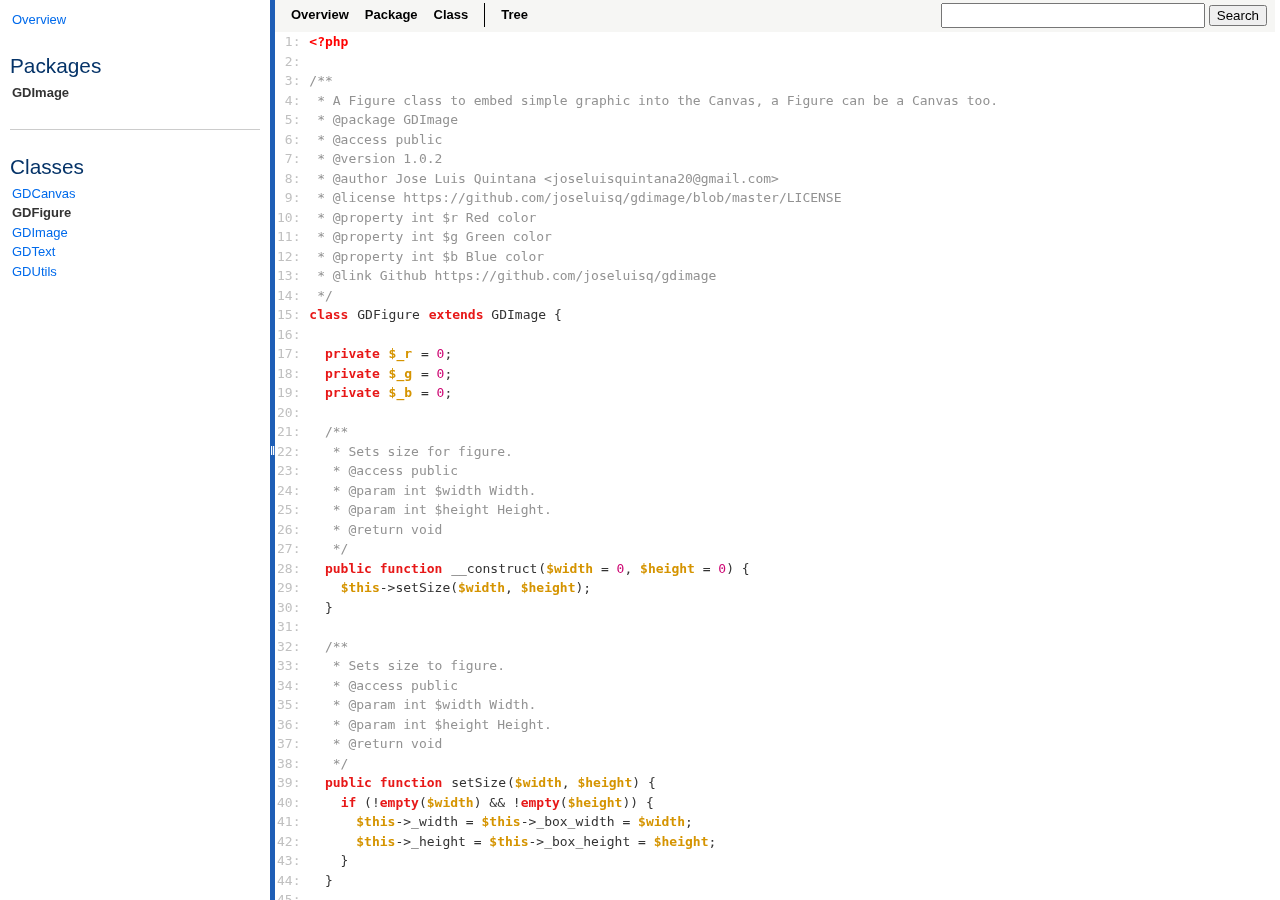
<file: docs/source-class-GDFigure.html>
<!DOCTYPE html>
<html>
<head>
	<meta http-equiv="Content-Type" content="text/html; charset=utf-8">
	<meta name="generator" content="ApiGen 2.8.0">
	<meta name="robots" content="noindex">

	<title>File GDFigure.php</title>

	<script type="text/javascript" src="resources/combined.js?1925257259"></script>
	<script type="text/javascript" src="elementlist.js?1104852740"></script>
	<link rel="stylesheet" type="text/css" media="all" href="resources/style.css?3505392360">

</head>

<body>
<div id="left">
	<div id="menu">
		<a href="index.html" title="Overview"><span>Overview</span></a>


		<div id="groups">
			<h3>Packages</h3>
			<ul>
				<li class="active"><a href="package-GDImage.html">GDImage</a>
						</li>
			</ul>
		</div>

		<hr>


		<div id="elements">
			<h3>Classes</h3>
			<ul>
				<li><a href="class-GDCanvas.html">GDCanvas</a></li>
				<li class="active"><a href="class-GDFigure.html">GDFigure</a></li>
				<li><a href="class-GDImage.html">GDImage</a></li>
				<li><a href="class-GDText.html">GDText</a></li>
				<li><a href="class-GDUtils.html">GDUtils</a></li>
			</ul>





		</div>
	</div>
</div>

<div id="splitter"></div>

<div id="right">
<div id="rightInner">
	<form id="search">
		<input type="hidden" name="cx" value="">
		<input type="hidden" name="ie" value="UTF-8">
		<input type="text" name="q" class="text">
		<input type="submit" value="Search">
	</form>

	<div id="navigation">
		<ul>
			<li>
				<a href="index.html" title="Overview"><span>Overview</span></a>
			</li>
			<li>
				<a href="package-GDImage.html" title="Summary of GDImage"><span>Package</span></a>
			</li>
			<li>
				<a href="class-GDFigure.html" title="Summary of GDFigure"><span>Class</span></a>
			</li>
		</ul>
		<ul>
			<li>
				<a href="tree.html" title="Tree view of classes, interfaces, traits and exceptions"><span>Tree</span></a>
			</li>
		</ul>
		<ul>
		</ul>
	</div>

<pre><code><span id="1" class="l"><a class="l" href="#1"> 1: </a><span class="xlang">&lt;?php</span>
</span><span id="2" class="l"><a class="l" href="#2"> 2: </a>
</span><span id="3" class="l"><a class="l" href="#3"> 3: </a><span class="php-comment">/**
</span></span><span id="4" class="l"><a class="l" href="#4"> 4: </a><span class="php-comment"> * A Figure class to embed simple graphic into the Canvas, a Figure can be a Canvas too.
</span></span><span id="5" class="l"><a class="l" href="#5"> 5: </a><span class="php-comment"> * @package GDImage
</span></span><span id="6" class="l"><a class="l" href="#6"> 6: </a><span class="php-comment"> * @access public
</span></span><span id="7" class="l"><a class="l" href="#7"> 7: </a><span class="php-comment"> * @version 1.0.2
</span></span><span id="8" class="l"><a class="l" href="#8"> 8: </a><span class="php-comment"> * @author Jose Luis Quintana &lt;joseluisquintana20@gmail.com&gt;
</span></span><span id="9" class="l"><a class="l" href="#9"> 9: </a><span class="php-comment"> * @license https://github.com/joseluisq/gdimage/blob/master/LICENSE
</span></span><span id="10" class="l"><a class="l" href="#10">10: </a><span class="php-comment"> * @property int $r Red color
</span></span><span id="11" class="l"><a class="l" href="#11">11: </a><span class="php-comment"> * @property int $g Green color
</span></span><span id="12" class="l"><a class="l" href="#12">12: </a><span class="php-comment"> * @property int $b Blue color
</span></span><span id="13" class="l"><a class="l" href="#13">13: </a><span class="php-comment"> * @link Github https://github.com/joseluisq/gdimage
</span></span><span id="14" class="l"><a class="l" href="#14">14: </a><span class="php-comment"> */</span>
</span><span id="15" class="l"><a class="l" href="#15">15: </a><span class="php-keyword1">class</span> <a id="GDFigure" href="#GDFigure">GDFigure</a> <span class="php-keyword1">extends</span> GDImage {
</span><span id="16" class="l"><a class="l" href="#16">16: </a>
</span><span id="17" class="l"><a class="l" href="#17">17: </a>  <span class="php-keyword1">private</span> <span class="php-var"><a id="$_r" href="#$_r">$_r</a></span> = <span class="php-num">0</span>;
</span><span id="18" class="l"><a class="l" href="#18">18: </a>  <span class="php-keyword1">private</span> <span class="php-var"><a id="$_g" href="#$_g">$_g</a></span> = <span class="php-num">0</span>;
</span><span id="19" class="l"><a class="l" href="#19">19: </a>  <span class="php-keyword1">private</span> <span class="php-var"><a id="$_b" href="#$_b">$_b</a></span> = <span class="php-num">0</span>;
</span><span id="20" class="l"><a class="l" href="#20">20: </a>
</span><span id="21" class="l"><a class="l" href="#21">21: </a>  <span class="php-comment">/**
</span></span><span id="22" class="l"><a class="l" href="#22">22: </a><span class="php-comment">   * Sets size for figure.
</span></span><span id="23" class="l"><a class="l" href="#23">23: </a><span class="php-comment">   * @access public
</span></span><span id="24" class="l"><a class="l" href="#24">24: </a><span class="php-comment">   * @param int $width Width.
</span></span><span id="25" class="l"><a class="l" href="#25">25: </a><span class="php-comment">   * @param int $height Height.
</span></span><span id="26" class="l"><a class="l" href="#26">26: </a><span class="php-comment">   * @return void
</span></span><span id="27" class="l"><a class="l" href="#27">27: </a><span class="php-comment">   */</span>
</span><span id="28" class="l"><a class="l" href="#28">28: </a>  <span class="php-keyword1">public</span> <span class="php-keyword1">function</span> <a id="___construct" href="#___construct">__construct</a>(<span class="php-var">$width</span> = <span class="php-num">0</span>, <span class="php-var">$height</span> = <span class="php-num">0</span>) {
</span><span id="29" class="l"><a class="l" href="#29">29: </a>    <span class="php-var">$this</span>-&gt;setSize(<span class="php-var">$width</span>, <span class="php-var">$height</span>);
</span><span id="30" class="l"><a class="l" href="#30">30: </a>  }
</span><span id="31" class="l"><a class="l" href="#31">31: </a>
</span><span id="32" class="l"><a class="l" href="#32">32: </a>  <span class="php-comment">/**
</span></span><span id="33" class="l"><a class="l" href="#33">33: </a><span class="php-comment">   * Sets size to figure.
</span></span><span id="34" class="l"><a class="l" href="#34">34: </a><span class="php-comment">   * @access public
</span></span><span id="35" class="l"><a class="l" href="#35">35: </a><span class="php-comment">   * @param int $width Width.
</span></span><span id="36" class="l"><a class="l" href="#36">36: </a><span class="php-comment">   * @param int $height Height.
</span></span><span id="37" class="l"><a class="l" href="#37">37: </a><span class="php-comment">   * @return void
</span></span><span id="38" class="l"><a class="l" href="#38">38: </a><span class="php-comment">   */</span>
</span><span id="39" class="l"><a class="l" href="#39">39: </a>  <span class="php-keyword1">public</span> <span class="php-keyword1">function</span> <a id="_setSize" href="#_setSize">setSize</a>(<span class="php-var">$width</span>, <span class="php-var">$height</span>) {
</span><span id="40" class="l"><a class="l" href="#40">40: </a>    <span class="php-keyword1">if</span> (!<span class="php-keyword1">empty</span>(<span class="php-var">$width</span>) &amp;&amp; !<span class="php-keyword1">empty</span>(<span class="php-var">$height</span>)) {
</span><span id="41" class="l"><a class="l" href="#41">41: </a>      <span class="php-var">$this</span>-&gt;_width = <span class="php-var">$this</span>-&gt;_box_width = <span class="php-var">$width</span>;
</span><span id="42" class="l"><a class="l" href="#42">42: </a>      <span class="php-var">$this</span>-&gt;_height = <span class="php-var">$this</span>-&gt;_box_height = <span class="php-var">$height</span>;
</span><span id="43" class="l"><a class="l" href="#43">43: </a>    }
</span><span id="44" class="l"><a class="l" href="#44">44: </a>  }
</span><span id="45" class="l"><a class="l" href="#45">45: </a>
</span><span id="46" class="l"><a class="l" href="#46">46: </a>  <span class="php-comment">/**
</span></span><span id="47" class="l"><a class="l" href="#47">47: </a><span class="php-comment">   * Sets background color.
</span></span><span id="48" class="l"><a class="l" href="#48">48: </a><span class="php-comment">   * @access public
</span></span><span id="49" class="l"><a class="l" href="#49">49: </a><span class="php-comment">   * @param int $r Red.
</span></span><span id="50" class="l"><a class="l" href="#50">50: </a><span class="php-comment">   * @param int $g Green.
</span></span><span id="51" class="l"><a class="l" href="#51">51: </a><span class="php-comment">   * @param int $b Blue.
</span></span><span id="52" class="l"><a class="l" href="#52">52: </a><span class="php-comment">   * @return void
</span></span><span id="53" class="l"><a class="l" href="#53">53: </a><span class="php-comment">   */</span>
</span><span id="54" class="l"><a class="l" href="#54">54: </a>  <span class="php-keyword1">public</span> <span class="php-keyword1">function</span> <a id="_setBackgroundColor" href="#_setBackgroundColor">setBackgroundColor</a>(<span class="php-var">$r</span>, <span class="php-var">$g</span>, <span class="php-var">$b</span>) {
</span><span id="55" class="l"><a class="l" href="#55">55: </a>    <span class="php-var">$this</span>-&gt;_r = <span class="php-var">$r</span>;
</span><span id="56" class="l"><a class="l" href="#56">56: </a>    <span class="php-var">$this</span>-&gt;_g = <span class="php-var">$g</span>;
</span><span id="57" class="l"><a class="l" href="#57">57: </a>    <span class="php-var">$this</span>-&gt;_b = <span class="php-var">$b</span>;
</span><span id="58" class="l"><a class="l" href="#58">58: </a>  }
</span><span id="59" class="l"><a class="l" href="#59">59: </a>
</span><span id="60" class="l"><a class="l" href="#60">60: </a>  <span class="php-comment">/**
</span></span><span id="61" class="l"><a class="l" href="#61">61: </a><span class="php-comment">   * Sets background color.
</span></span><span id="62" class="l"><a class="l" href="#62">62: </a><span class="php-comment">   * @access public
</span></span><span id="63" class="l"><a class="l" href="#63">63: </a><span class="php-comment">   * @return void
</span></span><span id="64" class="l"><a class="l" href="#64">64: </a><span class="php-comment">   */</span>
</span><span id="65" class="l"><a class="l" href="#65">65: </a>  <span class="php-keyword1">public</span> <span class="php-keyword1">function</span> <a id="_getBackgroundColor" href="#_getBackgroundColor">getBackgroundColor</a>() {
</span><span id="66" class="l"><a class="l" href="#66">66: </a>    <span class="php-keyword1">return</span> <span class="php-keyword1">array</span>(
</span><span id="67" class="l"><a class="l" href="#67">67: </a>      <span class="php-var">$this</span>-&gt;_r,
</span><span id="68" class="l"><a class="l" href="#68">68: </a>      <span class="php-var">$this</span>-&gt;_g,
</span><span id="69" class="l"><a class="l" href="#69">69: </a>      <span class="php-var">$this</span>-&gt;_b
</span><span id="70" class="l"><a class="l" href="#70">70: </a>    );
</span><span id="71" class="l"><a class="l" href="#71">71: </a>  }
</span><span id="72" class="l"><a class="l" href="#72">72: </a>
</span><span id="73" class="l"><a class="l" href="#73">73: </a>  <span class="php-comment">/**
</span></span><span id="74" class="l"><a class="l" href="#74">74: </a><span class="php-comment">   * Creates the figure.
</span></span><span id="75" class="l"><a class="l" href="#75">75: </a><span class="php-comment">   * @access public
</span></span><span id="76" class="l"><a class="l" href="#76">76: </a><span class="php-comment">   * @return void
</span></span><span id="77" class="l"><a class="l" href="#77">77: </a><span class="php-comment">   */</span>
</span><span id="78" class="l"><a class="l" href="#78">78: </a>  <span class="php-keyword1">public</span> <span class="php-keyword1">function</span> <a id="_create" href="#_create">create</a>() {
</span><span id="79" class="l"><a class="l" href="#79">79: </a>    <span class="php-var">$figure</span> = <span class="php-keyword2">imagecreatetruecolor</span>(<span class="php-var">$this</span>-&gt;_width, <span class="php-var">$this</span>-&gt;_height);
</span><span id="80" class="l"><a class="l" href="#80">80: </a>    <span class="php-var">$color</span> = <span class="php-keyword2">imagecolorallocatealpha</span>(<span class="php-var">$figure</span>, <span class="php-var">$this</span>-&gt;_r, <span class="php-var">$this</span>-&gt;_g, <span class="php-var">$this</span>-&gt;_b, <span class="php-var">$this</span>-&gt;_opacity);
</span><span id="81" class="l"><a class="l" href="#81">81: </a>    <span class="php-keyword2">imagefilledrectangle</span>(<span class="php-var">$figure</span>, <span class="php-num">0</span>, <span class="php-num">0</span>, <span class="php-var">$this</span>-&gt;_width, <span class="php-var">$this</span>-&gt;_height, <span class="php-var">$color</span>);
</span><span id="82" class="l"><a class="l" href="#82">82: </a>    <span class="php-var">$this</span>-&gt;_resource = <span class="php-var">$figure</span>;
</span><span id="83" class="l"><a class="l" href="#83">83: </a>  }
</span><span id="84" class="l"><a class="l" href="#84">84: </a>
</span><span id="85" class="l"><a class="l" href="#85">85: </a>}
</span><span id="86" class="l"><a class="l" href="#86">86: </a></span></code></pre>

	<div id="footer">
		 API documentation generated by <a href="http://apigen.org">ApiGen 2.8.0</a>
	</div>
</div>
</div>
</body>
</html>
</file>
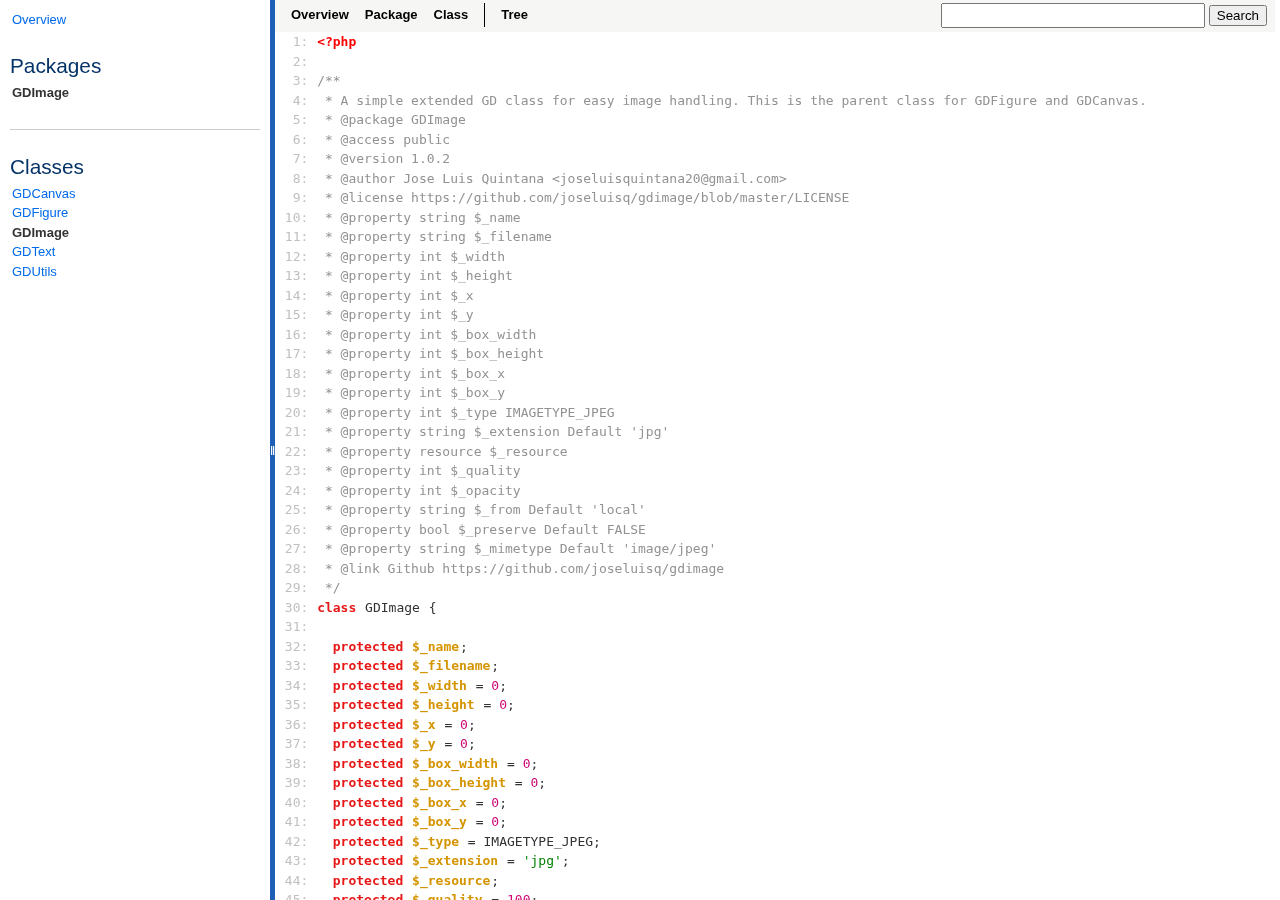
<file: docs/source-class-GDImage.html>
<!DOCTYPE html>
<html>
<head>
	<meta http-equiv="Content-Type" content="text/html; charset=utf-8">
	<meta name="generator" content="ApiGen 2.8.0">
	<meta name="robots" content="noindex">

	<title>File GDImage.php</title>

	<script type="text/javascript" src="resources/combined.js?1925257259"></script>
	<script type="text/javascript" src="elementlist.js?1104852740"></script>
	<link rel="stylesheet" type="text/css" media="all" href="resources/style.css?3505392360">

</head>

<body>
<div id="left">
	<div id="menu">
		<a href="index.html" title="Overview"><span>Overview</span></a>


		<div id="groups">
			<h3>Packages</h3>
			<ul>
				<li class="active"><a href="package-GDImage.html">GDImage</a>
						</li>
			</ul>
		</div>

		<hr>


		<div id="elements">
			<h3>Classes</h3>
			<ul>
				<li><a href="class-GDCanvas.html">GDCanvas</a></li>
				<li><a href="class-GDFigure.html">GDFigure</a></li>
				<li class="active"><a href="class-GDImage.html">GDImage</a></li>
				<li><a href="class-GDText.html">GDText</a></li>
				<li><a href="class-GDUtils.html">GDUtils</a></li>
			</ul>





		</div>
	</div>
</div>

<div id="splitter"></div>

<div id="right">
<div id="rightInner">
	<form id="search">
		<input type="hidden" name="cx" value="">
		<input type="hidden" name="ie" value="UTF-8">
		<input type="text" name="q" class="text">
		<input type="submit" value="Search">
	</form>

	<div id="navigation">
		<ul>
			<li>
				<a href="index.html" title="Overview"><span>Overview</span></a>
			</li>
			<li>
				<a href="package-GDImage.html" title="Summary of GDImage"><span>Package</span></a>
			</li>
			<li>
				<a href="class-GDImage.html" title="Summary of GDImage"><span>Class</span></a>
			</li>
		</ul>
		<ul>
			<li>
				<a href="tree.html" title="Tree view of classes, interfaces, traits and exceptions"><span>Tree</span></a>
			</li>
		</ul>
		<ul>
		</ul>
	</div>

<pre><code><span id="1" class="l"><a class="l" href="#1">  1: </a><span class="xlang">&lt;?php</span>
</span><span id="2" class="l"><a class="l" href="#2">  2: </a>
</span><span id="3" class="l"><a class="l" href="#3">  3: </a><span class="php-comment">/**
</span></span><span id="4" class="l"><a class="l" href="#4">  4: </a><span class="php-comment"> * A simple extended GD class for easy image handling. This is the parent class for GDFigure and GDCanvas.
</span></span><span id="5" class="l"><a class="l" href="#5">  5: </a><span class="php-comment"> * @package GDImage
</span></span><span id="6" class="l"><a class="l" href="#6">  6: </a><span class="php-comment"> * @access public
</span></span><span id="7" class="l"><a class="l" href="#7">  7: </a><span class="php-comment"> * @version 1.0.2
</span></span><span id="8" class="l"><a class="l" href="#8">  8: </a><span class="php-comment"> * @author Jose Luis Quintana &lt;joseluisquintana20@gmail.com&gt;
</span></span><span id="9" class="l"><a class="l" href="#9">  9: </a><span class="php-comment"> * @license https://github.com/joseluisq/gdimage/blob/master/LICENSE
</span></span><span id="10" class="l"><a class="l" href="#10"> 10: </a><span class="php-comment"> * @property string $_name
</span></span><span id="11" class="l"><a class="l" href="#11"> 11: </a><span class="php-comment"> * @property string $_filename
</span></span><span id="12" class="l"><a class="l" href="#12"> 12: </a><span class="php-comment"> * @property int $_width
</span></span><span id="13" class="l"><a class="l" href="#13"> 13: </a><span class="php-comment"> * @property int $_height
</span></span><span id="14" class="l"><a class="l" href="#14"> 14: </a><span class="php-comment"> * @property int $_x
</span></span><span id="15" class="l"><a class="l" href="#15"> 15: </a><span class="php-comment"> * @property int $_y
</span></span><span id="16" class="l"><a class="l" href="#16"> 16: </a><span class="php-comment"> * @property int $_box_width
</span></span><span id="17" class="l"><a class="l" href="#17"> 17: </a><span class="php-comment"> * @property int $_box_height
</span></span><span id="18" class="l"><a class="l" href="#18"> 18: </a><span class="php-comment"> * @property int $_box_x
</span></span><span id="19" class="l"><a class="l" href="#19"> 19: </a><span class="php-comment"> * @property int $_box_y
</span></span><span id="20" class="l"><a class="l" href="#20"> 20: </a><span class="php-comment"> * @property int $_type IMAGETYPE_JPEG
</span></span><span id="21" class="l"><a class="l" href="#21"> 21: </a><span class="php-comment"> * @property string $_extension Default 'jpg'
</span></span><span id="22" class="l"><a class="l" href="#22"> 22: </a><span class="php-comment"> * @property resource $_resource
</span></span><span id="23" class="l"><a class="l" href="#23"> 23: </a><span class="php-comment"> * @property int $_quality
</span></span><span id="24" class="l"><a class="l" href="#24"> 24: </a><span class="php-comment"> * @property int $_opacity
</span></span><span id="25" class="l"><a class="l" href="#25"> 25: </a><span class="php-comment"> * @property string $_from Default 'local'
</span></span><span id="26" class="l"><a class="l" href="#26"> 26: </a><span class="php-comment"> * @property bool $_preserve Default FALSE
</span></span><span id="27" class="l"><a class="l" href="#27"> 27: </a><span class="php-comment"> * @property string $_mimetype Default 'image/jpeg'
</span></span><span id="28" class="l"><a class="l" href="#28"> 28: </a><span class="php-comment"> * @link Github https://github.com/joseluisq/gdimage
</span></span><span id="29" class="l"><a class="l" href="#29"> 29: </a><span class="php-comment"> */</span>
</span><span id="30" class="l"><a class="l" href="#30"> 30: </a><span class="php-keyword1">class</span> <a id="GDImage" href="#GDImage">GDImage</a> {
</span><span id="31" class="l"><a class="l" href="#31"> 31: </a>
</span><span id="32" class="l"><a class="l" href="#32"> 32: </a>  <span class="php-keyword1">protected</span> <span class="php-var"><a id="$_name" href="#$_name">$_name</a></span>;
</span><span id="33" class="l"><a class="l" href="#33"> 33: </a>  <span class="php-keyword1">protected</span> <span class="php-var"><a id="$_filename" href="#$_filename">$_filename</a></span>;
</span><span id="34" class="l"><a class="l" href="#34"> 34: </a>  <span class="php-keyword1">protected</span> <span class="php-var"><a id="$_width" href="#$_width">$_width</a></span> = <span class="php-num">0</span>;
</span><span id="35" class="l"><a class="l" href="#35"> 35: </a>  <span class="php-keyword1">protected</span> <span class="php-var"><a id="$_height" href="#$_height">$_height</a></span> = <span class="php-num">0</span>;
</span><span id="36" class="l"><a class="l" href="#36"> 36: </a>  <span class="php-keyword1">protected</span> <span class="php-var"><a id="$_x" href="#$_x">$_x</a></span> = <span class="php-num">0</span>;
</span><span id="37" class="l"><a class="l" href="#37"> 37: </a>  <span class="php-keyword1">protected</span> <span class="php-var"><a id="$_y" href="#$_y">$_y</a></span> = <span class="php-num">0</span>;
</span><span id="38" class="l"><a class="l" href="#38"> 38: </a>  <span class="php-keyword1">protected</span> <span class="php-var"><a id="$_box_width" href="#$_box_width">$_box_width</a></span> = <span class="php-num">0</span>;
</span><span id="39" class="l"><a class="l" href="#39"> 39: </a>  <span class="php-keyword1">protected</span> <span class="php-var"><a id="$_box_height" href="#$_box_height">$_box_height</a></span> = <span class="php-num">0</span>;
</span><span id="40" class="l"><a class="l" href="#40"> 40: </a>  <span class="php-keyword1">protected</span> <span class="php-var"><a id="$_box_x" href="#$_box_x">$_box_x</a></span> = <span class="php-num">0</span>;
</span><span id="41" class="l"><a class="l" href="#41"> 41: </a>  <span class="php-keyword1">protected</span> <span class="php-var"><a id="$_box_y" href="#$_box_y">$_box_y</a></span> = <span class="php-num">0</span>;
</span><span id="42" class="l"><a class="l" href="#42"> 42: </a>  <span class="php-keyword1">protected</span> <span class="php-var"><a id="$_type" href="#$_type">$_type</a></span> = IMAGETYPE_JPEG;
</span><span id="43" class="l"><a class="l" href="#43"> 43: </a>  <span class="php-keyword1">protected</span> <span class="php-var"><a id="$_extension" href="#$_extension">$_extension</a></span> = <span class="php-quote">'jpg'</span>;
</span><span id="44" class="l"><a class="l" href="#44"> 44: </a>  <span class="php-keyword1">protected</span> <span class="php-var"><a id="$_resource" href="#$_resource">$_resource</a></span>;
</span><span id="45" class="l"><a class="l" href="#45"> 45: </a>  <span class="php-keyword1">protected</span> <span class="php-var"><a id="$_quality" href="#$_quality">$_quality</a></span> = <span class="php-num">100</span>;
</span><span id="46" class="l"><a class="l" href="#46"> 46: </a>  <span class="php-keyword1">protected</span> <span class="php-var"><a id="$_opacity" href="#$_opacity">$_opacity</a></span> = <span class="php-num">0</span>;
</span><span id="47" class="l"><a class="l" href="#47"> 47: </a>  <span class="php-keyword1">protected</span> <span class="php-var"><a id="$_from" href="#$_from">$_from</a></span> = <span class="php-quote">'local'</span>;
</span><span id="48" class="l"><a class="l" href="#48"> 48: </a>  <span class="php-keyword1">protected</span> <span class="php-var"><a id="$_preserve" href="#$_preserve">$_preserve</a></span> = <span class="php-keyword1">FALSE</span>;
</span><span id="49" class="l"><a class="l" href="#49"> 49: </a>  <span class="php-keyword1">protected</span> <span class="php-var"><a id="$_mimetype" href="#$_mimetype">$_mimetype</a></span> = <span class="php-quote">'image/jpeg'</span>;
</span><span id="50" class="l"><a class="l" href="#50"> 50: </a>
</span><span id="51" class="l"><a class="l" href="#51"> 51: </a>  <span class="php-comment">/**
</span></span><span id="52" class="l"><a class="l" href="#52"> 52: </a><span class="php-comment">   * Loads an image from GDImage or GDFigure class.
</span></span><span id="53" class="l"><a class="l" href="#53"> 53: </a><span class="php-comment">   * @package GDImage
</span></span><span id="54" class="l"><a class="l" href="#54"> 54: </a><span class="php-comment">   * @access public
</span></span><span id="55" class="l"><a class="l" href="#55"> 55: </a><span class="php-comment">   * @param GDImage $element GDImage or GDFigure class.
</span></span><span id="56" class="l"><a class="l" href="#56"> 56: </a><span class="php-comment">   * @return void
</span></span><span id="57" class="l"><a class="l" href="#57"> 57: </a><span class="php-comment">   */</span>
</span><span id="58" class="l"><a class="l" href="#58"> 58: </a>  <span class="php-keyword1">function</span> <a id="___construct" href="#___construct">__construct</a>(<span class="php-var">$element</span> = <span class="php-keyword1">NULL</span>) {
</span><span id="59" class="l"><a class="l" href="#59"> 59: </a>    <span class="php-var">$this</span>-&gt;from(<span class="php-var">$element</span>);
</span><span id="60" class="l"><a class="l" href="#60"> 60: </a>  }
</span><span id="61" class="l"><a class="l" href="#61"> 61: </a>
</span><span id="62" class="l"><a class="l" href="#62"> 62: </a>  <span class="php-comment">/**
</span></span><span id="63" class="l"><a class="l" href="#63"> 63: </a><span class="php-comment">   * Loads an image from GDImage or GDFigure class.
</span></span><span id="64" class="l"><a class="l" href="#64"> 64: </a><span class="php-comment">   * @access public
</span></span><span id="65" class="l"><a class="l" href="#65"> 65: </a><span class="php-comment">   * @param GDImage $element GDImage or GDFigure class.
</span></span><span id="66" class="l"><a class="l" href="#66"> 66: </a><span class="php-comment">   * @return void
</span></span><span id="67" class="l"><a class="l" href="#67"> 67: </a><span class="php-comment">   */</span>
</span><span id="68" class="l"><a class="l" href="#68"> 68: </a>  <span class="php-keyword1">public</span> <span class="php-keyword1">function</span> <a id="_from" href="#_from">from</a>(<span class="php-var">$element</span> = <span class="php-keyword1">NULL</span>) {
</span><span id="69" class="l"><a class="l" href="#69"> 69: </a>    <span class="php-keyword1">if</span> (!<span class="php-keyword1">empty</span>(<span class="php-var">$element</span>) &amp;&amp; <span class="php-var">$element</span> <span class="php-keyword1">instanceof</span> GDImage) {
</span><span id="70" class="l"><a class="l" href="#70"> 70: </a>      <span class="php-var">$this</span>-&gt;_name = <span class="php-var">$element</span>-&gt;_name;
</span><span id="71" class="l"><a class="l" href="#71"> 71: </a>      <span class="php-var">$this</span>-&gt;_filename = <span class="php-var">$element</span>-&gt;_filename;
</span><span id="72" class="l"><a class="l" href="#72"> 72: </a>      <span class="php-var">$this</span>-&gt;_width = <span class="php-var">$element</span>-&gt;_width;
</span><span id="73" class="l"><a class="l" href="#73"> 73: </a>      <span class="php-var">$this</span>-&gt;_height = <span class="php-var">$element</span>-&gt;_height;
</span><span id="74" class="l"><a class="l" href="#74"> 74: </a>      <span class="php-var">$this</span>-&gt;_x = <span class="php-var">$element</span>-&gt;_x;
</span><span id="75" class="l"><a class="l" href="#75"> 75: </a>      <span class="php-var">$this</span>-&gt;_y = <span class="php-var">$element</span>-&gt;_y;
</span><span id="76" class="l"><a class="l" href="#76"> 76: </a>      <span class="php-var">$this</span>-&gt;_box_width = <span class="php-var">$element</span>-&gt;_box_width;
</span><span id="77" class="l"><a class="l" href="#77"> 77: </a>      <span class="php-var">$this</span>-&gt;_box_height = <span class="php-var">$element</span>-&gt;_box_height;
</span><span id="78" class="l"><a class="l" href="#78"> 78: </a>      <span class="php-var">$this</span>-&gt;_box_x = <span class="php-var">$element</span>-&gt;_box_x;
</span><span id="79" class="l"><a class="l" href="#79"> 79: </a>      <span class="php-var">$this</span>-&gt;_box_y = <span class="php-var">$element</span>-&gt;_box_y;
</span><span id="80" class="l"><a class="l" href="#80"> 80: </a>      <span class="php-var">$this</span>-&gt;_type = <span class="php-var">$element</span>-&gt;_type;
</span><span id="81" class="l"><a class="l" href="#81"> 81: </a>      <span class="php-var">$this</span>-&gt;_extension = <span class="php-var">$element</span>-&gt;_extension;
</span><span id="82" class="l"><a class="l" href="#82"> 82: </a>      <span class="php-var">$this</span>-&gt;_resource = <span class="php-var">$element</span>-&gt;_resource;
</span><span id="83" class="l"><a class="l" href="#83"> 83: </a>      <span class="php-var">$this</span>-&gt;_quality = <span class="php-var">$element</span>-&gt;_quality;
</span><span id="84" class="l"><a class="l" href="#84"> 84: </a>      <span class="php-var">$this</span>-&gt;_opacity = <span class="php-var">$element</span>-&gt;_opacity;
</span><span id="85" class="l"><a class="l" href="#85"> 85: </a>      <span class="php-var">$this</span>-&gt;_from = <span class="php-var">$element</span>-&gt;_from;
</span><span id="86" class="l"><a class="l" href="#86"> 86: </a>      <span class="php-var">$this</span>-&gt;_preserve = <span class="php-var">$element</span>-&gt;_preserve;
</span><span id="87" class="l"><a class="l" href="#87"> 87: </a>      <span class="php-var">$this</span>-&gt;_mimetype = <span class="php-var">$element</span>-&gt;_mimetype;
</span><span id="88" class="l"><a class="l" href="#88"> 88: </a>    }
</span><span id="89" class="l"><a class="l" href="#89"> 89: </a>  }
</span><span id="90" class="l"><a class="l" href="#90"> 90: </a>
</span><span id="91" class="l"><a class="l" href="#91"> 91: </a>  <span class="php-comment">/**
</span></span><span id="92" class="l"><a class="l" href="#92"> 92: </a><span class="php-comment">   * Loads an image from local o external path.
</span></span><span id="93" class="l"><a class="l" href="#93"> 93: </a><span class="php-comment">   * @package GDImage
</span></span><span id="94" class="l"><a class="l" href="#94"> 94: </a><span class="php-comment">   * @access public
</span></span><span id="95" class="l"><a class="l" href="#95"> 95: </a><span class="php-comment">   * @param string $filename Path or url of image.
</span></span><span id="96" class="l"><a class="l" href="#96"> 96: </a><span class="php-comment">   * @return bool
</span></span><span id="97" class="l"><a class="l" href="#97"> 97: </a><span class="php-comment">   */</span>
</span><span id="98" class="l"><a class="l" href="#98"> 98: </a>  <span class="php-keyword1">public</span> <span class="php-keyword1">function</span> <a id="_load" href="#_load">load</a>(<span class="php-var">$filename</span>) {
</span><span id="99" class="l"><a class="l" href="#99"> 99: </a>    <span class="php-var">$loaded</span> = <span class="php-keyword1">FALSE</span>;
</span><span id="100" class="l"><a class="l" href="#100">100: </a>    <span class="php-var">$image</span> = <span class="php-keyword1">NULL</span>;
</span><span id="101" class="l"><a class="l" href="#101">101: </a>
</span><span id="102" class="l"><a class="l" href="#102">102: </a>    <span class="php-keyword1">if</span> (!<span class="php-keyword1">empty</span>(<span class="php-var">$filename</span>)) {
</span><span id="103" class="l"><a class="l" href="#103">103: </a>      <span class="php-var">$this</span>-&gt;_filename = <span class="php-var">$filename</span>;
</span><span id="104" class="l"><a class="l" href="#104">104: </a>      <span class="php-var">$this</span>-&gt;_name = <span class="php-keyword2">basename</span>(<span class="php-var">$filename</span>);
</span><span id="105" class="l"><a class="l" href="#105">105: </a>
</span><span id="106" class="l"><a class="l" href="#106">106: </a>      <span class="php-keyword1">if</span> (<span class="php-keyword2">filter_var</span>(<span class="php-var">$filename</span>, FILTER_VALIDATE_URL)) {
</span><span id="107" class="l"><a class="l" href="#107">107: </a>        <span class="php-var">$image</span> = <span class="php-keyword2">file_get_contents</span>(<span class="php-var">$filename</span>);
</span><span id="108" class="l"><a class="l" href="#108">108: </a>
</span><span id="109" class="l"><a class="l" href="#109">109: </a>        <span class="php-keyword1">if</span> (!<span class="php-keyword1">empty</span>(<span class="php-var">$image</span>)) {
</span><span id="110" class="l"><a class="l" href="#110">110: </a>          <span class="php-var">$this</span>-&gt;_from = <span class="php-quote">'external'</span>;
</span><span id="111" class="l"><a class="l" href="#111">111: </a>          <span class="php-var">$this</span>-&gt;_resource = <span class="php-var">$image</span> = <span class="php-keyword2">imagecreatefromstring</span>(<span class="php-var">$image</span>);
</span><span id="112" class="l"><a class="l" href="#112">112: </a>          <span class="php-var">$this</span>-&gt;_type = GDUtils::getImageType(<span class="php-var">$filename</span>);
</span><span id="113" class="l"><a class="l" href="#113">113: </a>          <span class="php-var">$this</span>-&gt;_extension = GDUtils::getExtension(<span class="php-var">$filename</span>);
</span><span id="114" class="l"><a class="l" href="#114">114: </a>          <span class="php-var">$this</span>-&gt;_width = <span class="php-var">$this</span>-&gt;_box_width = <span class="php-keyword2">imagesx</span>(<span class="php-var">$image</span>);
</span><span id="115" class="l"><a class="l" href="#115">115: </a>          <span class="php-var">$this</span>-&gt;_height = <span class="php-var">$this</span>-&gt;_box_height = <span class="php-keyword2">imagesy</span>(<span class="php-var">$image</span>);
</span><span id="116" class="l"><a class="l" href="#116">116: </a>          <span class="php-var">$loaded</span> = <span class="php-keyword1">TRUE</span>;
</span><span id="117" class="l"><a class="l" href="#117">117: </a>        }
</span><span id="118" class="l"><a class="l" href="#118">118: </a>      } <span class="php-keyword1">else</span> {
</span><span id="119" class="l"><a class="l" href="#119">119: </a>        <span class="php-keyword1">if</span> (<span class="php-keyword2">is_file</span>(<span class="php-var">$filename</span>)) {
</span><span id="120" class="l"><a class="l" href="#120">120: </a>          <span class="php-var">$this</span>-&gt;_from = <span class="php-quote">'local'</span>;
</span><span id="121" class="l"><a class="l" href="#121">121: </a>          <span class="php-var">$this</span>-&gt;_type = <span class="php-var">$image_type</span> = GDUtils::getImageType(<span class="php-var">$filename</span>);
</span><span id="122" class="l"><a class="l" href="#122">122: </a>          <span class="php-var">$this</span>-&gt;_extension = GDUtils::getExtension(<span class="php-var">$filename</span>);
</span><span id="123" class="l"><a class="l" href="#123">123: </a>
</span><span id="124" class="l"><a class="l" href="#124">124: </a>          <span class="php-keyword1">switch</span> (<span class="php-var">$image_type</span>) {
</span><span id="125" class="l"><a class="l" href="#125">125: </a>            <span class="php-keyword1">case</span> IMAGETYPE_GIF:
</span><span id="126" class="l"><a class="l" href="#126">126: </a>              <span class="php-var">$image</span> = <span class="php-keyword2">imagecreatefromgif</span>(<span class="php-var">$filename</span>);
</span><span id="127" class="l"><a class="l" href="#127">127: </a>              <span class="php-keyword1">break</span>;
</span><span id="128" class="l"><a class="l" href="#128">128: </a>            <span class="php-keyword1">case</span> IMAGETYPE_PNG:
</span><span id="129" class="l"><a class="l" href="#129">129: </a>              <span class="php-var">$image</span> = <span class="php-keyword2">imagecreatefrompng</span>(<span class="php-var">$filename</span>);
</span><span id="130" class="l"><a class="l" href="#130">130: </a>              <span class="php-keyword1">break</span>;
</span><span id="131" class="l"><a class="l" href="#131">131: </a>            <span class="php-keyword1">case</span> IMAGETYPE_JPEG:
</span><span id="132" class="l"><a class="l" href="#132">132: </a>              <span class="php-var">$image</span> = <span class="php-keyword2">imagecreatefromjpeg</span>(<span class="php-var">$filename</span>);
</span><span id="133" class="l"><a class="l" href="#133">133: </a>              <span class="php-keyword1">break</span>;
</span><span id="134" class="l"><a class="l" href="#134">134: </a>          }
</span><span id="135" class="l"><a class="l" href="#135">135: </a>
</span><span id="136" class="l"><a class="l" href="#136">136: </a>          <span class="php-var">$loaded</span> = <span class="php-keyword1">TRUE</span>;
</span><span id="137" class="l"><a class="l" href="#137">137: </a>          <span class="php-var">$this</span>-&gt;_resource = <span class="php-var">$image</span>;
</span><span id="138" class="l"><a class="l" href="#138">138: </a>          <span class="php-var">$this</span>-&gt;_width = <span class="php-var">$this</span>-&gt;_box_width = <span class="php-keyword2">imagesx</span>(<span class="php-var">$image</span>);
</span><span id="139" class="l"><a class="l" href="#139">139: </a>          <span class="php-var">$this</span>-&gt;_height = <span class="php-var">$this</span>-&gt;_box_height = <span class="php-keyword2">imagesy</span>(<span class="php-var">$image</span>);
</span><span id="140" class="l"><a class="l" href="#140">140: </a>        }
</span><span id="141" class="l"><a class="l" href="#141">141: </a>      }
</span><span id="142" class="l"><a class="l" href="#142">142: </a>    }
</span><span id="143" class="l"><a class="l" href="#143">143: </a>
</span><span id="144" class="l"><a class="l" href="#144">144: </a>    <span class="php-keyword1">return</span> <span class="php-var">$loaded</span>;
</span><span id="145" class="l"><a class="l" href="#145">145: </a>  }
</span><span id="146" class="l"><a class="l" href="#146">146: </a>
</span><span id="147" class="l"><a class="l" href="#147">147: </a>  <span class="php-comment">/**
</span></span><span id="148" class="l"><a class="l" href="#148">148: </a><span class="php-comment">   * Gets resource of image.
</span></span><span id="149" class="l"><a class="l" href="#149">149: </a><span class="php-comment">   * @access public
</span></span><span id="150" class="l"><a class="l" href="#150">150: </a><span class="php-comment">   * @return resource
</span></span><span id="151" class="l"><a class="l" href="#151">151: </a><span class="php-comment">   */</span>
</span><span id="152" class="l"><a class="l" href="#152">152: </a>  <span class="php-keyword1">public</span> <span class="php-keyword1">function</span> <a id="_getResource" href="#_getResource">getResource</a>() {
</span><span id="153" class="l"><a class="l" href="#153">153: </a>    <span class="php-keyword1">return</span> <span class="php-var">$this</span>-&gt;_resource;
</span><span id="154" class="l"><a class="l" href="#154">154: </a>  }
</span><span id="155" class="l"><a class="l" href="#155">155: </a>
</span><span id="156" class="l"><a class="l" href="#156">156: </a>  <span class="php-comment">/**
</span></span><span id="157" class="l"><a class="l" href="#157">157: </a><span class="php-comment">   * Gets filename path of image.
</span></span><span id="158" class="l"><a class="l" href="#158">158: </a><span class="php-comment">   * @access public
</span></span><span id="159" class="l"><a class="l" href="#159">159: </a><span class="php-comment">   * @return string
</span></span><span id="160" class="l"><a class="l" href="#160">160: </a><span class="php-comment">   */</span>
</span><span id="161" class="l"><a class="l" href="#161">161: </a>  <span class="php-keyword1">public</span> <span class="php-keyword1">function</span> <a id="_getFilename" href="#_getFilename">getFilename</a>() {
</span><span id="162" class="l"><a class="l" href="#162">162: </a>    <span class="php-keyword1">return</span> <span class="php-var">$this</span>-&gt;_filename;
</span><span id="163" class="l"><a class="l" href="#163">163: </a>  }
</span><span id="164" class="l"><a class="l" href="#164">164: </a>
</span><span id="165" class="l"><a class="l" href="#165">165: </a>  <span class="php-comment">/**
</span></span><span id="166" class="l"><a class="l" href="#166">166: </a><span class="php-comment">   * Gets name of image file.
</span></span><span id="167" class="l"><a class="l" href="#167">167: </a><span class="php-comment">   * @access public
</span></span><span id="168" class="l"><a class="l" href="#168">168: </a><span class="php-comment">   * @return string
</span></span><span id="169" class="l"><a class="l" href="#169">169: </a><span class="php-comment">   */</span>
</span><span id="170" class="l"><a class="l" href="#170">170: </a>  <span class="php-keyword1">public</span> <span class="php-keyword1">function</span> <a id="_getName" href="#_getName">getName</a>() {
</span><span id="171" class="l"><a class="l" href="#171">171: </a>    <span class="php-keyword1">return</span> <span class="php-var">$this</span>-&gt;_name;
</span><span id="172" class="l"><a class="l" href="#172">172: </a>  }
</span><span id="173" class="l"><a class="l" href="#173">173: </a>
</span><span id="174" class="l"><a class="l" href="#174">174: </a>  <span class="php-comment">/**
</span></span><span id="175" class="l"><a class="l" href="#175">175: </a><span class="php-comment">   * Gets image type code. Returns IMAGETYPE_JPEG, IMAGETYPE_PNG or IMAGETYPE_GIF
</span></span><span id="176" class="l"><a class="l" href="#176">176: </a><span class="php-comment">   * @access public
</span></span><span id="177" class="l"><a class="l" href="#177">177: </a><span class="php-comment">   * @return int
</span></span><span id="178" class="l"><a class="l" href="#178">178: </a><span class="php-comment">   */</span>
</span><span id="179" class="l"><a class="l" href="#179">179: </a>  <span class="php-keyword1">public</span> <span class="php-keyword1">function</span> <span class="php-keyword2">getType</span>() {
</span><span id="180" class="l"><a class="l" href="#180">180: </a>    <span class="php-keyword1">return</span> <span class="php-var">$this</span>-&gt;_type;
</span><span id="181" class="l"><a class="l" href="#181">181: </a>  }
</span><span id="182" class="l"><a class="l" href="#182">182: </a>
</span><span id="183" class="l"><a class="l" href="#183">183: </a>  <span class="php-comment">/**
</span></span><span id="184" class="l"><a class="l" href="#184">184: </a><span class="php-comment">   * Gets extension. Returns jpg, png or gif.
</span></span><span id="185" class="l"><a class="l" href="#185">185: </a><span class="php-comment">   * @access public
</span></span><span id="186" class="l"><a class="l" href="#186">186: </a><span class="php-comment">   * @return string
</span></span><span id="187" class="l"><a class="l" href="#187">187: </a><span class="php-comment">   */</span>
</span><span id="188" class="l"><a class="l" href="#188">188: </a>  <span class="php-keyword1">public</span> <span class="php-keyword1">function</span> <a id="_getExtension" href="#_getExtension">getExtension</a>() {
</span><span id="189" class="l"><a class="l" href="#189">189: </a>    <span class="php-keyword1">return</span> <span class="php-var">$this</span>-&gt;_extension;
</span><span id="190" class="l"><a class="l" href="#190">190: </a>  }
</span><span id="191" class="l"><a class="l" href="#191">191: </a>
</span><span id="192" class="l"><a class="l" href="#192">192: </a>  <span class="php-comment">/**
</span></span><span id="193" class="l"><a class="l" href="#193">193: </a><span class="php-comment">   * Gets quality.
</span></span><span id="194" class="l"><a class="l" href="#194">194: </a><span class="php-comment">   * @access public
</span></span><span id="195" class="l"><a class="l" href="#195">195: </a><span class="php-comment">   * @return int
</span></span><span id="196" class="l"><a class="l" href="#196">196: </a><span class="php-comment">   */</span>
</span><span id="197" class="l"><a class="l" href="#197">197: </a>  <span class="php-keyword1">public</span> <span class="php-keyword1">function</span> <a id="_getQuality" href="#_getQuality">getQuality</a>() {
</span><span id="198" class="l"><a class="l" href="#198">198: </a>    <span class="php-keyword1">return</span> <span class="php-var">$this</span>-&gt;_quality;
</span><span id="199" class="l"><a class="l" href="#199">199: </a>  }
</span><span id="200" class="l"><a class="l" href="#200">200: </a>
</span><span id="201" class="l"><a class="l" href="#201">201: </a>  <span class="php-comment">/**
</span></span><span id="202" class="l"><a class="l" href="#202">202: </a><span class="php-comment">   * Gets opacity.
</span></span><span id="203" class="l"><a class="l" href="#203">203: </a><span class="php-comment">   * @access public
</span></span><span id="204" class="l"><a class="l" href="#204">204: </a><span class="php-comment">   * @return int
</span></span><span id="205" class="l"><a class="l" href="#205">205: </a><span class="php-comment">   */</span>
</span><span id="206" class="l"><a class="l" href="#206">206: </a>  <span class="php-keyword1">public</span> <span class="php-keyword1">function</span> <a id="_getOpacity" href="#_getOpacity">getOpacity</a>() {
</span><span id="207" class="l"><a class="l" href="#207">207: </a>    <span class="php-keyword1">return</span> <span class="php-var">$this</span>-&gt;_opacity;
</span><span id="208" class="l"><a class="l" href="#208">208: </a>  }
</span><span id="209" class="l"><a class="l" href="#209">209: </a>
</span><span id="210" class="l"><a class="l" href="#210">210: </a>  <span class="php-comment">/**
</span></span><span id="211" class="l"><a class="l" href="#211">211: </a><span class="php-comment">   * Gets height.
</span></span><span id="212" class="l"><a class="l" href="#212">212: </a><span class="php-comment">   * @access protected
</span></span><span id="213" class="l"><a class="l" href="#213">213: </a><span class="php-comment">   * @return int
</span></span><span id="214" class="l"><a class="l" href="#214">214: </a><span class="php-comment">   */</span>
</span><span id="215" class="l"><a class="l" href="#215">215: </a>  <span class="php-keyword1">public</span> <span class="php-keyword1">function</span> <a id="_getWidth" href="#_getWidth">getWidth</a>() {
</span><span id="216" class="l"><a class="l" href="#216">216: </a>    <span class="php-keyword1">return</span> <span class="php-var">$this</span>-&gt;_width;
</span><span id="217" class="l"><a class="l" href="#217">217: </a>  }
</span><span id="218" class="l"><a class="l" href="#218">218: </a>
</span><span id="219" class="l"><a class="l" href="#219">219: </a>  <span class="php-comment">/**
</span></span><span id="220" class="l"><a class="l" href="#220">220: </a><span class="php-comment">   * Gets width.
</span></span><span id="221" class="l"><a class="l" href="#221">221: </a><span class="php-comment">   * @access public
</span></span><span id="222" class="l"><a class="l" href="#222">222: </a><span class="php-comment">   * @return int
</span></span><span id="223" class="l"><a class="l" href="#223">223: </a><span class="php-comment">   */</span>
</span><span id="224" class="l"><a class="l" href="#224">224: </a>  <span class="php-keyword1">public</span> <span class="php-keyword1">function</span> <a id="_getHeight" href="#_getHeight">getHeight</a>() {
</span><span id="225" class="l"><a class="l" href="#225">225: </a>    <span class="php-keyword1">return</span> <span class="php-var">$this</span>-&gt;_height;
</span><span id="226" class="l"><a class="l" href="#226">226: </a>  }
</span><span id="227" class="l"><a class="l" href="#227">227: </a>
</span><span id="228" class="l"><a class="l" href="#228">228: </a>  <span class="php-comment">/**
</span></span><span id="229" class="l"><a class="l" href="#229">229: </a><span class="php-comment">   * Gets top position.
</span></span><span id="230" class="l"><a class="l" href="#230">230: </a><span class="php-comment">   * @access protected
</span></span><span id="231" class="l"><a class="l" href="#231">231: </a><span class="php-comment">   * @return int
</span></span><span id="232" class="l"><a class="l" href="#232">232: </a><span class="php-comment">   */</span>
</span><span id="233" class="l"><a class="l" href="#233">233: </a>  <span class="php-keyword1">public</span> <span class="php-keyword1">function</span> <a id="_getTop" href="#_getTop">getTop</a>() {
</span><span id="234" class="l"><a class="l" href="#234">234: </a>    <span class="php-keyword1">return</span> <span class="php-var">$this</span>-&gt;_y;
</span><span id="235" class="l"><a class="l" href="#235">235: </a>  }
</span><span id="236" class="l"><a class="l" href="#236">236: </a>
</span><span id="237" class="l"><a class="l" href="#237">237: </a>  <span class="php-comment">/**
</span></span><span id="238" class="l"><a class="l" href="#238">238: </a><span class="php-comment">   * Gets left position.
</span></span><span id="239" class="l"><a class="l" href="#239">239: </a><span class="php-comment">   * @access public
</span></span><span id="240" class="l"><a class="l" href="#240">240: </a><span class="php-comment">   * @return int
</span></span><span id="241" class="l"><a class="l" href="#241">241: </a><span class="php-comment">   */</span>
</span><span id="242" class="l"><a class="l" href="#242">242: </a>  <span class="php-keyword1">public</span> <span class="php-keyword1">function</span> <a id="_getLeft" href="#_getLeft">getLeft</a>() {
</span><span id="243" class="l"><a class="l" href="#243">243: </a>    <span class="php-keyword1">return</span> <span class="php-var">$this</span>-&gt;_x;
</span><span id="244" class="l"><a class="l" href="#244">244: </a>  }
</span><span id="245" class="l"><a class="l" href="#245">245: </a>
</span><span id="246" class="l"><a class="l" href="#246">246: </a>  <span class="php-comment">/**
</span></span><span id="247" class="l"><a class="l" href="#247">247: </a><span class="php-comment">   * Gets box left position.
</span></span><span id="248" class="l"><a class="l" href="#248">248: </a><span class="php-comment">   * @access public
</span></span><span id="249" class="l"><a class="l" href="#249">249: </a><span class="php-comment">   * @return int
</span></span><span id="250" class="l"><a class="l" href="#250">250: </a><span class="php-comment">   */</span>
</span><span id="251" class="l"><a class="l" href="#251">251: </a>  <span class="php-keyword1">public</span> <span class="php-keyword1">function</span> <a id="_getBoxLeft" href="#_getBoxLeft">getBoxLeft</a>() {
</span><span id="252" class="l"><a class="l" href="#252">252: </a>    <span class="php-keyword1">return</span> <span class="php-var">$this</span>-&gt;_box_x;
</span><span id="253" class="l"><a class="l" href="#253">253: </a>  }
</span><span id="254" class="l"><a class="l" href="#254">254: </a>
</span><span id="255" class="l"><a class="l" href="#255">255: </a>  <span class="php-comment">/**
</span></span><span id="256" class="l"><a class="l" href="#256">256: </a><span class="php-comment">   * Gets box top position.
</span></span><span id="257" class="l"><a class="l" href="#257">257: </a><span class="php-comment">   * @access protected
</span></span><span id="258" class="l"><a class="l" href="#258">258: </a><span class="php-comment">   * @return int
</span></span><span id="259" class="l"><a class="l" href="#259">259: </a><span class="php-comment">   */</span>
</span><span id="260" class="l"><a class="l" href="#260">260: </a>  <span class="php-keyword1">public</span> <span class="php-keyword1">function</span> <a id="_getBoxTop" href="#_getBoxTop">getBoxTop</a>() {
</span><span id="261" class="l"><a class="l" href="#261">261: </a>    <span class="php-keyword1">return</span> <span class="php-var">$this</span>-&gt;_box_y;
</span><span id="262" class="l"><a class="l" href="#262">262: </a>  }
</span><span id="263" class="l"><a class="l" href="#263">263: </a>
</span><span id="264" class="l"><a class="l" href="#264">264: </a>  <span class="php-comment">/**
</span></span><span id="265" class="l"><a class="l" href="#265">265: </a><span class="php-comment">   * Gets box width.
</span></span><span id="266" class="l"><a class="l" href="#266">266: </a><span class="php-comment">   * @access public
</span></span><span id="267" class="l"><a class="l" href="#267">267: </a><span class="php-comment">   * @return int
</span></span><span id="268" class="l"><a class="l" href="#268">268: </a><span class="php-comment">   */</span>
</span><span id="269" class="l"><a class="l" href="#269">269: </a>  <span class="php-keyword1">public</span> <span class="php-keyword1">function</span> <a id="_getBoxWidth" href="#_getBoxWidth">getBoxWidth</a>() {
</span><span id="270" class="l"><a class="l" href="#270">270: </a>    <span class="php-keyword1">return</span> <span class="php-var">$this</span>-&gt;_box_width;
</span><span id="271" class="l"><a class="l" href="#271">271: </a>  }
</span><span id="272" class="l"><a class="l" href="#272">272: </a>
</span><span id="273" class="l"><a class="l" href="#273">273: </a>  <span class="php-comment">/**
</span></span><span id="274" class="l"><a class="l" href="#274">274: </a><span class="php-comment">   * Gets box height.
</span></span><span id="275" class="l"><a class="l" href="#275">275: </a><span class="php-comment">   * @access public
</span></span><span id="276" class="l"><a class="l" href="#276">276: </a><span class="php-comment">   * @return int
</span></span><span id="277" class="l"><a class="l" href="#277">277: </a><span class="php-comment">   */</span>
</span><span id="278" class="l"><a class="l" href="#278">278: </a>  <span class="php-keyword1">public</span> <span class="php-keyword1">function</span> <a id="_getBoxHeight" href="#_getBoxHeight">getBoxHeight</a>() {
</span><span id="279" class="l"><a class="l" href="#279">279: </a>    <span class="php-keyword1">return</span> <span class="php-var">$this</span>-&gt;_box_height;
</span><span id="280" class="l"><a class="l" href="#280">280: </a>  }
</span><span id="281" class="l"><a class="l" href="#281">281: </a>
</span><span id="282" class="l"><a class="l" href="#282">282: </a>  <span class="php-comment">/**
</span></span><span id="283" class="l"><a class="l" href="#283">283: </a><span class="php-comment">   * Gets of from it was loaded the image 'local' or 'external' path.
</span></span><span id="284" class="l"><a class="l" href="#284">284: </a><span class="php-comment">   * @access public
</span></span><span id="285" class="l"><a class="l" href="#285">285: </a><span class="php-comment">   * @return string
</span></span><span id="286" class="l"><a class="l" href="#286">286: </a><span class="php-comment">   */</span>
</span><span id="287" class="l"><a class="l" href="#287">287: </a>  <span class="php-keyword1">public</span> <span class="php-keyword1">function</span> <a id="_getLoadedFrom" href="#_getLoadedFrom">getLoadedFrom</a>() {
</span><span id="288" class="l"><a class="l" href="#288">288: </a>    <span class="php-keyword1">return</span> <span class="php-var">$this</span>-&gt;_from;
</span><span id="289" class="l"><a class="l" href="#289">289: </a>  }
</span><span id="290" class="l"><a class="l" href="#290">290: </a>
</span><span id="291" class="l"><a class="l" href="#291">291: </a>  <span class="php-comment">/**
</span></span><span id="292" class="l"><a class="l" href="#292">292: </a><span class="php-comment">   * Sets quality for image.
</span></span><span id="293" class="l"><a class="l" href="#293">293: </a><span class="php-comment">   * @param int $quality Quality value from 0 to 100
</span></span><span id="294" class="l"><a class="l" href="#294">294: </a><span class="php-comment">   * @access public
</span></span><span id="295" class="l"><a class="l" href="#295">295: </a><span class="php-comment">   * @return void
</span></span><span id="296" class="l"><a class="l" href="#296">296: </a><span class="php-comment">   */</span>
</span><span id="297" class="l"><a class="l" href="#297">297: </a>  <span class="php-keyword1">public</span> <span class="php-keyword1">function</span> <a id="_setQuality" href="#_setQuality">setQuality</a>(<span class="php-var">$quality</span>) {
</span><span id="298" class="l"><a class="l" href="#298">298: </a>    <span class="php-var">$this</span>-&gt;_quality = <span class="php-var">$quality</span>;
</span><span id="299" class="l"><a class="l" href="#299">299: </a>  }
</span><span id="300" class="l"><a class="l" href="#300">300: </a>
</span><span id="301" class="l"><a class="l" href="#301">301: </a>  <span class="php-comment">/**
</span></span><span id="302" class="l"><a class="l" href="#302">302: </a><span class="php-comment">   * Sets opacity.
</span></span><span id="303" class="l"><a class="l" href="#303">303: </a><span class="php-comment">   * @param int $opacity Opacity value from 0 to 127
</span></span><span id="304" class="l"><a class="l" href="#304">304: </a><span class="php-comment">   * @access public
</span></span><span id="305" class="l"><a class="l" href="#305">305: </a><span class="php-comment">   * @return void
</span></span><span id="306" class="l"><a class="l" href="#306">306: </a><span class="php-comment">   */</span>
</span><span id="307" class="l"><a class="l" href="#307">307: </a>  <span class="php-keyword1">public</span> <span class="php-keyword1">function</span> <a id="_setOpacity" href="#_setOpacity">setOpacity</a>(<span class="php-var">$opacity</span>) {
</span><span id="308" class="l"><a class="l" href="#308">308: </a>    <span class="php-var">$this</span>-&gt;_opacity = <span class="php-var">$opacity</span> &gt; <span class="php-num">127</span> ? <span class="php-num">127</span> : <span class="php-var">$opacity</span>;
</span><span id="309" class="l"><a class="l" href="#309">309: </a>  }
</span><span id="310" class="l"><a class="l" href="#310">310: </a>
</span><span id="311" class="l"><a class="l" href="#311">311: </a>  <span class="php-comment">/**
</span></span><span id="312" class="l"><a class="l" href="#312">312: </a><span class="php-comment">   * Sets image resource.
</span></span><span id="313" class="l"><a class="l" href="#313">313: </a><span class="php-comment">   * @param resource $resource resource.
</span></span><span id="314" class="l"><a class="l" href="#314">314: </a><span class="php-comment">   * @access public
</span></span><span id="315" class="l"><a class="l" href="#315">315: </a><span class="php-comment">   * @return void
</span></span><span id="316" class="l"><a class="l" href="#316">316: </a><span class="php-comment">   */</span>
</span><span id="317" class="l"><a class="l" href="#317">317: </a>  <span class="php-keyword1">public</span> <span class="php-keyword1">function</span> <a id="_setResource" href="#_setResource">setResource</a>(<span class="php-var">$resource</span>) {
</span><span id="318" class="l"><a class="l" href="#318">318: </a>    <span class="php-var">$this</span>-&gt;_resource = <span class="php-var">$resource</span>;
</span><span id="319" class="l"><a class="l" href="#319">319: </a>  }
</span><span id="320" class="l"><a class="l" href="#320">320: </a>
</span><span id="321" class="l"><a class="l" href="#321">321: </a>  <span class="php-comment">/**
</span></span><span id="322" class="l"><a class="l" href="#322">322: </a><span class="php-comment">   * Sets left position of image.
</span></span><span id="323" class="l"><a class="l" href="#323">323: </a><span class="php-comment">   * @param int $x left.
</span></span><span id="324" class="l"><a class="l" href="#324">324: </a><span class="php-comment">   * @access public
</span></span><span id="325" class="l"><a class="l" href="#325">325: </a><span class="php-comment">   * @return void
</span></span><span id="326" class="l"><a class="l" href="#326">326: </a><span class="php-comment">   */</span>
</span><span id="327" class="l"><a class="l" href="#327">327: </a>  <span class="php-keyword1">public</span> <span class="php-keyword1">function</span> <a id="_setLeft" href="#_setLeft">setLeft</a>(<span class="php-var">$x</span>) {
</span><span id="328" class="l"><a class="l" href="#328">328: </a>    <span class="php-var">$this</span>-&gt;_x = <span class="php-var">$x</span>;
</span><span id="329" class="l"><a class="l" href="#329">329: </a>  }
</span><span id="330" class="l"><a class="l" href="#330">330: </a>
</span><span id="331" class="l"><a class="l" href="#331">331: </a>  <span class="php-comment">/**
</span></span><span id="332" class="l"><a class="l" href="#332">332: </a><span class="php-comment">   * Sets top position of image.
</span></span><span id="333" class="l"><a class="l" href="#333">333: </a><span class="php-comment">   * @param int $y top.
</span></span><span id="334" class="l"><a class="l" href="#334">334: </a><span class="php-comment">   * @access public
</span></span><span id="335" class="l"><a class="l" href="#335">335: </a><span class="php-comment">   * @return void
</span></span><span id="336" class="l"><a class="l" href="#336">336: </a><span class="php-comment">   */</span>
</span><span id="337" class="l"><a class="l" href="#337">337: </a>  <span class="php-keyword1">public</span> <span class="php-keyword1">function</span> <a id="_setTop" href="#_setTop">setTop</a>(<span class="php-var">$y</span>) {
</span><span id="338" class="l"><a class="l" href="#338">338: </a>    <span class="php-var">$this</span>-&gt;_y = <span class="php-var">$y</span>;
</span><span id="339" class="l"><a class="l" href="#339">339: </a>  }
</span><span id="340" class="l"><a class="l" href="#340">340: </a>
</span><span id="341" class="l"><a class="l" href="#341">341: </a>  <span class="php-comment">/**
</span></span><span id="342" class="l"><a class="l" href="#342">342: </a><span class="php-comment">   * Sets width of box image.
</span></span><span id="343" class="l"><a class="l" href="#343">343: </a><span class="php-comment">   * @param int $width width.
</span></span><span id="344" class="l"><a class="l" href="#344">344: </a><span class="php-comment">   * @access public
</span></span><span id="345" class="l"><a class="l" href="#345">345: </a><span class="php-comment">   * @return void
</span></span><span id="346" class="l"><a class="l" href="#346">346: </a><span class="php-comment">   */</span>
</span><span id="347" class="l"><a class="l" href="#347">347: </a>  <span class="php-keyword1">public</span> <span class="php-keyword1">function</span> <a id="_setBoxWidth" href="#_setBoxWidth">setBoxWidth</a>(<span class="php-var">$width</span>) {
</span><span id="348" class="l"><a class="l" href="#348">348: </a>    <span class="php-var">$this</span>-&gt;_box_width = <span class="php-var">$width</span>;
</span><span id="349" class="l"><a class="l" href="#349">349: </a>  }
</span><span id="350" class="l"><a class="l" href="#350">350: </a>
</span><span id="351" class="l"><a class="l" href="#351">351: </a>  <span class="php-comment">/**
</span></span><span id="352" class="l"><a class="l" href="#352">352: </a><span class="php-comment">   * Sets height of box image.
</span></span><span id="353" class="l"><a class="l" href="#353">353: </a><span class="php-comment">   * @param int $height height.
</span></span><span id="354" class="l"><a class="l" href="#354">354: </a><span class="php-comment">   * @access public
</span></span><span id="355" class="l"><a class="l" href="#355">355: </a><span class="php-comment">   * @return void
</span></span><span id="356" class="l"><a class="l" href="#356">356: </a><span class="php-comment">   */</span>
</span><span id="357" class="l"><a class="l" href="#357">357: </a>  <span class="php-keyword1">public</span> <span class="php-keyword1">function</span> <a id="_setBoxHeight" href="#_setBoxHeight">setBoxHeight</a>(<span class="php-var">$height</span>) {
</span><span id="358" class="l"><a class="l" href="#358">358: </a>    <span class="php-var">$this</span>-&gt;_box_height = <span class="php-var">$height</span>;
</span><span id="359" class="l"><a class="l" href="#359">359: </a>  }
</span><span id="360" class="l"><a class="l" href="#360">360: </a>
</span><span id="361" class="l"><a class="l" href="#361">361: </a>  <span class="php-comment">/**
</span></span><span id="362" class="l"><a class="l" href="#362">362: </a><span class="php-comment">   * Sets left position of box image.
</span></span><span id="363" class="l"><a class="l" href="#363">363: </a><span class="php-comment">   * @param int $x Left position.
</span></span><span id="364" class="l"><a class="l" href="#364">364: </a><span class="php-comment">   * @access public
</span></span><span id="365" class="l"><a class="l" href="#365">365: </a><span class="php-comment">   * @return void
</span></span><span id="366" class="l"><a class="l" href="#366">366: </a><span class="php-comment">   */</span>
</span><span id="367" class="l"><a class="l" href="#367">367: </a>  <span class="php-keyword1">public</span> <span class="php-keyword1">function</span> <a id="_setBoxLeft" href="#_setBoxLeft">setBoxLeft</a>(<span class="php-var">$x</span>) {
</span><span id="368" class="l"><a class="l" href="#368">368: </a>    <span class="php-var">$this</span>-&gt;_box_x = <span class="php-var">$x</span> * (-<span class="php-num">1</span>);
</span><span id="369" class="l"><a class="l" href="#369">369: </a>  }
</span><span id="370" class="l"><a class="l" href="#370">370: </a>
</span><span id="371" class="l"><a class="l" href="#371">371: </a>  <span class="php-comment">/**
</span></span><span id="372" class="l"><a class="l" href="#372">372: </a><span class="php-comment">   * Sets top position of box image.
</span></span><span id="373" class="l"><a class="l" href="#373">373: </a><span class="php-comment">   * @param int $y Top position.
</span></span><span id="374" class="l"><a class="l" href="#374">374: </a><span class="php-comment">   * @access public
</span></span><span id="375" class="l"><a class="l" href="#375">375: </a><span class="php-comment">   * @return void
</span></span><span id="376" class="l"><a class="l" href="#376">376: </a><span class="php-comment">   */</span>
</span><span id="377" class="l"><a class="l" href="#377">377: </a>  <span class="php-keyword1">public</span> <span class="php-keyword1">function</span> <a id="_setBoxTop" href="#_setBoxTop">setBoxTop</a>(<span class="php-var">$y</span>) {
</span><span id="378" class="l"><a class="l" href="#378">378: </a>    <span class="php-var">$this</span>-&gt;_box_y = <span class="php-var">$y</span> * (-<span class="php-num">1</span>);
</span><span id="379" class="l"><a class="l" href="#379">379: </a>  }
</span><span id="380" class="l"><a class="l" href="#380">380: </a>
</span><span id="381" class="l"><a class="l" href="#381">381: </a>  <span class="php-comment">/**
</span></span><span id="382" class="l"><a class="l" href="#382">382: </a><span class="php-comment">   * Checks if image was loaded from local path.
</span></span><span id="383" class="l"><a class="l" href="#383">383: </a><span class="php-comment">   * @access public
</span></span><span id="384" class="l"><a class="l" href="#384">384: </a><span class="php-comment">   * @return bool
</span></span><span id="385" class="l"><a class="l" href="#385">385: </a><span class="php-comment">   */</span>
</span><span id="386" class="l"><a class="l" href="#386">386: </a>  <span class="php-keyword1">public</span> <span class="php-keyword1">function</span> <a id="_isLocal" href="#_isLocal">isLocal</a>() {
</span><span id="387" class="l"><a class="l" href="#387">387: </a>    <span class="php-keyword1">return</span> (<span class="php-var">$this</span>-&gt;_from == <span class="php-quote">'local'</span>);
</span><span id="388" class="l"><a class="l" href="#388">388: </a>  }
</span><span id="389" class="l"><a class="l" href="#389">389: </a>
</span><span id="390" class="l"><a class="l" href="#390">390: </a>  <span class="php-comment">/**
</span></span><span id="391" class="l"><a class="l" href="#391">391: </a><span class="php-comment">   * Checks if image was loaded from external url.
</span></span><span id="392" class="l"><a class="l" href="#392">392: </a><span class="php-comment">   * @access public
</span></span><span id="393" class="l"><a class="l" href="#393">393: </a><span class="php-comment">   * @return bool
</span></span><span id="394" class="l"><a class="l" href="#394">394: </a><span class="php-comment">   */</span>
</span><span id="395" class="l"><a class="l" href="#395">395: </a>  <span class="php-keyword1">public</span> <span class="php-keyword1">function</span> <a id="_isExternal" href="#_isExternal">isExternal</a>() {
</span><span id="396" class="l"><a class="l" href="#396">396: </a>    <span class="php-keyword1">return</span> (<span class="php-var">$this</span>-&gt;_from == <span class="php-quote">'external'</span>);
</span><span id="397" class="l"><a class="l" href="#397">397: </a>  }
</span><span id="398" class="l"><a class="l" href="#398">398: </a>
</span><span id="399" class="l"><a class="l" href="#399">399: </a>  <span class="php-comment">/**
</span></span><span id="400" class="l"><a class="l" href="#400">400: </a><span class="php-comment">   * Checks if image is a JPG.
</span></span><span id="401" class="l"><a class="l" href="#401">401: </a><span class="php-comment">   * @access public
</span></span><span id="402" class="l"><a class="l" href="#402">402: </a><span class="php-comment">   * @return bool
</span></span><span id="403" class="l"><a class="l" href="#403">403: </a><span class="php-comment">   */</span>
</span><span id="404" class="l"><a class="l" href="#404">404: </a>  <span class="php-keyword1">public</span> <span class="php-keyword1">function</span> <a id="_isJPG" href="#_isJPG">isJPG</a>() {
</span><span id="405" class="l"><a class="l" href="#405">405: </a>    <span class="php-keyword1">return</span> (<span class="php-var">$this</span>-&gt;_extension == <span class="php-quote">'jpg'</span>);
</span><span id="406" class="l"><a class="l" href="#406">406: </a>  }
</span><span id="407" class="l"><a class="l" href="#407">407: </a>
</span><span id="408" class="l"><a class="l" href="#408">408: </a>  <span class="php-comment">/**
</span></span><span id="409" class="l"><a class="l" href="#409">409: </a><span class="php-comment">   * Checks if image is a PNG.
</span></span><span id="410" class="l"><a class="l" href="#410">410: </a><span class="php-comment">   * @access public
</span></span><span id="411" class="l"><a class="l" href="#411">411: </a><span class="php-comment">   * @return bool
</span></span><span id="412" class="l"><a class="l" href="#412">412: </a><span class="php-comment">   */</span>
</span><span id="413" class="l"><a class="l" href="#413">413: </a>  <span class="php-keyword1">public</span> <span class="php-keyword1">function</span> <a id="_isPNG" href="#_isPNG">isPNG</a>() {
</span><span id="414" class="l"><a class="l" href="#414">414: </a>    <span class="php-keyword1">return</span> (<span class="php-var">$this</span>-&gt;_extension == <span class="php-quote">'png'</span>);
</span><span id="415" class="l"><a class="l" href="#415">415: </a>  }
</span><span id="416" class="l"><a class="l" href="#416">416: </a>
</span><span id="417" class="l"><a class="l" href="#417">417: </a>  <span class="php-comment">/**
</span></span><span id="418" class="l"><a class="l" href="#418">418: </a><span class="php-comment">   * Checks if image is a GIF.
</span></span><span id="419" class="l"><a class="l" href="#419">419: </a><span class="php-comment">   * @access public
</span></span><span id="420" class="l"><a class="l" href="#420">420: </a><span class="php-comment">   * @return bool
</span></span><span id="421" class="l"><a class="l" href="#421">421: </a><span class="php-comment">   */</span>
</span><span id="422" class="l"><a class="l" href="#422">422: </a>  <span class="php-keyword1">public</span> <span class="php-keyword1">function</span> <a id="_isGIF" href="#_isGIF">isGIF</a>() {
</span><span id="423" class="l"><a class="l" href="#423">423: </a>    <span class="php-keyword1">return</span> (<span class="php-var">$this</span>-&gt;_extension == <span class="php-quote">'gif'</span>);
</span><span id="424" class="l"><a class="l" href="#424">424: </a>  }
</span><span id="425" class="l"><a class="l" href="#425">425: </a>
</span><span id="426" class="l"><a class="l" href="#426">426: </a>  <span class="php-comment">/**
</span></span><span id="427" class="l"><a class="l" href="#427">427: </a><span class="php-comment">   * Changes output format to JPG
</span></span><span id="428" class="l"><a class="l" href="#428">428: </a><span class="php-comment">   * @access public
</span></span><span id="429" class="l"><a class="l" href="#429">429: </a><span class="php-comment">   * @return void
</span></span><span id="430" class="l"><a class="l" href="#430">430: </a><span class="php-comment">   */</span>
</span><span id="431" class="l"><a class="l" href="#431">431: </a>  <span class="php-keyword1">public</span> <span class="php-keyword1">function</span> <a id="_toJPG" href="#_toJPG">toJPG</a>() {
</span><span id="432" class="l"><a class="l" href="#432">432: </a>    <span class="php-var">$this</span>-&gt;_extension = <span class="php-quote">'jpg'</span>;
</span><span id="433" class="l"><a class="l" href="#433">433: </a>    <span class="php-var">$this</span>-&gt;_type = IMAGETYPE_JPEG;
</span><span id="434" class="l"><a class="l" href="#434">434: </a>    <span class="php-var">$this</span>-&gt;_mimetype = GDUtils::getMimetypeByImageType(IMAGETYPE_JPEG);
</span><span id="435" class="l"><a class="l" href="#435">435: </a>  }
</span><span id="436" class="l"><a class="l" href="#436">436: </a>
</span><span id="437" class="l"><a class="l" href="#437">437: </a>  <span class="php-comment">/**
</span></span><span id="438" class="l"><a class="l" href="#438">438: </a><span class="php-comment">   * Changes output format to PNG
</span></span><span id="439" class="l"><a class="l" href="#439">439: </a><span class="php-comment">   * @access public
</span></span><span id="440" class="l"><a class="l" href="#440">440: </a><span class="php-comment">   * @return void
</span></span><span id="441" class="l"><a class="l" href="#441">441: </a><span class="php-comment">   */</span>
</span><span id="442" class="l"><a class="l" href="#442">442: </a>  <span class="php-keyword1">public</span> <span class="php-keyword1">function</span> <a id="_toPNG" href="#_toPNG">toPNG</a>() {
</span><span id="443" class="l"><a class="l" href="#443">443: </a>    <span class="php-var">$this</span>-&gt;_extension = <span class="php-quote">'png'</span>;
</span><span id="444" class="l"><a class="l" href="#444">444: </a>    <span class="php-var">$this</span>-&gt;_type = IMAGETYPE_PNG;
</span><span id="445" class="l"><a class="l" href="#445">445: </a>    <span class="php-var">$this</span>-&gt;_mimetype = GDUtils::getMimetypeByImageType(IMAGETYPE_PNG);
</span><span id="446" class="l"><a class="l" href="#446">446: </a>  }
</span><span id="447" class="l"><a class="l" href="#447">447: </a>
</span><span id="448" class="l"><a class="l" href="#448">448: </a>  <span class="php-comment">/**
</span></span><span id="449" class="l"><a class="l" href="#449">449: </a><span class="php-comment">   * Changes output format to GIT.
</span></span><span id="450" class="l"><a class="l" href="#450">450: </a><span class="php-comment">   * @access public
</span></span><span id="451" class="l"><a class="l" href="#451">451: </a><span class="php-comment">   * @return void
</span></span><span id="452" class="l"><a class="l" href="#452">452: </a><span class="php-comment">   */</span>
</span><span id="453" class="l"><a class="l" href="#453">453: </a>  <span class="php-keyword1">public</span> <span class="php-keyword1">function</span> <a id="_toGIF" href="#_toGIF">toGIF</a>() {
</span><span id="454" class="l"><a class="l" href="#454">454: </a>    <span class="php-var">$this</span>-&gt;_extension = <span class="php-quote">'gif'</span>;
</span><span id="455" class="l"><a class="l" href="#455">455: </a>    <span class="php-var">$this</span>-&gt;_type = IMAGETYPE_GIF;
</span><span id="456" class="l"><a class="l" href="#456">456: </a>    <span class="php-var">$this</span>-&gt;_mimetype = GDUtils::getMimetypeByImageType(IMAGETYPE_GIF);
</span><span id="457" class="l"><a class="l" href="#457">457: </a>  }
</span><span id="458" class="l"><a class="l" href="#458">458: </a>
</span><span id="459" class="l"><a class="l" href="#459">459: </a>  <span class="php-comment">/**
</span></span><span id="460" class="l"><a class="l" href="#460">460: </a><span class="php-comment">   * Preserves the resource image when save or output function is called.
</span></span><span id="461" class="l"><a class="l" href="#461">461: </a><span class="php-comment">   * @access public
</span></span><span id="462" class="l"><a class="l" href="#462">462: </a><span class="php-comment">   * @param bool $preserve If it's true will preserve the resource image.
</span></span><span id="463" class="l"><a class="l" href="#463">463: </a><span class="php-comment">   * @return void
</span></span><span id="464" class="l"><a class="l" href="#464">464: </a><span class="php-comment">   */</span>
</span><span id="465" class="l"><a class="l" href="#465">465: </a>  <span class="php-keyword1">public</span> <span class="php-keyword1">function</span> <a id="_preserve" href="#_preserve">preserve</a>(<span class="php-var">$preserve</span> = <span class="php-keyword1">TRUE</span>) {
</span><span id="466" class="l"><a class="l" href="#466">466: </a>    <span class="php-var">$this</span>-&gt;_preserve = <span class="php-var">$preserve</span>;
</span><span id="467" class="l"><a class="l" href="#467">467: </a>  }
</span><span id="468" class="l"><a class="l" href="#468">468: </a>
</span><span id="469" class="l"><a class="l" href="#469">469: </a>  <span class="php-comment">/**
</span></span><span id="470" class="l"><a class="l" href="#470">470: </a><span class="php-comment">   * Saves the image to specific path.
</span></span><span id="471" class="l"><a class="l" href="#471">471: </a><span class="php-comment">   * @access public
</span></span><span id="472" class="l"><a class="l" href="#472">472: </a><span class="php-comment">   * @param string $filename If it's null save function will save the image in load path for default.
</span></span><span id="473" class="l"><a class="l" href="#473">473: </a><span class="php-comment">   * @return bool True if it is saved successful and False if it is not saved.
</span></span><span id="474" class="l"><a class="l" href="#474">474: </a><span class="php-comment">   */</span>
</span><span id="475" class="l"><a class="l" href="#475">475: </a>  <span class="php-keyword1">public</span> <span class="php-keyword1">function</span> <a id="_save" href="#_save">save</a>(<span class="php-var">$filename</span> = <span class="php-keyword1">NULL</span>) {
</span><span id="476" class="l"><a class="l" href="#476">476: </a>    <span class="php-keyword1">return</span> <span class="php-var">$this</span>-&gt;render(<span class="php-var">$filename</span>);
</span><span id="477" class="l"><a class="l" href="#477">477: </a>  }
</span><span id="478" class="l"><a class="l" href="#478">478: </a>
</span><span id="479" class="l"><a class="l" href="#479">479: </a>  <span class="php-comment">/**
</span></span><span id="480" class="l"><a class="l" href="#480">480: </a><span class="php-comment">   * Outputs the image on browser.
</span></span><span id="481" class="l"><a class="l" href="#481">481: </a><span class="php-comment">   * @access public
</span></span><span id="482" class="l"><a class="l" href="#482">482: </a><span class="php-comment">   * @return bool 
</span></span><span id="483" class="l"><a class="l" href="#483">483: </a><span class="php-comment">   */</span>
</span><span id="484" class="l"><a class="l" href="#484">484: </a>  <span class="php-keyword1">public</span> <span class="php-keyword1">function</span> <a id="_output" href="#_output">output</a>() {
</span><span id="485" class="l"><a class="l" href="#485">485: </a>    <span class="php-keyword1">return</span> <span class="php-var">$this</span>-&gt;render(<span class="php-keyword1">NULL</span>, <span class="php-keyword1">TRUE</span>);
</span><span id="486" class="l"><a class="l" href="#486">486: </a>  }
</span><span id="487" class="l"><a class="l" href="#487">487: </a>
</span><span id="488" class="l"><a class="l" href="#488">488: </a>  <span class="php-comment">/**
</span></span><span id="489" class="l"><a class="l" href="#489">489: </a><span class="php-comment">   * Resize image proportionally basing on the height of the image.
</span></span><span id="490" class="l"><a class="l" href="#490">490: </a><span class="php-comment">   * @access public
</span></span><span id="491" class="l"><a class="l" href="#491">491: </a><span class="php-comment">   * @param int $height
</span></span><span id="492" class="l"><a class="l" href="#492">492: </a><span class="php-comment">   * @return void
</span></span><span id="493" class="l"><a class="l" href="#493">493: </a><span class="php-comment">   */</span>
</span><span id="494" class="l"><a class="l" href="#494">494: </a>  <span class="php-keyword1">public</span> <span class="php-keyword1">function</span> <a id="_resizeToHeight" href="#_resizeToHeight">resizeToHeight</a>(<span class="php-var">$height</span>) {
</span><span id="495" class="l"><a class="l" href="#495">495: </a>    <span class="php-var">$width</span> = <span class="php-var">$this</span>-&gt;getPropWidth(<span class="php-var">$height</span>);
</span><span id="496" class="l"><a class="l" href="#496">496: </a>    <span class="php-var">$this</span>-&gt;resize(<span class="php-var">$width</span>, <span class="php-var">$height</span>);
</span><span id="497" class="l"><a class="l" href="#497">497: </a>  }
</span><span id="498" class="l"><a class="l" href="#498">498: </a>
</span><span id="499" class="l"><a class="l" href="#499">499: </a>  <span class="php-comment">/**
</span></span><span id="500" class="l"><a class="l" href="#500">500: </a><span class="php-comment">   * Resize image proportionally basing on the width of the image.
</span></span><span id="501" class="l"><a class="l" href="#501">501: </a><span class="php-comment">   * @access public
</span></span><span id="502" class="l"><a class="l" href="#502">502: </a><span class="php-comment">   * @param int $width
</span></span><span id="503" class="l"><a class="l" href="#503">503: </a><span class="php-comment">   * @return void
</span></span><span id="504" class="l"><a class="l" href="#504">504: </a><span class="php-comment">   */</span>
</span><span id="505" class="l"><a class="l" href="#505">505: </a>  <span class="php-keyword1">public</span> <span class="php-keyword1">function</span> <a id="_resizeToWidth" href="#_resizeToWidth">resizeToWidth</a>(<span class="php-var">$width</span>) {
</span><span id="506" class="l"><a class="l" href="#506">506: </a>    <span class="php-var">$height</span> = <span class="php-var">$this</span>-&gt;getPropHeight(<span class="php-var">$width</span>);
</span><span id="507" class="l"><a class="l" href="#507">507: </a>    <span class="php-var">$this</span>-&gt;resize(<span class="php-var">$width</span>, <span class="php-var">$height</span>);
</span><span id="508" class="l"><a class="l" href="#508">508: </a>  }
</span><span id="509" class="l"><a class="l" href="#509">509: </a>
</span><span id="510" class="l"><a class="l" href="#510">510: </a>  <span class="php-comment">/**
</span></span><span id="511" class="l"><a class="l" href="#511">511: </a><span class="php-comment">   * Gets proportional width of image from height value.
</span></span><span id="512" class="l"><a class="l" href="#512">512: </a><span class="php-comment">   * @access public
</span></span><span id="513" class="l"><a class="l" href="#513">513: </a><span class="php-comment">   * @param int $height
</span></span><span id="514" class="l"><a class="l" href="#514">514: </a><span class="php-comment">   * @return int
</span></span><span id="515" class="l"><a class="l" href="#515">515: </a><span class="php-comment">   */</span>
</span><span id="516" class="l"><a class="l" href="#516">516: </a>  <span class="php-keyword1">public</span> <span class="php-keyword1">function</span> <a id="_getPropWidth" href="#_getPropWidth">getPropWidth</a>(<span class="php-var">$height</span>) {
</span><span id="517" class="l"><a class="l" href="#517">517: </a>    <span class="php-var">$ratio</span> = (int) <span class="php-var">$height</span> / <span class="php-var">$this</span>-&gt;_height;
</span><span id="518" class="l"><a class="l" href="#518">518: </a>    <span class="php-keyword1">return</span> <span class="php-var">$this</span>-&gt;_width * <span class="php-var">$ratio</span>;
</span><span id="519" class="l"><a class="l" href="#519">519: </a>  }
</span><span id="520" class="l"><a class="l" href="#520">520: </a>
</span><span id="521" class="l"><a class="l" href="#521">521: </a>  <span class="php-comment">/**
</span></span><span id="522" class="l"><a class="l" href="#522">522: </a><span class="php-comment">   * Gets proportional height of image from width value.
</span></span><span id="523" class="l"><a class="l" href="#523">523: </a><span class="php-comment">   * @access public
</span></span><span id="524" class="l"><a class="l" href="#524">524: </a><span class="php-comment">   * @param int $width
</span></span><span id="525" class="l"><a class="l" href="#525">525: </a><span class="php-comment">   * @return int
</span></span><span id="526" class="l"><a class="l" href="#526">526: </a><span class="php-comment">   */</span>
</span><span id="527" class="l"><a class="l" href="#527">527: </a>  <span class="php-keyword1">public</span> <span class="php-keyword1">function</span> <a id="_getPropHeight" href="#_getPropHeight">getPropHeight</a>(<span class="php-var">$width</span>) {
</span><span id="528" class="l"><a class="l" href="#528">528: </a>    <span class="php-var">$ratio</span> = (int) <span class="php-var">$width</span> / <span class="php-var">$this</span>-&gt;_width;
</span><span id="529" class="l"><a class="l" href="#529">529: </a>    <span class="php-keyword1">return</span> <span class="php-var">$this</span>-&gt;_height * <span class="php-var">$ratio</span>;
</span><span id="530" class="l"><a class="l" href="#530">530: </a>  }
</span><span id="531" class="l"><a class="l" href="#531">531: </a>
</span><span id="532" class="l"><a class="l" href="#532">532: </a>  <span class="php-comment">/**
</span></span><span id="533" class="l"><a class="l" href="#533">533: </a><span class="php-comment">   * Scales the image.
</span></span><span id="534" class="l"><a class="l" href="#534">534: </a><span class="php-comment">   * @access public
</span></span><span id="535" class="l"><a class="l" href="#535">535: </a><span class="php-comment">   * @param int $scale
</span></span><span id="536" class="l"><a class="l" href="#536">536: </a><span class="php-comment">   * @return void
</span></span><span id="537" class="l"><a class="l" href="#537">537: </a><span class="php-comment">   */</span>
</span><span id="538" class="l"><a class="l" href="#538">538: </a>  <span class="php-keyword1">public</span> <span class="php-keyword1">function</span> <a id="_scale" href="#_scale">scale</a>(<span class="php-var">$scale</span>) {
</span><span id="539" class="l"><a class="l" href="#539">539: </a>    <span class="php-var">$width</span> = <span class="php-var">$this</span>-&gt;_width * (int) <span class="php-var">$scale</span> / <span class="php-num">100</span>;
</span><span id="540" class="l"><a class="l" href="#540">540: </a>    <span class="php-var">$height</span> = <span class="php-var">$this</span>-&gt;_height * (int) <span class="php-var">$scale</span> / <span class="php-num">100</span>;
</span><span id="541" class="l"><a class="l" href="#541">541: </a>    <span class="php-var">$this</span>-&gt;resize(<span class="php-var">$width</span>, <span class="php-var">$height</span>);
</span><span id="542" class="l"><a class="l" href="#542">542: </a>  }
</span><span id="543" class="l"><a class="l" href="#543">543: </a>
</span><span id="544" class="l"><a class="l" href="#544">544: </a>  <span class="php-comment">/**
</span></span><span id="545" class="l"><a class="l" href="#545">545: </a><span class="php-comment">   * Rotate an image with a given angle.
</span></span><span id="546" class="l"><a class="l" href="#546">546: </a><span class="php-comment">   * @access public
</span></span><span id="547" class="l"><a class="l" href="#547">547: </a><span class="php-comment">   * @param int $angle
</span></span><span id="548" class="l"><a class="l" href="#548">548: </a><span class="php-comment">   * @return void
</span></span><span id="549" class="l"><a class="l" href="#549">549: </a><span class="php-comment">   */</span>
</span><span id="550" class="l"><a class="l" href="#550">550: </a>  <span class="php-keyword1">public</span> <span class="php-keyword1">function</span> <a id="_rotate" href="#_rotate">rotate</a>(<span class="php-var">$angle</span> = <span class="php-num">0</span>) {
</span><span id="551" class="l"><a class="l" href="#551">551: </a>    <span class="php-var">$this</span>-&gt;_resource = <span class="php-keyword2">imagerotate</span>(<span class="php-var">$this</span>-&gt;_resource, <span class="php-var">$angle</span>, <span class="php-num">0</span>);
</span><span id="552" class="l"><a class="l" href="#552">552: </a>  }
</span><span id="553" class="l"><a class="l" href="#553">553: </a>
</span><span id="554" class="l"><a class="l" href="#554">554: </a>  <span class="php-comment">/**
</span></span><span id="555" class="l"><a class="l" href="#555">555: </a><span class="php-comment">   * Cuts an image proportionally and centered.
</span></span><span id="556" class="l"><a class="l" href="#556">556: </a><span class="php-comment">   * @access public
</span></span><span id="557" class="l"><a class="l" href="#557">557: </a><span class="php-comment">   * @param int $width Width crop.
</span></span><span id="558" class="l"><a class="l" href="#558">558: </a><span class="php-comment">   * @param int $height Height crop.
</span></span><span id="559" class="l"><a class="l" href="#559">559: </a><span class="php-comment">   * @return void
</span></span><span id="560" class="l"><a class="l" href="#560">560: </a><span class="php-comment">   */</span>
</span><span id="561" class="l"><a class="l" href="#561">561: </a>  <span class="php-keyword1">public</span> <span class="php-keyword1">function</span> <a id="_centerCrop" href="#_centerCrop">centerCrop</a>(<span class="php-var">$width</span>, <span class="php-var">$height</span>) {
</span><span id="562" class="l"><a class="l" href="#562">562: </a>    <span class="php-var">$pwidth</span> = <span class="php-var">$this</span>-&gt;getPropWidth(<span class="php-var">$height</span>);
</span><span id="563" class="l"><a class="l" href="#563">563: </a>    <span class="php-var">$pheight</span> = <span class="php-var">$this</span>-&gt;getPropHeight(<span class="php-var">$width</span>);
</span><span id="564" class="l"><a class="l" href="#564">564: </a>
</span><span id="565" class="l"><a class="l" href="#565">565: </a>    <span class="php-keyword1">if</span> (<span class="php-var">$pwidth</span> == <span class="php-var">$width</span> &amp;&amp; <span class="php-var">$pheight</span> == <span class="php-var">$height</span>) {
</span><span id="566" class="l"><a class="l" href="#566">566: </a>      <span class="php-var">$this</span>-&gt;resizeToWidth(<span class="php-var">$width</span>);
</span><span id="567" class="l"><a class="l" href="#567">567: </a>    } <span class="php-keyword1">else</span> {
</span><span id="568" class="l"><a class="l" href="#568">568: </a>      <span class="php-keyword1">if</span> (<span class="php-var">$pheight</span> &gt; <span class="php-var">$height</span>) {
</span><span id="569" class="l"><a class="l" href="#569">569: </a>        <span class="php-var">$this</span>-&gt;resizeToWidth(<span class="php-var">$width</span>);
</span><span id="570" class="l"><a class="l" href="#570">570: </a>      } <span class="php-keyword1">else</span> {
</span><span id="571" class="l"><a class="l" href="#571">571: </a>        <span class="php-var">$pheight</span> += <span class="php-var">$height</span> - <span class="php-var">$pheight</span>;
</span><span id="572" class="l"><a class="l" href="#572">572: </a>        <span class="php-var">$this</span>-&gt;resizeToHeight(<span class="php-var">$pheight</span>);
</span><span id="573" class="l"><a class="l" href="#573">573: </a>      }
</span><span id="574" class="l"><a class="l" href="#574">574: </a>
</span><span id="575" class="l"><a class="l" href="#575">575: </a>      <span class="php-var">$x</span> = (<span class="php-var">$this</span>-&gt;_width - <span class="php-var">$width</span>) / <span class="php-num">2</span>;
</span><span id="576" class="l"><a class="l" href="#576">576: </a>      <span class="php-var">$y</span> = (<span class="php-var">$this</span>-&gt;_height - <span class="php-var">$height</span>) / <span class="php-num">2</span>;
</span><span id="577" class="l"><a class="l" href="#577">577: </a>      <span class="php-var">$this</span>-&gt;crop(<span class="php-var">$width</span>, <span class="php-var">$height</span>, <span class="php-var">$x</span>, <span class="php-var">$y</span>);
</span><span id="578" class="l"><a class="l" href="#578">578: </a>    }
</span><span id="579" class="l"><a class="l" href="#579">579: </a>  }
</span><span id="580" class="l"><a class="l" href="#580">580: </a>
</span><span id="581" class="l"><a class="l" href="#581">581: </a>  <span class="php-comment">/**
</span></span><span id="582" class="l"><a class="l" href="#582">582: </a><span class="php-comment">   * Cuts part of image.
</span></span><span id="583" class="l"><a class="l" href="#583">583: </a><span class="php-comment">   * @access public
</span></span><span id="584" class="l"><a class="l" href="#584">584: </a><span class="php-comment">   * @param int $width Width crop.
</span></span><span id="585" class="l"><a class="l" href="#585">585: </a><span class="php-comment">   * @param int $height Height crop.
</span></span><span id="586" class="l"><a class="l" href="#586">586: </a><span class="php-comment">   * @param int $x1 [Optional] x-coordinate of source point.
</span></span><span id="587" class="l"><a class="l" href="#587">587: </a><span class="php-comment">   * @param int $y1 [Optional] y-coordinate of source point.
</span></span><span id="588" class="l"><a class="l" href="#588">588: </a><span class="php-comment">   * @param int $dst_x [Optional] x-coordinate of destination point.
</span></span><span id="589" class="l"><a class="l" href="#589">589: </a><span class="php-comment">   * @param int $dst_y [Optional] y-coordinate of destination point.
</span></span><span id="590" class="l"><a class="l" href="#590">590: </a><span class="php-comment">   * @return void
</span></span><span id="591" class="l"><a class="l" href="#591">591: </a><span class="php-comment">   */</span>
</span><span id="592" class="l"><a class="l" href="#592">592: </a>  <span class="php-keyword1">public</span> <span class="php-keyword1">function</span> <a id="_crop" href="#_crop">crop</a>(<span class="php-var">$width</span>, <span class="php-var">$height</span>, <span class="php-var">$x1</span> = <span class="php-num">0</span>, <span class="php-var">$y1</span> = <span class="php-num">0</span>, <span class="php-var">$dst_x</span> = <span class="php-num">0</span>, <span class="php-var">$dst_y</span> = <span class="php-num">0</span>) {
</span><span id="593" class="l"><a class="l" href="#593">593: </a>    <span class="php-var">$this</span>-&gt;resize(<span class="php-var">$width</span>, <span class="php-var">$height</span>, <span class="php-var">$x1</span>, <span class="php-var">$y1</span>, <span class="php-var">$dst_x</span>, <span class="php-var">$dst_y</span>, <span class="php-keyword1">TRUE</span>);
</span><span id="594" class="l"><a class="l" href="#594">594: </a>  }
</span><span id="595" class="l"><a class="l" href="#595">595: </a>
</span><span id="596" class="l"><a class="l" href="#596">596: </a>  <span class="php-comment">/**
</span></span><span id="597" class="l"><a class="l" href="#597">597: </a><span class="php-comment">   * Resizes the image.
</span></span><span id="598" class="l"><a class="l" href="#598">598: </a><span class="php-comment">   * @access private
</span></span><span id="599" class="l"><a class="l" href="#599">599: </a><span class="php-comment">   * @param int $width Image's width.
</span></span><span id="600" class="l"><a class="l" href="#600">600: </a><span class="php-comment">   * @param int $height Image's height.
</span></span><span id="601" class="l"><a class="l" href="#601">601: </a><span class="php-comment">   * @param int $x1 [Optional] Left position
</span></span><span id="602" class="l"><a class="l" href="#602">602: </a><span class="php-comment">   * @param int $y1 [Optional] Top position
</span></span><span id="603" class="l"><a class="l" href="#603">603: </a><span class="php-comment">   * @param int $dst_x [Optional] x-coordinate of destination point.
</span></span><span id="604" class="l"><a class="l" href="#604">604: </a><span class="php-comment">   * @param int $dst_y [Optional] y-coordinate of destination point.
</span></span><span id="605" class="l"><a class="l" href="#605">605: </a><span class="php-comment">   * @param bool $is_crop [Optional] if it's true resize function will crop the image.
</span></span><span id="606" class="l"><a class="l" href="#606">606: </a><span class="php-comment">   * @return void
</span></span><span id="607" class="l"><a class="l" href="#607">607: </a><span class="php-comment">   */</span>
</span><span id="608" class="l"><a class="l" href="#608">608: </a>  <span class="php-keyword1">private</span> <span class="php-keyword1">function</span> <a id="_resize" href="#_resize">resize</a>(<span class="php-var">$width</span>, <span class="php-var">$height</span>, <span class="php-var">$x1</span> = <span class="php-num">0</span>, <span class="php-var">$y1</span> = <span class="php-num">0</span>, <span class="php-var">$dst_x</span> = <span class="php-num">0</span>, <span class="php-var">$dst_y</span> = <span class="php-num">0</span>, <span class="php-var">$is_crop</span> = <span class="php-keyword1">FALSE</span>) {
</span><span id="609" class="l"><a class="l" href="#609">609: </a>    <span class="php-var">$image</span> = <span class="php-var">$this</span>-&gt;_resource;
</span><span id="610" class="l"><a class="l" href="#610">610: </a>
</span><span id="611" class="l"><a class="l" href="#611">611: </a>    <span class="php-keyword1">if</span> (<span class="php-var">$image</span>) {
</span><span id="612" class="l"><a class="l" href="#612">612: </a>      <span class="php-var">$simage</span> = <span class="php-keyword2">imagecreatetruecolor</span>(<span class="php-var">$width</span>, <span class="php-var">$height</span>);
</span><span id="613" class="l"><a class="l" href="#613">613: </a>
</span><span id="614" class="l"><a class="l" href="#614">614: </a>      <span class="php-keyword1">if</span> (<span class="php-var">$this</span>-&gt;isPNG()) {
</span><span id="615" class="l"><a class="l" href="#615">615: </a>        <span class="php-keyword2">imagealphablending</span>(<span class="php-var">$simage</span>, <span class="php-keyword1">FALSE</span>);
</span><span id="616" class="l"><a class="l" href="#616">616: </a>        <span class="php-keyword2">imagesavealpha</span>(<span class="php-var">$simage</span>, <span class="php-keyword1">TRUE</span>);
</span><span id="617" class="l"><a class="l" href="#617">617: </a>      }
</span><span id="618" class="l"><a class="l" href="#618">618: </a>
</span><span id="619" class="l"><a class="l" href="#619">619: </a>      <span class="php-keyword2">imagecopyresampled</span>(<span class="php-var">$simage</span>, <span class="php-var">$image</span>, <span class="php-var">$dst_x</span>, <span class="php-var">$dst_y</span>, <span class="php-var">$x1</span>, <span class="php-var">$y1</span>, <span class="php-var">$width</span>, <span class="php-var">$height</span>, (<span class="php-var">$is_crop</span>) ? <span class="php-var">$width</span> : <span class="php-var">$this</span>-&gt;_width, (<span class="php-var">$is_crop</span>) ? <span class="php-var">$height</span> : <span class="php-var">$this</span>-&gt;_height);
</span><span id="620" class="l"><a class="l" href="#620">620: </a>
</span><span id="621" class="l"><a class="l" href="#621">621: </a>      <span class="php-var">$this</span>-&gt;_resource = <span class="php-var">$simage</span>;
</span><span id="622" class="l"><a class="l" href="#622">622: </a>
</span><span id="623" class="l"><a class="l" href="#623">623: </a>      <span class="php-var">$this</span>-&gt;_width = <span class="php-var">$this</span>-&gt;_box_width = <span class="php-keyword2">imagesx</span>(<span class="php-var">$this</span>-&gt;_resource);
</span><span id="624" class="l"><a class="l" href="#624">624: </a>      <span class="php-var">$this</span>-&gt;_height = <span class="php-var">$this</span>-&gt;_box_height = <span class="php-keyword2">imagesy</span>(<span class="php-var">$this</span>-&gt;_resource);
</span><span id="625" class="l"><a class="l" href="#625">625: </a>    }
</span><span id="626" class="l"><a class="l" href="#626">626: </a>  }
</span><span id="627" class="l"><a class="l" href="#627">627: </a>
</span><span id="628" class="l"><a class="l" href="#628">628: </a>  <span class="php-comment">/**
</span></span><span id="629" class="l"><a class="l" href="#629">629: </a><span class="php-comment">   * Renders the image.
</span></span><span id="630" class="l"><a class="l" href="#630">630: </a><span class="php-comment">   * @access private
</span></span><span id="631" class="l"><a class="l" href="#631">631: </a><span class="php-comment">   * @param string $filename [Optional] Path to save image
</span></span><span id="632" class="l"><a class="l" href="#632">632: </a><span class="php-comment">   * @param bool $output [Optional] If it's true render function outputs image.
</span></span><span id="633" class="l"><a class="l" href="#633">633: </a><span class="php-comment">   * @return bool True if it has worked successful and False if it has not.
</span></span><span id="634" class="l"><a class="l" href="#634">634: </a><span class="php-comment">   */</span>
</span><span id="635" class="l"><a class="l" href="#635">635: </a>  <span class="php-keyword1">private</span> <span class="php-keyword1">function</span> <a id="_render" href="#_render">render</a>(<span class="php-var">$filename</span> = <span class="php-keyword1">NULL</span>, <span class="php-var">$output</span> = <span class="php-keyword1">FALSE</span>) {
</span><span id="636" class="l"><a class="l" href="#636">636: </a>    <span class="php-var">$saved</span> = <span class="php-keyword1">FALSE</span>;
</span><span id="637" class="l"><a class="l" href="#637">637: </a>    <span class="php-var">$image</span> = <span class="php-var">$this</span>-&gt;_resource;
</span><span id="638" class="l"><a class="l" href="#638">638: </a>
</span><span id="639" class="l"><a class="l" href="#639">639: </a>    <span class="php-keyword1">if</span> (<span class="php-var">$image</span>) {
</span><span id="640" class="l"><a class="l" href="#640">640: </a>      <span class="php-keyword1">if</span> (<span class="php-var">$this</span>-&gt;_filename || <span class="php-var">$filename</span> || <span class="php-var">$output</span>) {
</span><span id="641" class="l"><a class="l" href="#641">641: </a>        <span class="php-var">$filename</span> = <span class="php-var">$output</span> ? <span class="php-keyword1">NULL</span> : (<span class="php-var">$this</span>-&gt;isExternal() ? (<span class="php-keyword1">empty</span>(<span class="php-var">$filename</span>) ? <span class="php-var">$this</span>-&gt;_name : <span class="php-var">$filename</span>) :
</span><span id="642" class="l"><a class="l" href="#642">642: </a>                        (<span class="php-keyword1">empty</span>(<span class="php-var">$filename</span>) ? <span class="php-var">$this</span>-&gt;_filename : <span class="php-var">$filename</span>));
</span><span id="643" class="l"><a class="l" href="#643">643: </a>        <span class="php-var">$quality</span> = <span class="php-var">$this</span>-&gt;_quality;
</span><span id="644" class="l"><a class="l" href="#644">644: </a>        <span class="php-var">$preserve</span> = <span class="php-var">$this</span>-&gt;_preserve;
</span><span id="645" class="l"><a class="l" href="#645">645: </a>
</span><span id="646" class="l"><a class="l" href="#646">646: </a>        <span class="php-keyword1">if</span> (<span class="php-var">$output</span>) {
</span><span id="647" class="l"><a class="l" href="#647">647: </a>          <span class="php-keyword2">header</span>(<span class="php-quote">'Content-type: '</span> . <span class="php-var">$this</span>-&gt;_mimetype);
</span><span id="648" class="l"><a class="l" href="#648">648: </a>          <span class="php-keyword2">ob_start</span>();
</span><span id="649" class="l"><a class="l" href="#649">649: </a>        }
</span><span id="650" class="l"><a class="l" href="#650">650: </a>
</span><span id="651" class="l"><a class="l" href="#651">651: </a>        <span class="php-keyword1">if</span> (<span class="php-var">$this</span>-&gt;isJPG()) {
</span><span id="652" class="l"><a class="l" href="#652">652: </a>          <span class="php-var">$saved</span> = <span class="php-keyword2">imagejpeg</span>(<span class="php-var">$image</span>, <span class="php-var">$filename</span>, <span class="php-var">$quality</span>);
</span><span id="653" class="l"><a class="l" href="#653">653: </a>        } <span class="php-keyword1">else</span> {
</span><span id="654" class="l"><a class="l" href="#654">654: </a>          <span class="php-keyword1">if</span> (<span class="php-var">$this</span>-&gt;isPNG()) {
</span><span id="655" class="l"><a class="l" href="#655">655: </a>            <span class="php-keyword1">if</span> (<span class="php-var">$quality</span> &gt; <span class="php-num">10</span>) {
</span><span id="656" class="l"><a class="l" href="#656">656: </a>              <span class="php-var">$quality</span> = <span class="php-num">0</span>;
</span><span id="657" class="l"><a class="l" href="#657">657: </a>            }
</span><span id="658" class="l"><a class="l" href="#658">658: </a>
</span><span id="659" class="l"><a class="l" href="#659">659: </a>            <span class="php-keyword2">imagealphablending</span>(<span class="php-var">$image</span>, <span class="php-keyword1">FALSE</span>);
</span><span id="660" class="l"><a class="l" href="#660">660: </a>            <span class="php-keyword2">imagesavealpha</span>(<span class="php-var">$image</span>, <span class="php-keyword1">TRUE</span>);
</span><span id="661" class="l"><a class="l" href="#661">661: </a>
</span><span id="662" class="l"><a class="l" href="#662">662: </a>            <span class="php-var">$saved</span> = <span class="php-keyword2">imagepng</span>(<span class="php-var">$image</span>, <span class="php-var">$filename</span>, <span class="php-var">$quality</span>);
</span><span id="663" class="l"><a class="l" href="#663">663: </a>          } <span class="php-keyword1">else</span> {
</span><span id="664" class="l"><a class="l" href="#664">664: </a>            <span class="php-var">$saved</span> = <span class="php-keyword2">imagegif</span>(<span class="php-var">$image</span>, <span class="php-var">$filename</span>);
</span><span id="665" class="l"><a class="l" href="#665">665: </a>          }
</span><span id="666" class="l"><a class="l" href="#666">666: </a>        }
</span><span id="667" class="l"><a class="l" href="#667">667: </a>
</span><span id="668" class="l"><a class="l" href="#668">668: </a>        <span class="php-keyword1">if</span> (<span class="php-var">$output</span>) {
</span><span id="669" class="l"><a class="l" href="#669">669: </a>          <span class="php-keyword2">ob_end_flush</span>();
</span><span id="670" class="l"><a class="l" href="#670">670: </a>        }
</span><span id="671" class="l"><a class="l" href="#671">671: </a>
</span><span id="672" class="l"><a class="l" href="#672">672: </a>        <span class="php-keyword1">if</span> (!<span class="php-var">$preserve</span>) {
</span><span id="673" class="l"><a class="l" href="#673">673: </a>          <span class="php-var">$this</span>-&gt;destroy();
</span><span id="674" class="l"><a class="l" href="#674">674: </a>        }
</span><span id="675" class="l"><a class="l" href="#675">675: </a>      }
</span><span id="676" class="l"><a class="l" href="#676">676: </a>    }
</span><span id="677" class="l"><a class="l" href="#677">677: </a>
</span><span id="678" class="l"><a class="l" href="#678">678: </a>    <span class="php-keyword1">return</span> <span class="php-var">$saved</span>;
</span><span id="679" class="l"><a class="l" href="#679">679: </a>  }
</span><span id="680" class="l"><a class="l" href="#680">680: </a>
</span><span id="681" class="l"><a class="l" href="#681">681: </a>  <span class="php-comment">/**
</span></span><span id="682" class="l"><a class="l" href="#682">682: </a><span class="php-comment">   * Destroys resource.
</span></span><span id="683" class="l"><a class="l" href="#683">683: </a><span class="php-comment">   * @access public
</span></span><span id="684" class="l"><a class="l" href="#684">684: </a><span class="php-comment">   * @return void
</span></span><span id="685" class="l"><a class="l" href="#685">685: </a><span class="php-comment">   */</span>
</span><span id="686" class="l"><a class="l" href="#686">686: </a>  <span class="php-keyword1">public</span> <span class="php-keyword1">function</span> <a id="_destroy" href="#_destroy">destroy</a>() {
</span><span id="687" class="l"><a class="l" href="#687">687: </a>    @<span class="php-keyword2">imagedestroy</span>(<span class="php-var">$this</span>-&gt;_resource);
</span><span id="688" class="l"><a class="l" href="#688">688: </a>    <span class="php-var">$this</span>-&gt;_resource = <span class="php-keyword1">NULL</span>;
</span><span id="689" class="l"><a class="l" href="#689">689: </a>  }
</span><span id="690" class="l"><a class="l" href="#690">690: </a>
</span><span id="691" class="l"><a class="l" href="#691">691: </a>}
</span><span id="692" class="l"><a class="l" href="#692">692: </a></span></code></pre>

	<div id="footer">
		 API documentation generated by <a href="http://apigen.org">ApiGen 2.8.0</a>
	</div>
</div>
</div>
</body>
</html>
</file>
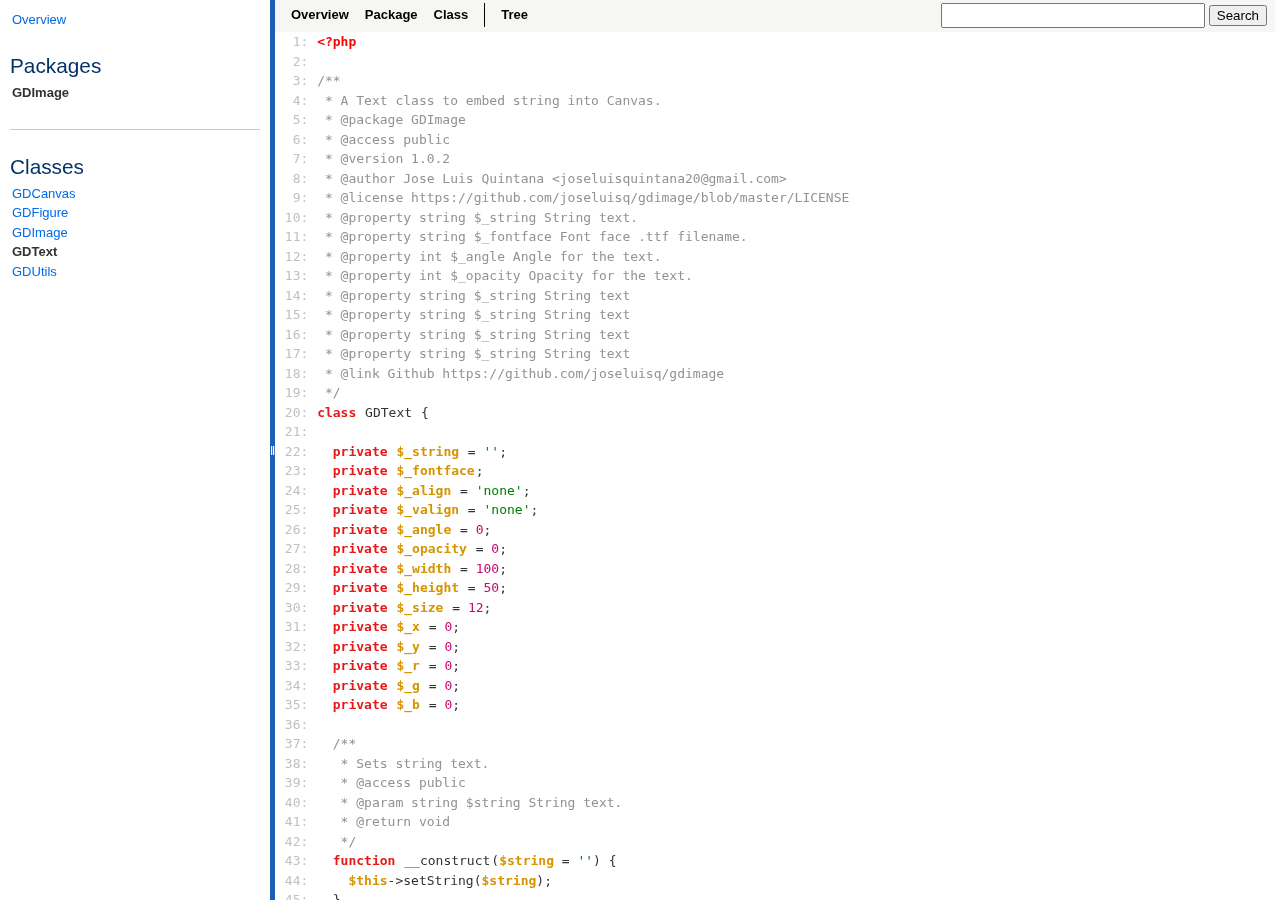
<file: docs/source-class-GDText.html>
<!DOCTYPE html>
<html>
<head>
	<meta http-equiv="Content-Type" content="text/html; charset=utf-8">
	<meta name="generator" content="ApiGen 2.8.0">
	<meta name="robots" content="noindex">

	<title>File GDText.php</title>

	<script type="text/javascript" src="resources/combined.js?1925257259"></script>
	<script type="text/javascript" src="elementlist.js?1104852740"></script>
	<link rel="stylesheet" type="text/css" media="all" href="resources/style.css?3505392360">

</head>

<body>
<div id="left">
	<div id="menu">
		<a href="index.html" title="Overview"><span>Overview</span></a>


		<div id="groups">
			<h3>Packages</h3>
			<ul>
				<li class="active"><a href="package-GDImage.html">GDImage</a>
						</li>
			</ul>
		</div>

		<hr>


		<div id="elements">
			<h3>Classes</h3>
			<ul>
				<li><a href="class-GDCanvas.html">GDCanvas</a></li>
				<li><a href="class-GDFigure.html">GDFigure</a></li>
				<li><a href="class-GDImage.html">GDImage</a></li>
				<li class="active"><a href="class-GDText.html">GDText</a></li>
				<li><a href="class-GDUtils.html">GDUtils</a></li>
			</ul>





		</div>
	</div>
</div>

<div id="splitter"></div>

<div id="right">
<div id="rightInner">
	<form id="search">
		<input type="hidden" name="cx" value="">
		<input type="hidden" name="ie" value="UTF-8">
		<input type="text" name="q" class="text">
		<input type="submit" value="Search">
	</form>

	<div id="navigation">
		<ul>
			<li>
				<a href="index.html" title="Overview"><span>Overview</span></a>
			</li>
			<li>
				<a href="package-GDImage.html" title="Summary of GDImage"><span>Package</span></a>
			</li>
			<li>
				<a href="class-GDText.html" title="Summary of GDText"><span>Class</span></a>
			</li>
		</ul>
		<ul>
			<li>
				<a href="tree.html" title="Tree view of classes, interfaces, traits and exceptions"><span>Tree</span></a>
			</li>
		</ul>
		<ul>
		</ul>
	</div>

<pre><code><span id="1" class="l"><a class="l" href="#1">  1: </a><span class="xlang">&lt;?php</span>
</span><span id="2" class="l"><a class="l" href="#2">  2: </a>
</span><span id="3" class="l"><a class="l" href="#3">  3: </a><span class="php-comment">/**
</span></span><span id="4" class="l"><a class="l" href="#4">  4: </a><span class="php-comment"> * A Text class to embed string into Canvas.
</span></span><span id="5" class="l"><a class="l" href="#5">  5: </a><span class="php-comment"> * @package GDImage
</span></span><span id="6" class="l"><a class="l" href="#6">  6: </a><span class="php-comment"> * @access public
</span></span><span id="7" class="l"><a class="l" href="#7">  7: </a><span class="php-comment"> * @version 1.0.2
</span></span><span id="8" class="l"><a class="l" href="#8">  8: </a><span class="php-comment"> * @author Jose Luis Quintana &lt;joseluisquintana20@gmail.com&gt;
</span></span><span id="9" class="l"><a class="l" href="#9">  9: </a><span class="php-comment"> * @license https://github.com/joseluisq/gdimage/blob/master/LICENSE
</span></span><span id="10" class="l"><a class="l" href="#10"> 10: </a><span class="php-comment"> * @property string $_string String text.
</span></span><span id="11" class="l"><a class="l" href="#11"> 11: </a><span class="php-comment"> * @property string $_fontface Font face .ttf filename.
</span></span><span id="12" class="l"><a class="l" href="#12"> 12: </a><span class="php-comment"> * @property int $_angle Angle for the text.
</span></span><span id="13" class="l"><a class="l" href="#13"> 13: </a><span class="php-comment"> * @property int $_opacity Opacity for the text.
</span></span><span id="14" class="l"><a class="l" href="#14"> 14: </a><span class="php-comment"> * @property string $_string String text
</span></span><span id="15" class="l"><a class="l" href="#15"> 15: </a><span class="php-comment"> * @property string $_string String text
</span></span><span id="16" class="l"><a class="l" href="#16"> 16: </a><span class="php-comment"> * @property string $_string String text
</span></span><span id="17" class="l"><a class="l" href="#17"> 17: </a><span class="php-comment"> * @property string $_string String text
</span></span><span id="18" class="l"><a class="l" href="#18"> 18: </a><span class="php-comment"> * @link Github https://github.com/joseluisq/gdimage
</span></span><span id="19" class="l"><a class="l" href="#19"> 19: </a><span class="php-comment"> */</span>
</span><span id="20" class="l"><a class="l" href="#20"> 20: </a><span class="php-keyword1">class</span> <a id="GDText" href="#GDText">GDText</a> {
</span><span id="21" class="l"><a class="l" href="#21"> 21: </a>
</span><span id="22" class="l"><a class="l" href="#22"> 22: </a>  <span class="php-keyword1">private</span> <span class="php-var"><a id="$_string" href="#$_string">$_string</a></span> = <span class="php-quote">''</span>;
</span><span id="23" class="l"><a class="l" href="#23"> 23: </a>  <span class="php-keyword1">private</span> <span class="php-var"><a id="$_fontface" href="#$_fontface">$_fontface</a></span>;
</span><span id="24" class="l"><a class="l" href="#24"> 24: </a>  <span class="php-keyword1">private</span> <span class="php-var"><a id="$_align" href="#$_align">$_align</a></span> = <span class="php-quote">'none'</span>;
</span><span id="25" class="l"><a class="l" href="#25"> 25: </a>  <span class="php-keyword1">private</span> <span class="php-var"><a id="$_valign" href="#$_valign">$_valign</a></span> = <span class="php-quote">'none'</span>;
</span><span id="26" class="l"><a class="l" href="#26"> 26: </a>  <span class="php-keyword1">private</span> <span class="php-var"><a id="$_angle" href="#$_angle">$_angle</a></span> = <span class="php-num">0</span>;
</span><span id="27" class="l"><a class="l" href="#27"> 27: </a>  <span class="php-keyword1">private</span> <span class="php-var"><a id="$_opacity" href="#$_opacity">$_opacity</a></span> = <span class="php-num">0</span>;
</span><span id="28" class="l"><a class="l" href="#28"> 28: </a>  <span class="php-keyword1">private</span> <span class="php-var"><a id="$_width" href="#$_width">$_width</a></span> = <span class="php-num">100</span>;
</span><span id="29" class="l"><a class="l" href="#29"> 29: </a>  <span class="php-keyword1">private</span> <span class="php-var"><a id="$_height" href="#$_height">$_height</a></span> = <span class="php-num">50</span>;
</span><span id="30" class="l"><a class="l" href="#30"> 30: </a>  <span class="php-keyword1">private</span> <span class="php-var"><a id="$_size" href="#$_size">$_size</a></span> = <span class="php-num">12</span>;
</span><span id="31" class="l"><a class="l" href="#31"> 31: </a>  <span class="php-keyword1">private</span> <span class="php-var"><a id="$_x" href="#$_x">$_x</a></span> = <span class="php-num">0</span>;
</span><span id="32" class="l"><a class="l" href="#32"> 32: </a>  <span class="php-keyword1">private</span> <span class="php-var"><a id="$_y" href="#$_y">$_y</a></span> = <span class="php-num">0</span>;
</span><span id="33" class="l"><a class="l" href="#33"> 33: </a>  <span class="php-keyword1">private</span> <span class="php-var"><a id="$_r" href="#$_r">$_r</a></span> = <span class="php-num">0</span>;
</span><span id="34" class="l"><a class="l" href="#34"> 34: </a>  <span class="php-keyword1">private</span> <span class="php-var"><a id="$_g" href="#$_g">$_g</a></span> = <span class="php-num">0</span>;
</span><span id="35" class="l"><a class="l" href="#35"> 35: </a>  <span class="php-keyword1">private</span> <span class="php-var"><a id="$_b" href="#$_b">$_b</a></span> = <span class="php-num">0</span>;
</span><span id="36" class="l"><a class="l" href="#36"> 36: </a>
</span><span id="37" class="l"><a class="l" href="#37"> 37: </a>  <span class="php-comment">/**
</span></span><span id="38" class="l"><a class="l" href="#38"> 38: </a><span class="php-comment">   * Sets string text.
</span></span><span id="39" class="l"><a class="l" href="#39"> 39: </a><span class="php-comment">   * @access public
</span></span><span id="40" class="l"><a class="l" href="#40"> 40: </a><span class="php-comment">   * @param string $string String text.
</span></span><span id="41" class="l"><a class="l" href="#41"> 41: </a><span class="php-comment">   * @return void
</span></span><span id="42" class="l"><a class="l" href="#42"> 42: </a><span class="php-comment">   */</span>
</span><span id="43" class="l"><a class="l" href="#43"> 43: </a>  <span class="php-keyword1">function</span> <a id="___construct" href="#___construct">__construct</a>(<span class="php-var">$string</span> = <span class="php-quote">''</span>) {
</span><span id="44" class="l"><a class="l" href="#44"> 44: </a>    <span class="php-var">$this</span>-&gt;setString(<span class="php-var">$string</span>);
</span><span id="45" class="l"><a class="l" href="#45"> 45: </a>  }
</span><span id="46" class="l"><a class="l" href="#46"> 46: </a>
</span><span id="47" class="l"><a class="l" href="#47"> 47: </a>  <span class="php-comment">/**
</span></span><span id="48" class="l"><a class="l" href="#48"> 48: </a><span class="php-comment">   * Sets string text.
</span></span><span id="49" class="l"><a class="l" href="#49"> 49: </a><span class="php-comment">   * @access public
</span></span><span id="50" class="l"><a class="l" href="#50"> 50: </a><span class="php-comment">   * @param string $string String text.
</span></span><span id="51" class="l"><a class="l" href="#51"> 51: </a><span class="php-comment">   * @return void
</span></span><span id="52" class="l"><a class="l" href="#52"> 52: </a><span class="php-comment">   */</span>
</span><span id="53" class="l"><a class="l" href="#53"> 53: </a>  <span class="php-keyword1">public</span> <span class="php-keyword1">function</span> <a id="_setString" href="#_setString">setString</a>(<span class="php-var">$string</span>) {
</span><span id="54" class="l"><a class="l" href="#54"> 54: </a>    <span class="php-var">$this</span>-&gt;_string = <span class="php-var">$string</span>;
</span><span id="55" class="l"><a class="l" href="#55"> 55: </a>  }
</span><span id="56" class="l"><a class="l" href="#56"> 56: </a>
</span><span id="57" class="l"><a class="l" href="#57"> 57: </a>  <span class="php-comment">/**
</span></span><span id="58" class="l"><a class="l" href="#58"> 58: </a><span class="php-comment">   * Sets RGB color for text.
</span></span><span id="59" class="l"><a class="l" href="#59"> 59: </a><span class="php-comment">   * @access public
</span></span><span id="60" class="l"><a class="l" href="#60"> 60: </a><span class="php-comment">   * @param int $r Red.
</span></span><span id="61" class="l"><a class="l" href="#61"> 61: </a><span class="php-comment">   * @param int $g Green.
</span></span><span id="62" class="l"><a class="l" href="#62"> 62: </a><span class="php-comment">   * @param int $b Blue.
</span></span><span id="63" class="l"><a class="l" href="#63"> 63: </a><span class="php-comment">   * @return void
</span></span><span id="64" class="l"><a class="l" href="#64"> 64: </a><span class="php-comment">   */</span>
</span><span id="65" class="l"><a class="l" href="#65"> 65: </a>  <span class="php-keyword1">public</span> <span class="php-keyword1">function</span> <a id="_setColor" href="#_setColor">setColor</a>(<span class="php-var">$r</span>, <span class="php-var">$g</span>, <span class="php-var">$b</span>) {
</span><span id="66" class="l"><a class="l" href="#66"> 66: </a>    <span class="php-var">$this</span>-&gt;_r = <span class="php-var">$r</span>;
</span><span id="67" class="l"><a class="l" href="#67"> 67: </a>    <span class="php-var">$this</span>-&gt;_g = <span class="php-var">$g</span>;
</span><span id="68" class="l"><a class="l" href="#68"> 68: </a>    <span class="php-var">$this</span>-&gt;_b = <span class="php-var">$b</span>;
</span><span id="69" class="l"><a class="l" href="#69"> 69: </a>  }
</span><span id="70" class="l"><a class="l" href="#70"> 70: </a>
</span><span id="71" class="l"><a class="l" href="#71"> 71: </a>  <span class="php-comment">/**
</span></span><span id="72" class="l"><a class="l" href="#72"> 72: </a><span class="php-comment">   * Sets font size for text.
</span></span><span id="73" class="l"><a class="l" href="#73"> 73: </a><span class="php-comment">   * @access public
</span></span><span id="74" class="l"><a class="l" href="#74"> 74: </a><span class="php-comment">   * @param int $size Font size.
</span></span><span id="75" class="l"><a class="l" href="#75"> 75: </a><span class="php-comment">   * @return void
</span></span><span id="76" class="l"><a class="l" href="#76"> 76: </a><span class="php-comment">   */</span>
</span><span id="77" class="l"><a class="l" href="#77"> 77: </a>  <span class="php-keyword1">public</span> <span class="php-keyword1">function</span> <a id="_setSize" href="#_setSize">setSize</a>(<span class="php-var">$size</span>) {
</span><span id="78" class="l"><a class="l" href="#78"> 78: </a>    <span class="php-var">$this</span>-&gt;_size = <span class="php-var">$size</span>;
</span><span id="79" class="l"><a class="l" href="#79"> 79: </a>  }
</span><span id="80" class="l"><a class="l" href="#80"> 80: </a>
</span><span id="81" class="l"><a class="l" href="#81"> 81: </a>  <span class="php-comment">/**
</span></span><span id="82" class="l"><a class="l" href="#82"> 82: </a><span class="php-comment">   * Sets font face (.TTF font) for text.
</span></span><span id="83" class="l"><a class="l" href="#83"> 83: </a><span class="php-comment">   * @access public
</span></span><span id="84" class="l"><a class="l" href="#84"> 84: </a><span class="php-comment">   * @param string $fontface Path of TTF font.
</span></span><span id="85" class="l"><a class="l" href="#85"> 85: </a><span class="php-comment">   * @return void
</span></span><span id="86" class="l"><a class="l" href="#86"> 86: </a><span class="php-comment">   */</span>
</span><span id="87" class="l"><a class="l" href="#87"> 87: </a>  <span class="php-keyword1">public</span> <span class="php-keyword1">function</span> <a id="_setFontface" href="#_setFontface">setFontface</a>(<span class="php-var">$fontface</span>) {
</span><span id="88" class="l"><a class="l" href="#88"> 88: </a>    <span class="php-var">$this</span>-&gt;_fontface = <span class="php-var">$fontface</span>;
</span><span id="89" class="l"><a class="l" href="#89"> 89: </a>  }
</span><span id="90" class="l"><a class="l" href="#90"> 90: </a>
</span><span id="91" class="l"><a class="l" href="#91"> 91: </a>  <span class="php-comment">/**
</span></span><span id="92" class="l"><a class="l" href="#92"> 92: </a><span class="php-comment">   * Sets text's opacity.
</span></span><span id="93" class="l"><a class="l" href="#93"> 93: </a><span class="php-comment">   * @access public
</span></span><span id="94" class="l"><a class="l" href="#94"> 94: </a><span class="php-comment">   * @param int $opacity Opacity value from 0 to 127
</span></span><span id="95" class="l"><a class="l" href="#95"> 95: </a><span class="php-comment">   * @return void
</span></span><span id="96" class="l"><a class="l" href="#96"> 96: </a><span class="php-comment">   */</span>
</span><span id="97" class="l"><a class="l" href="#97"> 97: </a>  <span class="php-keyword1">public</span> <span class="php-keyword1">function</span> <a id="_setOpacity" href="#_setOpacity">setOpacity</a>(<span class="php-var">$opacity</span>) {
</span><span id="98" class="l"><a class="l" href="#98"> 98: </a>    <span class="php-var">$this</span>-&gt;_opacity = <span class="php-var">$opacity</span> &gt; <span class="php-num">127</span> ? <span class="php-num">127</span> : <span class="php-var">$opacity</span>;
</span><span id="99" class="l"><a class="l" href="#99"> 99: </a>  }
</span><span id="100" class="l"><a class="l" href="#100">100: </a>
</span><span id="101" class="l"><a class="l" href="#101">101: </a>  <span class="php-comment">/**
</span></span><span id="102" class="l"><a class="l" href="#102">102: </a><span class="php-comment">   * Sets the horizontal alignment for text.
</span></span><span id="103" class="l"><a class="l" href="#103">103: </a><span class="php-comment">   * @access public
</span></span><span id="104" class="l"><a class="l" href="#104">104: </a><span class="php-comment">   * @param string $align Values supported: none, center
</span></span><span id="105" class="l"><a class="l" href="#105">105: </a><span class="php-comment">   * @return void
</span></span><span id="106" class="l"><a class="l" href="#106">106: </a><span class="php-comment">   */</span>
</span><span id="107" class="l"><a class="l" href="#107">107: </a>  <span class="php-keyword1">public</span> <span class="php-keyword1">function</span> <a id="_setAlign" href="#_setAlign">setAlign</a>(<span class="php-var">$align</span>) {
</span><span id="108" class="l"><a class="l" href="#108">108: </a>    <span class="php-var">$this</span>-&gt;_align = <span class="php-var">$align</span>;
</span><span id="109" class="l"><a class="l" href="#109">109: </a>  }
</span><span id="110" class="l"><a class="l" href="#110">110: </a>
</span><span id="111" class="l"><a class="l" href="#111">111: </a>  <span class="php-comment">/**
</span></span><span id="112" class="l"><a class="l" href="#112">112: </a><span class="php-comment">   * Sets the vertical alignment for text.
</span></span><span id="113" class="l"><a class="l" href="#113">113: </a><span class="php-comment">   * @access public
</span></span><span id="114" class="l"><a class="l" href="#114">114: </a><span class="php-comment">   * @param string $valign Two values supported: none, center
</span></span><span id="115" class="l"><a class="l" href="#115">115: </a><span class="php-comment">   * @return void
</span></span><span id="116" class="l"><a class="l" href="#116">116: </a><span class="php-comment">   */</span>
</span><span id="117" class="l"><a class="l" href="#117">117: </a>  <span class="php-keyword1">public</span> <span class="php-keyword1">function</span> <a id="_setValign" href="#_setValign">setValign</a>(<span class="php-var">$valign</span>) {
</span><span id="118" class="l"><a class="l" href="#118">118: </a>    <span class="php-var">$this</span>-&gt;_valign = <span class="php-var">$valign</span>;
</span><span id="119" class="l"><a class="l" href="#119">119: </a>  }
</span><span id="120" class="l"><a class="l" href="#120">120: </a>
</span><span id="121" class="l"><a class="l" href="#121">121: </a>  <span class="php-comment">/**
</span></span><span id="122" class="l"><a class="l" href="#122">122: </a><span class="php-comment">   * Sets text's angle.
</span></span><span id="123" class="l"><a class="l" href="#123">123: </a><span class="php-comment">   * @access public
</span></span><span id="124" class="l"><a class="l" href="#124">124: </a><span class="php-comment">   * @param int $angle Angle
</span></span><span id="125" class="l"><a class="l" href="#125">125: </a><span class="php-comment">   * @return void
</span></span><span id="126" class="l"><a class="l" href="#126">126: </a><span class="php-comment">   */</span>
</span><span id="127" class="l"><a class="l" href="#127">127: </a>  <span class="php-keyword1">public</span> <span class="php-keyword1">function</span> <a id="_setAngle" href="#_setAngle">setAngle</a>(<span class="php-var">$angle</span>) {
</span><span id="128" class="l"><a class="l" href="#128">128: </a>    <span class="php-var">$this</span>-&gt;_angle = <span class="php-var">$angle</span>;
</span><span id="129" class="l"><a class="l" href="#129">129: </a>  }
</span><span id="130" class="l"><a class="l" href="#130">130: </a>
</span><span id="131" class="l"><a class="l" href="#131">131: </a>  <span class="php-comment">/**
</span></span><span id="132" class="l"><a class="l" href="#132">132: </a><span class="php-comment">   * Sets box width.
</span></span><span id="133" class="l"><a class="l" href="#133">133: </a><span class="php-comment">   * @access public
</span></span><span id="134" class="l"><a class="l" href="#134">134: </a><span class="php-comment">   * @param int $width Width
</span></span><span id="135" class="l"><a class="l" href="#135">135: </a><span class="php-comment">   * @return void
</span></span><span id="136" class="l"><a class="l" href="#136">136: </a><span class="php-comment">   */</span>
</span><span id="137" class="l"><a class="l" href="#137">137: </a>  <span class="php-keyword1">public</span> <span class="php-keyword1">function</span> <a id="_setWidth" href="#_setWidth">setWidth</a>(<span class="php-var">$width</span>) {
</span><span id="138" class="l"><a class="l" href="#138">138: </a>    <span class="php-var">$this</span>-&gt;_width = <span class="php-var">$width</span>;
</span><span id="139" class="l"><a class="l" href="#139">139: </a>  }
</span><span id="140" class="l"><a class="l" href="#140">140: </a>
</span><span id="141" class="l"><a class="l" href="#141">141: </a>  <span class="php-comment">/**
</span></span><span id="142" class="l"><a class="l" href="#142">142: </a><span class="php-comment">   * Sets box height.
</span></span><span id="143" class="l"><a class="l" href="#143">143: </a><span class="php-comment">   * @access public
</span></span><span id="144" class="l"><a class="l" href="#144">144: </a><span class="php-comment">   * @param int $height Height
</span></span><span id="145" class="l"><a class="l" href="#145">145: </a><span class="php-comment">   * @return void
</span></span><span id="146" class="l"><a class="l" href="#146">146: </a><span class="php-comment">   */</span>
</span><span id="147" class="l"><a class="l" href="#147">147: </a>  <span class="php-keyword1">public</span> <span class="php-keyword1">function</span> <a id="_setHeight" href="#_setHeight">setHeight</a>(<span class="php-var">$height</span>) {
</span><span id="148" class="l"><a class="l" href="#148">148: </a>    <span class="php-var">$this</span>-&gt;_height = <span class="php-var">$height</span>;
</span><span id="149" class="l"><a class="l" href="#149">149: </a>  }
</span><span id="150" class="l"><a class="l" href="#150">150: </a>
</span><span id="151" class="l"><a class="l" href="#151">151: </a>  <span class="php-comment">/**
</span></span><span id="152" class="l"><a class="l" href="#152">152: </a><span class="php-comment">   * Sets top position.
</span></span><span id="153" class="l"><a class="l" href="#153">153: </a><span class="php-comment">   * @access public
</span></span><span id="154" class="l"><a class="l" href="#154">154: </a><span class="php-comment">   * @param int $y position
</span></span><span id="155" class="l"><a class="l" href="#155">155: </a><span class="php-comment">   * @return void
</span></span><span id="156" class="l"><a class="l" href="#156">156: </a><span class="php-comment">   */</span>
</span><span id="157" class="l"><a class="l" href="#157">157: </a>  <span class="php-keyword1">public</span> <span class="php-keyword1">function</span> <a id="_setTop" href="#_setTop">setTop</a>(<span class="php-var">$y</span>) {
</span><span id="158" class="l"><a class="l" href="#158">158: </a>    <span class="php-var">$this</span>-&gt;_y = <span class="php-var">$y</span>;
</span><span id="159" class="l"><a class="l" href="#159">159: </a>  }
</span><span id="160" class="l"><a class="l" href="#160">160: </a>
</span><span id="161" class="l"><a class="l" href="#161">161: </a>  <span class="php-comment">/**
</span></span><span id="162" class="l"><a class="l" href="#162">162: </a><span class="php-comment">   * Sets left position.
</span></span><span id="163" class="l"><a class="l" href="#163">163: </a><span class="php-comment">   * @access public
</span></span><span id="164" class="l"><a class="l" href="#164">164: </a><span class="php-comment">   * @param int $x position
</span></span><span id="165" class="l"><a class="l" href="#165">165: </a><span class="php-comment">   * @return void
</span></span><span id="166" class="l"><a class="l" href="#166">166: </a><span class="php-comment">   */</span>
</span><span id="167" class="l"><a class="l" href="#167">167: </a>  <span class="php-keyword1">public</span> <span class="php-keyword1">function</span> <a id="_setLeft" href="#_setLeft">setLeft</a>(<span class="php-var">$x</span>) {
</span><span id="168" class="l"><a class="l" href="#168">168: </a>    <span class="php-var">$this</span>-&gt;_x = <span class="php-var">$x</span>;
</span><span id="169" class="l"><a class="l" href="#169">169: </a>  }
</span><span id="170" class="l"><a class="l" href="#170">170: </a>
</span><span id="171" class="l"><a class="l" href="#171">171: </a>  <span class="php-comment">/**
</span></span><span id="172" class="l"><a class="l" href="#172">172: </a><span class="php-comment">   * Wrapps the text.
</span></span><span id="173" class="l"><a class="l" href="#173">173: </a><span class="php-comment">   * @access public
</span></span><span id="174" class="l"><a class="l" href="#174">174: </a><span class="php-comment">   * @return string
</span></span><span id="175" class="l"><a class="l" href="#175">175: </a><span class="php-comment">   */</span>
</span><span id="176" class="l"><a class="l" href="#176">176: </a>  <span class="php-keyword1">public</span> <span class="php-keyword1">function</span> <a id="_wrappText" href="#_wrappText">wrappText</a>() {
</span><span id="177" class="l"><a class="l" href="#177">177: </a>    <span class="php-keyword1">return</span> <span class="php-var">$this</span>-&gt;_string = <span class="php-var">$this</span>-&gt;getWrappedText(<span class="php-var">$this</span>-&gt;_size, <span class="php-var">$this</span>-&gt;_angle, <span class="php-var">$this</span>-&gt;_fontface, <span class="php-var">$this</span>-&gt;_string, <span class="php-var">$this</span>-&gt;_width);
</span><span id="178" class="l"><a class="l" href="#178">178: </a>  }
</span><span id="179" class="l"><a class="l" href="#179">179: </a>
</span><span id="180" class="l"><a class="l" href="#180">180: </a>  <span class="php-comment">/**
</span></span><span id="181" class="l"><a class="l" href="#181">181: </a><span class="php-comment">   * Gets wrapped text.
</span></span><span id="182" class="l"><a class="l" href="#182">182: </a><span class="php-comment">   * @access public
</span></span><span id="183" class="l"><a class="l" href="#183">183: </a><span class="php-comment">   * @param int $size Font size fot the text.
</span></span><span id="184" class="l"><a class="l" href="#184">184: </a><span class="php-comment">   * @param int $angle Angole for the text.
</span></span><span id="185" class="l"><a class="l" href="#185">185: </a><span class="php-comment">   * @param string $font_face Path of TTF font.
</span></span><span id="186" class="l"><a class="l" href="#186">186: </a><span class="php-comment">   * @param string $string String text.
</span></span><span id="187" class="l"><a class="l" href="#187">187: </a><span class="php-comment">   * @param int $width Width for text box area.
</span></span><span id="188" class="l"><a class="l" href="#188">188: </a><span class="php-comment">   * @return string
</span></span><span id="189" class="l"><a class="l" href="#189">189: </a><span class="php-comment">   */</span>
</span><span id="190" class="l"><a class="l" href="#190">190: </a>  <span class="php-keyword1">public</span> <span class="php-keyword1">function</span> <a id="_getWrappedText" href="#_getWrappedText">getWrappedText</a>(<span class="php-var">$size</span>, <span class="php-var">$angle</span>, <span class="php-var">$font_face</span>, <span class="php-var">$string</span>, <span class="php-var">$width</span> = <span class="php-num">100</span>) {
</span><span id="191" class="l"><a class="l" href="#191">191: </a>    <span class="php-var">$ret</span> = <span class="php-quote">&quot;&quot;</span>;
</span><span id="192" class="l"><a class="l" href="#192">192: </a>    <span class="php-var">$arr</span> = <span class="php-keyword2">explode</span>(<span class="php-quote">' '</span>, <span class="php-var">$string</span>);
</span><span id="193" class="l"><a class="l" href="#193">193: </a>
</span><span id="194" class="l"><a class="l" href="#194">194: </a>    <span class="php-keyword1">foreach</span> (<span class="php-var">$arr</span> <span class="php-keyword1">as</span> <span class="php-var">$word</span>) {
</span><span id="195" class="l"><a class="l" href="#195">195: </a>      <span class="php-var">$teststring</span> = <span class="php-var">$ret</span> . <span class="php-quote">' '</span> . <span class="php-var">$word</span>;
</span><span id="196" class="l"><a class="l" href="#196">196: </a>      <span class="php-var">$testbox</span> = <span class="php-keyword2">imagettfbbox</span>(<span class="php-var">$size</span>, <span class="php-var">$angle</span>, <span class="php-var">$font_face</span>, <span class="php-var">$teststring</span>);
</span><span id="197" class="l"><a class="l" href="#197">197: </a>
</span><span id="198" class="l"><a class="l" href="#198">198: </a>      <span class="php-keyword1">if</span> (<span class="php-var">$testbox</span>[<span class="php-num">2</span>] &gt; <span class="php-var">$width</span>) {
</span><span id="199" class="l"><a class="l" href="#199">199: </a>        <span class="php-var">$ret</span> .=(<span class="php-var">$ret</span> == <span class="php-quote">&quot;&quot;</span> ? <span class="php-quote">&quot;&quot;</span> : <span class="php-quote">&quot;\n&quot;</span>) . <span class="php-var">$word</span>;
</span><span id="200" class="l"><a class="l" href="#200">200: </a>      } <span class="php-keyword1">else</span> {
</span><span id="201" class="l"><a class="l" href="#201">201: </a>        <span class="php-var">$ret</span> .=(<span class="php-var">$ret</span> == <span class="php-quote">&quot;&quot;</span> ? <span class="php-quote">&quot;&quot;</span> : <span class="php-quote">' '</span>) . <span class="php-var">$word</span>;
</span><span id="202" class="l"><a class="l" href="#202">202: </a>      }
</span><span id="203" class="l"><a class="l" href="#203">203: </a>    }
</span><span id="204" class="l"><a class="l" href="#204">204: </a>
</span><span id="205" class="l"><a class="l" href="#205">205: </a>    <span class="php-keyword1">return</span> <span class="php-var">$ret</span>;
</span><span id="206" class="l"><a class="l" href="#206">206: </a>  }
</span><span id="207" class="l"><a class="l" href="#207">207: </a>
</span><span id="208" class="l"><a class="l" href="#208">208: </a>  <span class="php-comment">/**
</span></span><span id="209" class="l"><a class="l" href="#209">209: </a><span class="php-comment">   * Calculates the Text box area. Returns an array with left, top, width and height values.
</span></span><span id="210" class="l"><a class="l" href="#210">210: </a><span class="php-comment">   * @author &lt;blackbart@simail.it&gt; &lt;http://www.php.net/manual/en/function.imagettfbbox.php#97357&gt;
</span></span><span id="211" class="l"><a class="l" href="#211">211: </a><span class="php-comment">   * @access public
</span></span><span id="212" class="l"><a class="l" href="#212">212: </a><span class="php-comment">   * @param int $font_size Font size fot the text.
</span></span><span id="213" class="l"><a class="l" href="#213">213: </a><span class="php-comment">   * @param int $font_angle Angole for the text.
</span></span><span id="214" class="l"><a class="l" href="#214">214: </a><span class="php-comment">   * @param string $font_file Path of TTF font.
</span></span><span id="215" class="l"><a class="l" href="#215">215: </a><span class="php-comment">   * @param string $text String text.
</span></span><span id="216" class="l"><a class="l" href="#216">216: </a><span class="php-comment">   * @return array
</span></span><span id="217" class="l"><a class="l" href="#217">217: </a><span class="php-comment">   */</span>
</span><span id="218" class="l"><a class="l" href="#218">218: </a>  <span class="php-keyword1">public</span> <span class="php-keyword1">function</span> <a id="_calculateTextBox" href="#_calculateTextBox">calculateTextBox</a>(<span class="php-var">$font_size</span>, <span class="php-var">$font_angle</span>, <span class="php-var">$font_file</span>, <span class="php-var">$text</span>) {
</span><span id="219" class="l"><a class="l" href="#219">219: </a>    <span class="php-var">$box</span> = <span class="php-keyword2">imagettfbbox</span>(<span class="php-var">$font_size</span>, <span class="php-var">$font_angle</span>, <span class="php-var">$font_file</span>, <span class="php-var">$text</span>);
</span><span id="220" class="l"><a class="l" href="#220">220: </a>    <span class="php-keyword1">if</span> (!<span class="php-var">$box</span>)
</span><span id="221" class="l"><a class="l" href="#221">221: </a>      <span class="php-keyword1">return</span> <span class="php-keyword1">false</span>;
</span><span id="222" class="l"><a class="l" href="#222">222: </a>
</span><span id="223" class="l"><a class="l" href="#223">223: </a>    <span class="php-var">$min_x</span> = <span class="php-keyword2">min</span>(<span class="php-keyword1">array</span>(<span class="php-var">$box</span>[<span class="php-num">0</span>], <span class="php-var">$box</span>[<span class="php-num">2</span>], <span class="php-var">$box</span>[<span class="php-num">4</span>], <span class="php-var">$box</span>[<span class="php-num">6</span>]));
</span><span id="224" class="l"><a class="l" href="#224">224: </a>    <span class="php-var">$max_x</span> = <span class="php-keyword2">max</span>(<span class="php-keyword1">array</span>(<span class="php-var">$box</span>[<span class="php-num">0</span>], <span class="php-var">$box</span>[<span class="php-num">2</span>], <span class="php-var">$box</span>[<span class="php-num">4</span>], <span class="php-var">$box</span>[<span class="php-num">6</span>]));
</span><span id="225" class="l"><a class="l" href="#225">225: </a>    <span class="php-var">$min_y</span> = <span class="php-keyword2">min</span>(<span class="php-keyword1">array</span>(<span class="php-var">$box</span>[<span class="php-num">1</span>], <span class="php-var">$box</span>[<span class="php-num">3</span>], <span class="php-var">$box</span>[<span class="php-num">5</span>], <span class="php-var">$box</span>[<span class="php-num">7</span>]));
</span><span id="226" class="l"><a class="l" href="#226">226: </a>    <span class="php-var">$max_y</span> = <span class="php-keyword2">max</span>(<span class="php-keyword1">array</span>(<span class="php-var">$box</span>[<span class="php-num">1</span>], <span class="php-var">$box</span>[<span class="php-num">3</span>], <span class="php-var">$box</span>[<span class="php-num">5</span>], <span class="php-var">$box</span>[<span class="php-num">7</span>]));
</span><span id="227" class="l"><a class="l" href="#227">227: </a>    <span class="php-var">$width</span> = ( <span class="php-var">$max_x</span> - <span class="php-var">$min_x</span> );
</span><span id="228" class="l"><a class="l" href="#228">228: </a>    <span class="php-var">$height</span> = ( <span class="php-var">$max_y</span> - <span class="php-var">$min_y</span> );
</span><span id="229" class="l"><a class="l" href="#229">229: </a>    <span class="php-var">$left</span> = <span class="php-keyword2">abs</span>(<span class="php-var">$min_x</span>) + <span class="php-var">$width</span>;
</span><span id="230" class="l"><a class="l" href="#230">230: </a>    <span class="php-var">$top</span> = <span class="php-keyword2">abs</span>(<span class="php-var">$min_y</span>) + <span class="php-var">$height</span>;
</span><span id="231" class="l"><a class="l" href="#231">231: </a>    <span class="php-comment">// to calculate the exact bounding box i write the text in a large image</span>
</span><span id="232" class="l"><a class="l" href="#232">232: </a>    <span class="php-var">$img</span> = @<span class="php-keyword2">imagecreatetruecolor</span>(<span class="php-var">$width</span> &lt;&lt; <span class="php-num">2</span>, <span class="php-var">$height</span> &lt;&lt; <span class="php-num">2</span>);
</span><span id="233" class="l"><a class="l" href="#233">233: </a>    <span class="php-var">$white</span> = <span class="php-keyword2">imagecolorallocate</span>(<span class="php-var">$img</span>, <span class="php-num">255</span>, <span class="php-num">255</span>, <span class="php-num">255</span>);
</span><span id="234" class="l"><a class="l" href="#234">234: </a>    <span class="php-var">$black</span> = <span class="php-keyword2">imagecolorallocate</span>(<span class="php-var">$img</span>, <span class="php-num">0</span>, <span class="php-num">0</span>, <span class="php-num">0</span>);
</span><span id="235" class="l"><a class="l" href="#235">235: </a>    <span class="php-keyword2">imagefilledrectangle</span>(<span class="php-var">$img</span>, <span class="php-num">0</span>, <span class="php-num">0</span>, <span class="php-keyword2">imagesx</span>(<span class="php-var">$img</span>), <span class="php-keyword2">imagesy</span>(<span class="php-var">$img</span>), <span class="php-var">$black</span>);
</span><span id="236" class="l"><a class="l" href="#236">236: </a>    <span class="php-comment">// for sure the text is completely in the image!</span>
</span><span id="237" class="l"><a class="l" href="#237">237: </a>    <span class="php-keyword2">imagettftext</span>(<span class="php-var">$img</span>, <span class="php-var">$font_size</span>, <span class="php-var">$font_angle</span>, <span class="php-var">$left</span>, <span class="php-var">$top</span>, <span class="php-var">$white</span>, <span class="php-var">$font_file</span>, <span class="php-var">$text</span>);
</span><span id="238" class="l"><a class="l" href="#238">238: </a>    <span class="php-comment">// start scanning (0=&gt; black =&gt; empty)</span>
</span><span id="239" class="l"><a class="l" href="#239">239: </a>    <span class="php-var">$rleft</span> = <span class="php-var">$w4</span> = <span class="php-var">$width</span> &lt;&lt; <span class="php-num">2</span>;
</span><span id="240" class="l"><a class="l" href="#240">240: </a>    <span class="php-var">$rright</span> = <span class="php-num">0</span>;
</span><span id="241" class="l"><a class="l" href="#241">241: </a>    <span class="php-var">$rbottom</span> = <span class="php-num">0</span>;
</span><span id="242" class="l"><a class="l" href="#242">242: </a>    <span class="php-var">$rtop</span> = <span class="php-var">$h4</span> = <span class="php-var">$height</span> &lt;&lt; <span class="php-num">2</span>;
</span><span id="243" class="l"><a class="l" href="#243">243: </a>    <span class="php-keyword1">for</span> (<span class="php-var">$x</span> = <span class="php-num">0</span>; <span class="php-var">$x</span> &lt; <span class="php-var">$w4</span>; <span class="php-var">$x</span>++)
</span><span id="244" class="l"><a class="l" href="#244">244: </a>      <span class="php-keyword1">for</span> (<span class="php-var">$y</span> = <span class="php-num">0</span>; <span class="php-var">$y</span> &lt; <span class="php-var">$h4</span>; <span class="php-var">$y</span>++)
</span><span id="245" class="l"><a class="l" href="#245">245: </a>        <span class="php-keyword1">if</span> (<span class="php-keyword2">imagecolorat</span>(<span class="php-var">$img</span>, <span class="php-var">$x</span>, <span class="php-var">$y</span>)) {
</span><span id="246" class="l"><a class="l" href="#246">246: </a>          <span class="php-var">$rleft</span> = <span class="php-keyword2">min</span>(<span class="php-var">$rleft</span>, <span class="php-var">$x</span>);
</span><span id="247" class="l"><a class="l" href="#247">247: </a>          <span class="php-var">$rright</span> = <span class="php-keyword2">max</span>(<span class="php-var">$rright</span>, <span class="php-var">$x</span>);
</span><span id="248" class="l"><a class="l" href="#248">248: </a>          <span class="php-var">$rtop</span> = <span class="php-keyword2">min</span>(<span class="php-var">$rtop</span>, <span class="php-var">$y</span>);
</span><span id="249" class="l"><a class="l" href="#249">249: </a>          <span class="php-var">$rbottom</span> = <span class="php-keyword2">max</span>(<span class="php-var">$rbottom</span>, <span class="php-var">$y</span>);
</span><span id="250" class="l"><a class="l" href="#250">250: </a>        }
</span><span id="251" class="l"><a class="l" href="#251">251: </a>
</span><span id="252" class="l"><a class="l" href="#252">252: </a>    <span class="php-comment">// destroy img and serve the result</span>
</span><span id="253" class="l"><a class="l" href="#253">253: </a>    <span class="php-keyword2">imagedestroy</span>(<span class="php-var">$img</span>);
</span><span id="254" class="l"><a class="l" href="#254">254: </a>
</span><span id="255" class="l"><a class="l" href="#255">255: </a>    <span class="php-keyword1">return</span> <span class="php-keyword1">array</span>(
</span><span id="256" class="l"><a class="l" href="#256">256: </a>      <span class="php-quote">&quot;left&quot;</span> =&gt; <span class="php-var">$left</span> - <span class="php-var">$rleft</span>,
</span><span id="257" class="l"><a class="l" href="#257">257: </a>      <span class="php-quote">&quot;top&quot;</span> =&gt; <span class="php-var">$top</span> - <span class="php-var">$rtop</span>,
</span><span id="258" class="l"><a class="l" href="#258">258: </a>      <span class="php-quote">&quot;width&quot;</span> =&gt; <span class="php-var">$rright</span> - <span class="php-var">$rleft</span> + <span class="php-num">1</span>,
</span><span id="259" class="l"><a class="l" href="#259">259: </a>      <span class="php-quote">&quot;height&quot;</span> =&gt; <span class="php-var">$rbottom</span> - <span class="php-var">$rtop</span> + <span class="php-num">1</span>);
</span><span id="260" class="l"><a class="l" href="#260">260: </a>  }
</span><span id="261" class="l"><a class="l" href="#261">261: </a>
</span><span id="262" class="l"><a class="l" href="#262">262: </a>  <span class="php-comment">/**
</span></span><span id="263" class="l"><a class="l" href="#263">263: </a><span class="php-comment">   * Gets string text.
</span></span><span id="264" class="l"><a class="l" href="#264">264: </a><span class="php-comment">   * @access public
</span></span><span id="265" class="l"><a class="l" href="#265">265: </a><span class="php-comment">   * @return string
</span></span><span id="266" class="l"><a class="l" href="#266">266: </a><span class="php-comment">   */</span>
</span><span id="267" class="l"><a class="l" href="#267">267: </a>  <span class="php-keyword1">public</span> <span class="php-keyword1">function</span> <a id="_getString" href="#_getString">getString</a>() {
</span><span id="268" class="l"><a class="l" href="#268">268: </a>    <span class="php-keyword1">return</span> <span class="php-var">$this</span>-&gt;_string;
</span><span id="269" class="l"><a class="l" href="#269">269: </a>  }
</span><span id="270" class="l"><a class="l" href="#270">270: </a>
</span><span id="271" class="l"><a class="l" href="#271">271: </a>  <span class="php-comment">/**
</span></span><span id="272" class="l"><a class="l" href="#272">272: </a><span class="php-comment">   * Gets rgb color.
</span></span><span id="273" class="l"><a class="l" href="#273">273: </a><span class="php-comment">   * @access public
</span></span><span id="274" class="l"><a class="l" href="#274">274: </a><span class="php-comment">   * @return array
</span></span><span id="275" class="l"><a class="l" href="#275">275: </a><span class="php-comment">   */</span>
</span><span id="276" class="l"><a class="l" href="#276">276: </a>  <span class="php-keyword1">public</span> <span class="php-keyword1">function</span> <a id="_getColor" href="#_getColor">getColor</a>() {
</span><span id="277" class="l"><a class="l" href="#277">277: </a>    <span class="php-keyword1">return</span> <span class="php-keyword1">array</span>(
</span><span id="278" class="l"><a class="l" href="#278">278: </a>      <span class="php-var">$this</span>-&gt;_r,
</span><span id="279" class="l"><a class="l" href="#279">279: </a>      <span class="php-var">$this</span>-&gt;_g,
</span><span id="280" class="l"><a class="l" href="#280">280: </a>      <span class="php-var">$this</span>-&gt;_b
</span><span id="281" class="l"><a class="l" href="#281">281: </a>    );
</span><span id="282" class="l"><a class="l" href="#282">282: </a>  }
</span><span id="283" class="l"><a class="l" href="#283">283: </a>
</span><span id="284" class="l"><a class="l" href="#284">284: </a>  <span class="php-comment">/**
</span></span><span id="285" class="l"><a class="l" href="#285">285: </a><span class="php-comment">   * Gets font face.
</span></span><span id="286" class="l"><a class="l" href="#286">286: </a><span class="php-comment">   * @access public
</span></span><span id="287" class="l"><a class="l" href="#287">287: </a><span class="php-comment">   * @return string
</span></span><span id="288" class="l"><a class="l" href="#288">288: </a><span class="php-comment">   */</span>
</span><span id="289" class="l"><a class="l" href="#289">289: </a>  <span class="php-keyword1">public</span> <span class="php-keyword1">function</span> <a id="_getFontface" href="#_getFontface">getFontface</a>() {
</span><span id="290" class="l"><a class="l" href="#290">290: </a>    <span class="php-keyword1">return</span> <span class="php-var">$this</span>-&gt;_fontface;
</span><span id="291" class="l"><a class="l" href="#291">291: </a>  }
</span><span id="292" class="l"><a class="l" href="#292">292: </a>
</span><span id="293" class="l"><a class="l" href="#293">293: </a>  <span class="php-comment">/**
</span></span><span id="294" class="l"><a class="l" href="#294">294: </a><span class="php-comment">   * Gets font size.
</span></span><span id="295" class="l"><a class="l" href="#295">295: </a><span class="php-comment">   * @access public
</span></span><span id="296" class="l"><a class="l" href="#296">296: </a><span class="php-comment">   * @return int
</span></span><span id="297" class="l"><a class="l" href="#297">297: </a><span class="php-comment">   */</span>
</span><span id="298" class="l"><a class="l" href="#298">298: </a>  <span class="php-keyword1">public</span> <span class="php-keyword1">function</span> <a id="_getSize" href="#_getSize">getSize</a>() {
</span><span id="299" class="l"><a class="l" href="#299">299: </a>    <span class="php-keyword1">return</span> <span class="php-var">$this</span>-&gt;_size;
</span><span id="300" class="l"><a class="l" href="#300">300: </a>  }
</span><span id="301" class="l"><a class="l" href="#301">301: </a>
</span><span id="302" class="l"><a class="l" href="#302">302: </a>  <span class="php-comment">/**
</span></span><span id="303" class="l"><a class="l" href="#303">303: </a><span class="php-comment">   * Gets opacity.
</span></span><span id="304" class="l"><a class="l" href="#304">304: </a><span class="php-comment">   * @access public
</span></span><span id="305" class="l"><a class="l" href="#305">305: </a><span class="php-comment">   * @return int
</span></span><span id="306" class="l"><a class="l" href="#306">306: </a><span class="php-comment">   */</span>
</span><span id="307" class="l"><a class="l" href="#307">307: </a>  <span class="php-keyword1">public</span> <span class="php-keyword1">function</span> <a id="_getOpacity" href="#_getOpacity">getOpacity</a>() {
</span><span id="308" class="l"><a class="l" href="#308">308: </a>    <span class="php-keyword1">return</span> <span class="php-var">$this</span>-&gt;_opacity;
</span><span id="309" class="l"><a class="l" href="#309">309: </a>  }
</span><span id="310" class="l"><a class="l" href="#310">310: </a>
</span><span id="311" class="l"><a class="l" href="#311">311: </a>  <span class="php-comment">/**
</span></span><span id="312" class="l"><a class="l" href="#312">312: </a><span class="php-comment">   * Gets the horizontal alignment for text.
</span></span><span id="313" class="l"><a class="l" href="#313">313: </a><span class="php-comment">   * @access public
</span></span><span id="314" class="l"><a class="l" href="#314">314: </a><span class="php-comment">   * @return string (none, center)
</span></span><span id="315" class="l"><a class="l" href="#315">315: </a><span class="php-comment">   */</span>
</span><span id="316" class="l"><a class="l" href="#316">316: </a>  <span class="php-keyword1">public</span> <span class="php-keyword1">function</span> <a id="_getAlign" href="#_getAlign">getAlign</a>() {
</span><span id="317" class="l"><a class="l" href="#317">317: </a>    <span class="php-keyword1">return</span> <span class="php-var">$this</span>-&gt;_align;
</span><span id="318" class="l"><a class="l" href="#318">318: </a>  }
</span><span id="319" class="l"><a class="l" href="#319">319: </a>
</span><span id="320" class="l"><a class="l" href="#320">320: </a>  <span class="php-comment">/**
</span></span><span id="321" class="l"><a class="l" href="#321">321: </a><span class="php-comment">   * Gets the vertical alignment for text.
</span></span><span id="322" class="l"><a class="l" href="#322">322: </a><span class="php-comment">   * @access public
</span></span><span id="323" class="l"><a class="l" href="#323">323: </a><span class="php-comment">   * @return string (none, center)
</span></span><span id="324" class="l"><a class="l" href="#324">324: </a><span class="php-comment">   */</span>
</span><span id="325" class="l"><a class="l" href="#325">325: </a>  <span class="php-keyword1">public</span> <span class="php-keyword1">function</span> <a id="_getValign" href="#_getValign">getValign</a>() {
</span><span id="326" class="l"><a class="l" href="#326">326: </a>    <span class="php-keyword1">return</span> <span class="php-var">$this</span>-&gt;_valign;
</span><span id="327" class="l"><a class="l" href="#327">327: </a>  }
</span><span id="328" class="l"><a class="l" href="#328">328: </a>
</span><span id="329" class="l"><a class="l" href="#329">329: </a>  <span class="php-comment">/**
</span></span><span id="330" class="l"><a class="l" href="#330">330: </a><span class="php-comment">   * Gets angle.
</span></span><span id="331" class="l"><a class="l" href="#331">331: </a><span class="php-comment">   * @access public
</span></span><span id="332" class="l"><a class="l" href="#332">332: </a><span class="php-comment">   * @return int
</span></span><span id="333" class="l"><a class="l" href="#333">333: </a><span class="php-comment">   */</span>
</span><span id="334" class="l"><a class="l" href="#334">334: </a>  <span class="php-keyword1">public</span> <span class="php-keyword1">function</span> <a id="_getAngle" href="#_getAngle">getAngle</a>() {
</span><span id="335" class="l"><a class="l" href="#335">335: </a>    <span class="php-keyword1">return</span> <span class="php-var">$this</span>-&gt;_angle;
</span><span id="336" class="l"><a class="l" href="#336">336: </a>  }
</span><span id="337" class="l"><a class="l" href="#337">337: </a>
</span><span id="338" class="l"><a class="l" href="#338">338: </a>  <span class="php-comment">/**
</span></span><span id="339" class="l"><a class="l" href="#339">339: </a><span class="php-comment">   * Gets width.
</span></span><span id="340" class="l"><a class="l" href="#340">340: </a><span class="php-comment">   * @access public
</span></span><span id="341" class="l"><a class="l" href="#341">341: </a><span class="php-comment">   * @return int
</span></span><span id="342" class="l"><a class="l" href="#342">342: </a><span class="php-comment">   */</span>
</span><span id="343" class="l"><a class="l" href="#343">343: </a>  <span class="php-keyword1">public</span> <span class="php-keyword1">function</span> <a id="_getWidth" href="#_getWidth">getWidth</a>() {
</span><span id="344" class="l"><a class="l" href="#344">344: </a>    <span class="php-keyword1">return</span> <span class="php-var">$this</span>-&gt;_width;
</span><span id="345" class="l"><a class="l" href="#345">345: </a>  }
</span><span id="346" class="l"><a class="l" href="#346">346: </a>
</span><span id="347" class="l"><a class="l" href="#347">347: </a>  <span class="php-comment">/**
</span></span><span id="348" class="l"><a class="l" href="#348">348: </a><span class="php-comment">   * Gets height.
</span></span><span id="349" class="l"><a class="l" href="#349">349: </a><span class="php-comment">   * @access public
</span></span><span id="350" class="l"><a class="l" href="#350">350: </a><span class="php-comment">   * @return int
</span></span><span id="351" class="l"><a class="l" href="#351">351: </a><span class="php-comment">   */</span>
</span><span id="352" class="l"><a class="l" href="#352">352: </a>  <span class="php-keyword1">public</span> <span class="php-keyword1">function</span> <a id="_getHeight" href="#_getHeight">getHeight</a>() {
</span><span id="353" class="l"><a class="l" href="#353">353: </a>    <span class="php-keyword1">return</span> <span class="php-var">$this</span>-&gt;_height;
</span><span id="354" class="l"><a class="l" href="#354">354: </a>  }
</span><span id="355" class="l"><a class="l" href="#355">355: </a>
</span><span id="356" class="l"><a class="l" href="#356">356: </a>  <span class="php-comment">/**
</span></span><span id="357" class="l"><a class="l" href="#357">357: </a><span class="php-comment">   * Gets top position.
</span></span><span id="358" class="l"><a class="l" href="#358">358: </a><span class="php-comment">   * @access public
</span></span><span id="359" class="l"><a class="l" href="#359">359: </a><span class="php-comment">   * @return int
</span></span><span id="360" class="l"><a class="l" href="#360">360: </a><span class="php-comment">   */</span>
</span><span id="361" class="l"><a class="l" href="#361">361: </a>  <span class="php-keyword1">public</span> <span class="php-keyword1">function</span> <a id="_getTop" href="#_getTop">getTop</a>() {
</span><span id="362" class="l"><a class="l" href="#362">362: </a>    <span class="php-keyword1">return</span> <span class="php-var">$this</span>-&gt;_y;
</span><span id="363" class="l"><a class="l" href="#363">363: </a>  }
</span><span id="364" class="l"><a class="l" href="#364">364: </a>
</span><span id="365" class="l"><a class="l" href="#365">365: </a>  <span class="php-comment">/**
</span></span><span id="366" class="l"><a class="l" href="#366">366: </a><span class="php-comment">   * Gets left position.
</span></span><span id="367" class="l"><a class="l" href="#367">367: </a><span class="php-comment">   * @access public
</span></span><span id="368" class="l"><a class="l" href="#368">368: </a><span class="php-comment">   * @return int
</span></span><span id="369" class="l"><a class="l" href="#369">369: </a><span class="php-comment">   */</span>
</span><span id="370" class="l"><a class="l" href="#370">370: </a>  <span class="php-keyword1">public</span> <span class="php-keyword1">function</span> <a id="_getLeft" href="#_getLeft">getLeft</a>() {
</span><span id="371" class="l"><a class="l" href="#371">371: </a>    <span class="php-keyword1">return</span> <span class="php-var">$this</span>-&gt;_x;
</span><span id="372" class="l"><a class="l" href="#372">372: </a>  }
</span><span id="373" class="l"><a class="l" href="#373">373: </a>
</span><span id="374" class="l"><a class="l" href="#374">374: </a>}
</span><span id="375" class="l"><a class="l" href="#375">375: </a></span></code></pre>

	<div id="footer">
		 API documentation generated by <a href="http://apigen.org">ApiGen 2.8.0</a>
	</div>
</div>
</div>
</body>
</html>
</file>
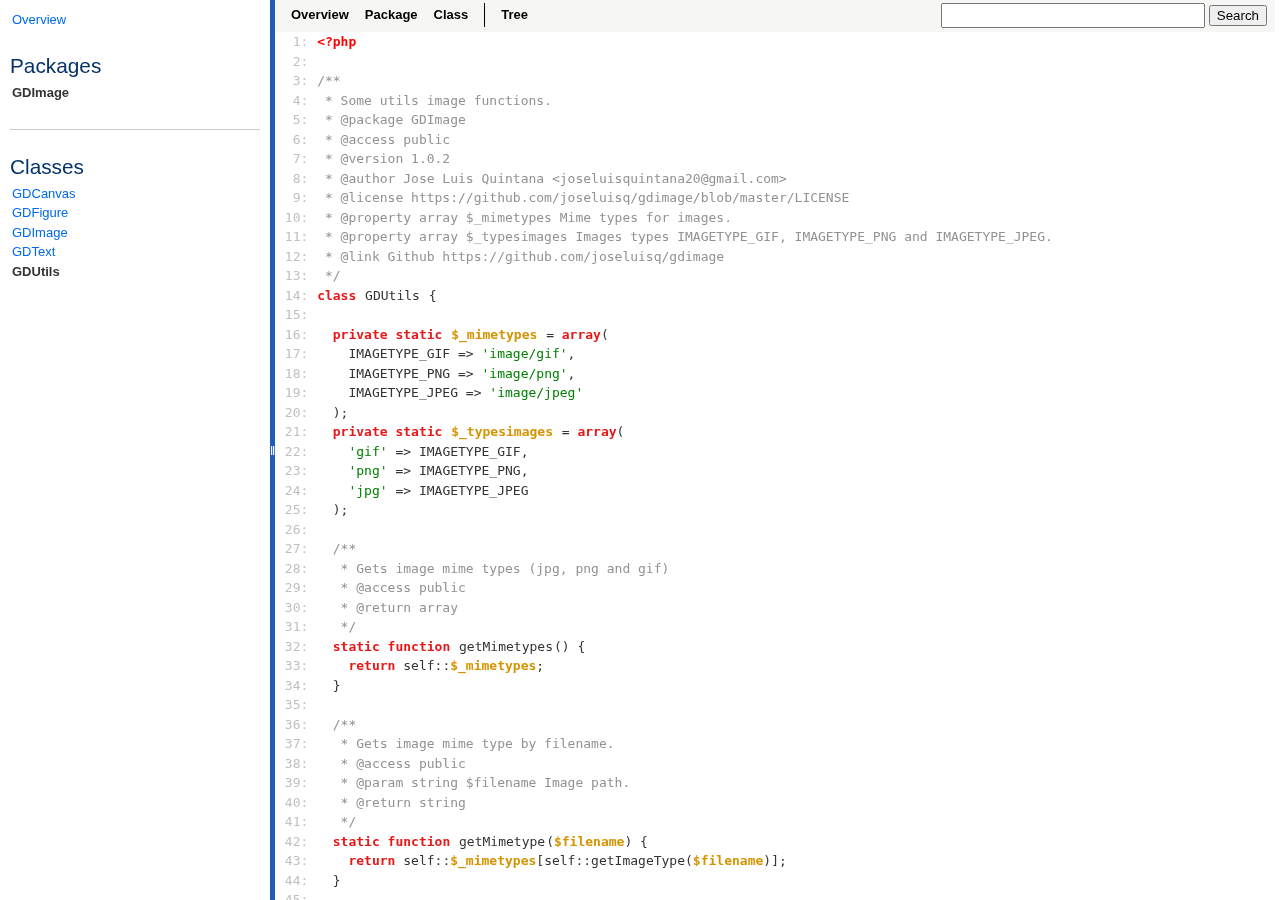
<file: docs/source-class-GDUtils.html>
<!DOCTYPE html>
<html>
<head>
	<meta http-equiv="Content-Type" content="text/html; charset=utf-8">
	<meta name="generator" content="ApiGen 2.8.0">
	<meta name="robots" content="noindex">

	<title>File GDUtils.php</title>

	<script type="text/javascript" src="resources/combined.js?1925257259"></script>
	<script type="text/javascript" src="elementlist.js?1104852740"></script>
	<link rel="stylesheet" type="text/css" media="all" href="resources/style.css?3505392360">

</head>

<body>
<div id="left">
	<div id="menu">
		<a href="index.html" title="Overview"><span>Overview</span></a>


		<div id="groups">
			<h3>Packages</h3>
			<ul>
				<li class="active"><a href="package-GDImage.html">GDImage</a>
						</li>
			</ul>
		</div>

		<hr>


		<div id="elements">
			<h3>Classes</h3>
			<ul>
				<li><a href="class-GDCanvas.html">GDCanvas</a></li>
				<li><a href="class-GDFigure.html">GDFigure</a></li>
				<li><a href="class-GDImage.html">GDImage</a></li>
				<li><a href="class-GDText.html">GDText</a></li>
				<li class="active"><a href="class-GDUtils.html">GDUtils</a></li>
			</ul>





		</div>
	</div>
</div>

<div id="splitter"></div>

<div id="right">
<div id="rightInner">
	<form id="search">
		<input type="hidden" name="cx" value="">
		<input type="hidden" name="ie" value="UTF-8">
		<input type="text" name="q" class="text">
		<input type="submit" value="Search">
	</form>

	<div id="navigation">
		<ul>
			<li>
				<a href="index.html" title="Overview"><span>Overview</span></a>
			</li>
			<li>
				<a href="package-GDImage.html" title="Summary of GDImage"><span>Package</span></a>
			</li>
			<li>
				<a href="class-GDUtils.html" title="Summary of GDUtils"><span>Class</span></a>
			</li>
		</ul>
		<ul>
			<li>
				<a href="tree.html" title="Tree view of classes, interfaces, traits and exceptions"><span>Tree</span></a>
			</li>
		</ul>
		<ul>
		</ul>
	</div>

<pre><code><span id="1" class="l"><a class="l" href="#1">  1: </a><span class="xlang">&lt;?php</span>
</span><span id="2" class="l"><a class="l" href="#2">  2: </a>
</span><span id="3" class="l"><a class="l" href="#3">  3: </a><span class="php-comment">/**
</span></span><span id="4" class="l"><a class="l" href="#4">  4: </a><span class="php-comment"> * Some utils image functions.
</span></span><span id="5" class="l"><a class="l" href="#5">  5: </a><span class="php-comment"> * @package GDImage
</span></span><span id="6" class="l"><a class="l" href="#6">  6: </a><span class="php-comment"> * @access public
</span></span><span id="7" class="l"><a class="l" href="#7">  7: </a><span class="php-comment"> * @version 1.0.2
</span></span><span id="8" class="l"><a class="l" href="#8">  8: </a><span class="php-comment"> * @author Jose Luis Quintana &lt;joseluisquintana20@gmail.com&gt;
</span></span><span id="9" class="l"><a class="l" href="#9">  9: </a><span class="php-comment"> * @license https://github.com/joseluisq/gdimage/blob/master/LICENSE
</span></span><span id="10" class="l"><a class="l" href="#10"> 10: </a><span class="php-comment"> * @property array $_mimetypes Mime types for images.
</span></span><span id="11" class="l"><a class="l" href="#11"> 11: </a><span class="php-comment"> * @property array $_typesimages Images types IMAGETYPE_GIF, IMAGETYPE_PNG and IMAGETYPE_JPEG.
</span></span><span id="12" class="l"><a class="l" href="#12"> 12: </a><span class="php-comment"> * @link Github https://github.com/joseluisq/gdimage
</span></span><span id="13" class="l"><a class="l" href="#13"> 13: </a><span class="php-comment"> */</span>
</span><span id="14" class="l"><a class="l" href="#14"> 14: </a><span class="php-keyword1">class</span> <a id="GDUtils" href="#GDUtils">GDUtils</a> {
</span><span id="15" class="l"><a class="l" href="#15"> 15: </a>
</span><span id="16" class="l"><a class="l" href="#16"> 16: </a>  <span class="php-keyword1">private</span> <span class="php-keyword1">static</span> <span class="php-var"><a id="$_mimetypes" href="#$_mimetypes">$_mimetypes</a></span> = <span class="php-keyword1">array</span>(
</span><span id="17" class="l"><a class="l" href="#17"> 17: </a>    IMAGETYPE_GIF =&gt; <span class="php-quote">'image/gif'</span>,
</span><span id="18" class="l"><a class="l" href="#18"> 18: </a>    IMAGETYPE_PNG =&gt; <span class="php-quote">'image/png'</span>,
</span><span id="19" class="l"><a class="l" href="#19"> 19: </a>    IMAGETYPE_JPEG =&gt; <span class="php-quote">'image/jpeg'</span>
</span><span id="20" class="l"><a class="l" href="#20"> 20: </a>  );
</span><span id="21" class="l"><a class="l" href="#21"> 21: </a>  <span class="php-keyword1">private</span> <span class="php-keyword1">static</span> <span class="php-var"><a id="$_typesimages" href="#$_typesimages">$_typesimages</a></span> = <span class="php-keyword1">array</span>(
</span><span id="22" class="l"><a class="l" href="#22"> 22: </a>    <span class="php-quote">'gif'</span> =&gt; IMAGETYPE_GIF,
</span><span id="23" class="l"><a class="l" href="#23"> 23: </a>    <span class="php-quote">'png'</span> =&gt; IMAGETYPE_PNG,
</span><span id="24" class="l"><a class="l" href="#24"> 24: </a>    <span class="php-quote">'jpg'</span> =&gt; IMAGETYPE_JPEG
</span><span id="25" class="l"><a class="l" href="#25"> 25: </a>  );
</span><span id="26" class="l"><a class="l" href="#26"> 26: </a>
</span><span id="27" class="l"><a class="l" href="#27"> 27: </a>  <span class="php-comment">/**
</span></span><span id="28" class="l"><a class="l" href="#28"> 28: </a><span class="php-comment">   * Gets image mime types (jpg, png and gif)
</span></span><span id="29" class="l"><a class="l" href="#29"> 29: </a><span class="php-comment">   * @access public
</span></span><span id="30" class="l"><a class="l" href="#30"> 30: </a><span class="php-comment">   * @return array
</span></span><span id="31" class="l"><a class="l" href="#31"> 31: </a><span class="php-comment">   */</span>
</span><span id="32" class="l"><a class="l" href="#32"> 32: </a>  <span class="php-keyword1">static</span> <span class="php-keyword1">function</span> <a id="_getMimetypes" href="#_getMimetypes">getMimetypes</a>() {
</span><span id="33" class="l"><a class="l" href="#33"> 33: </a>    <span class="php-keyword1">return</span> self::<span class="php-var">$_mimetypes</span>;
</span><span id="34" class="l"><a class="l" href="#34"> 34: </a>  }
</span><span id="35" class="l"><a class="l" href="#35"> 35: </a>
</span><span id="36" class="l"><a class="l" href="#36"> 36: </a>  <span class="php-comment">/**
</span></span><span id="37" class="l"><a class="l" href="#37"> 37: </a><span class="php-comment">   * Gets image mime type by filename.
</span></span><span id="38" class="l"><a class="l" href="#38"> 38: </a><span class="php-comment">   * @access public
</span></span><span id="39" class="l"><a class="l" href="#39"> 39: </a><span class="php-comment">   * @param string $filename Image path.
</span></span><span id="40" class="l"><a class="l" href="#40"> 40: </a><span class="php-comment">   * @return string
</span></span><span id="41" class="l"><a class="l" href="#41"> 41: </a><span class="php-comment">   */</span>
</span><span id="42" class="l"><a class="l" href="#42"> 42: </a>  <span class="php-keyword1">static</span> <span class="php-keyword1">function</span> <a id="_getMimetype" href="#_getMimetype">getMimetype</a>(<span class="php-var">$filename</span>) {
</span><span id="43" class="l"><a class="l" href="#43"> 43: </a>    <span class="php-keyword1">return</span> self::<span class="php-var">$_mimetypes</span>[self::getImageType(<span class="php-var">$filename</span>)];
</span><span id="44" class="l"><a class="l" href="#44"> 44: </a>  }
</span><span id="45" class="l"><a class="l" href="#45"> 45: </a>
</span><span id="46" class="l"><a class="l" href="#46"> 46: </a>  <span class="php-comment">/**
</span></span><span id="47" class="l"><a class="l" href="#47"> 47: </a><span class="php-comment">   * Gets image mime type by image type (IMAGETYPE_GIF, IMAGETYPE_PNG or IMAGETYPE_JPEG).
</span></span><span id="48" class="l"><a class="l" href="#48"> 48: </a><span class="php-comment">   * @access public
</span></span><span id="49" class="l"><a class="l" href="#49"> 49: </a><span class="php-comment">   * @param string $filename Image path.
</span></span><span id="50" class="l"><a class="l" href="#50"> 50: </a><span class="php-comment">   * @return string
</span></span><span id="51" class="l"><a class="l" href="#51"> 51: </a><span class="php-comment">   */</span>
</span><span id="52" class="l"><a class="l" href="#52"> 52: </a>  <span class="php-keyword1">static</span> <span class="php-keyword1">function</span> <a id="_getMimetypeByImageType" href="#_getMimetypeByImageType">getMimetypeByImageType</a>(<span class="php-var">$imagetype</span>) {
</span><span id="53" class="l"><a class="l" href="#53"> 53: </a>    <span class="php-keyword1">return</span> self::<span class="php-var">$_mimetypes</span>[<span class="php-var">$imagetype</span>];
</span><span id="54" class="l"><a class="l" href="#54"> 54: </a>  }
</span><span id="55" class="l"><a class="l" href="#55"> 55: </a>
</span><span id="56" class="l"><a class="l" href="#56"> 56: </a>  <span class="php-comment">/**
</span></span><span id="57" class="l"><a class="l" href="#57"> 57: </a><span class="php-comment">   * Gets image extension from filename.
</span></span><span id="58" class="l"><a class="l" href="#58"> 58: </a><span class="php-comment">   * @access public
</span></span><span id="59" class="l"><a class="l" href="#59"> 59: </a><span class="php-comment">   * @param string $filename Image path.
</span></span><span id="60" class="l"><a class="l" href="#60"> 60: </a><span class="php-comment">   * @return string Return jpg, png or gif extension.
</span></span><span id="61" class="l"><a class="l" href="#61"> 61: </a><span class="php-comment">   */</span>
</span><span id="62" class="l"><a class="l" href="#62"> 62: </a>  <span class="php-keyword1">static</span> <span class="php-keyword1">function</span> <a id="_getExtension" href="#_getExtension">getExtension</a>(<span class="php-var">$filename</span>) {
</span><span id="63" class="l"><a class="l" href="#63"> 63: </a>    <span class="php-keyword1">return</span> <span class="php-keyword2">strtolower</span>(<span class="php-keyword2">preg_replace</span>(<span class="php-quote">'/^(.+)\./'</span>, <span class="php-quote">''</span>, <span class="php-var">$filename</span>));
</span><span id="64" class="l"><a class="l" href="#64"> 64: </a>  }
</span><span id="65" class="l"><a class="l" href="#65"> 65: </a>
</span><span id="66" class="l"><a class="l" href="#66"> 66: </a>  <span class="php-comment">/**
</span></span><span id="67" class="l"><a class="l" href="#67"> 67: </a><span class="php-comment">   * Gets image type from filename.
</span></span><span id="68" class="l"><a class="l" href="#68"> 68: </a><span class="php-comment">   * @access public
</span></span><span id="69" class="l"><a class="l" href="#69"> 69: </a><span class="php-comment">   * @param string $filename Image path.
</span></span><span id="70" class="l"><a class="l" href="#70"> 70: </a><span class="php-comment">   * @return bool
</span></span><span id="71" class="l"><a class="l" href="#71"> 71: </a><span class="php-comment">   */</span>
</span><span id="72" class="l"><a class="l" href="#72"> 72: </a>  <span class="php-keyword1">static</span> <span class="php-keyword1">function</span> <a id="_getImageType" href="#_getImageType">getImageType</a>(<span class="php-var">$filename</span>) {
</span><span id="73" class="l"><a class="l" href="#73"> 73: </a>    <span class="php-keyword1">return</span> self::<span class="php-var">$_typesimages</span>[self::getExtension(<span class="php-var">$filename</span>)];
</span><span id="74" class="l"><a class="l" href="#74"> 74: </a>  }
</span><span id="75" class="l"><a class="l" href="#75"> 75: </a>
</span><span id="76" class="l"><a class="l" href="#76"> 76: </a>  <span class="php-comment">/**
</span></span><span id="77" class="l"><a class="l" href="#77"> 77: </a><span class="php-comment">   * Checks if image path is a JPG.
</span></span><span id="78" class="l"><a class="l" href="#78"> 78: </a><span class="php-comment">   * @access public
</span></span><span id="79" class="l"><a class="l" href="#79"> 79: </a><span class="php-comment">   * @param string $filename Image path.
</span></span><span id="80" class="l"><a class="l" href="#80"> 80: </a><span class="php-comment">   * @return bool
</span></span><span id="81" class="l"><a class="l" href="#81"> 81: </a><span class="php-comment">   */</span>
</span><span id="82" class="l"><a class="l" href="#82"> 82: </a>  <span class="php-keyword1">static</span> <span class="php-keyword1">function</span> <a id="_isJPG" href="#_isJPG">isJPG</a>(<span class="php-var">$filename</span>) {
</span><span id="83" class="l"><a class="l" href="#83"> 83: </a>    <span class="php-keyword1">return</span> (self::getExtension(<span class="php-var">$filename</span>) == <span class="php-quote">'jpg'</span>);
</span><span id="84" class="l"><a class="l" href="#84"> 84: </a>  }
</span><span id="85" class="l"><a class="l" href="#85"> 85: </a>
</span><span id="86" class="l"><a class="l" href="#86"> 86: </a>  <span class="php-comment">/**
</span></span><span id="87" class="l"><a class="l" href="#87"> 87: </a><span class="php-comment">   * Checks if image path is a PNG.
</span></span><span id="88" class="l"><a class="l" href="#88"> 88: </a><span class="php-comment">   * @access public
</span></span><span id="89" class="l"><a class="l" href="#89"> 89: </a><span class="php-comment">   * @param string $filename Image path.
</span></span><span id="90" class="l"><a class="l" href="#90"> 90: </a><span class="php-comment">   * @return bool
</span></span><span id="91" class="l"><a class="l" href="#91"> 91: </a><span class="php-comment">   */</span>
</span><span id="92" class="l"><a class="l" href="#92"> 92: </a>  <span class="php-keyword1">static</span> <span class="php-keyword1">function</span> <a id="_isPNG" href="#_isPNG">isPNG</a>(<span class="php-var">$filename</span>) {
</span><span id="93" class="l"><a class="l" href="#93"> 93: </a>    <span class="php-keyword1">return</span> (self::getExtension(<span class="php-var">$filename</span>) == <span class="php-quote">'png'</span>);
</span><span id="94" class="l"><a class="l" href="#94"> 94: </a>  }
</span><span id="95" class="l"><a class="l" href="#95"> 95: </a>
</span><span id="96" class="l"><a class="l" href="#96"> 96: </a>  <span class="php-comment">/**
</span></span><span id="97" class="l"><a class="l" href="#97"> 97: </a><span class="php-comment">   * Checks if image path is a PNG.
</span></span><span id="98" class="l"><a class="l" href="#98"> 98: </a><span class="php-comment">   * @access public
</span></span><span id="99" class="l"><a class="l" href="#99"> 99: </a><span class="php-comment">   * @param string $filename Image path.
</span></span><span id="100" class="l"><a class="l" href="#100">100: </a><span class="php-comment">   * @return bool
</span></span><span id="101" class="l"><a class="l" href="#101">101: </a><span class="php-comment">   */</span>
</span><span id="102" class="l"><a class="l" href="#102">102: </a>  <span class="php-keyword1">static</span> <span class="php-keyword1">function</span> <a id="_isGIF" href="#_isGIF">isGIF</a>(<span class="php-var">$filename</span>) {
</span><span id="103" class="l"><a class="l" href="#103">103: </a>    <span class="php-keyword1">return</span> (self::getExtension(<span class="php-var">$filename</span>) == <span class="php-quote">'gif'</span>);
</span><span id="104" class="l"><a class="l" href="#104">104: </a>  }
</span><span id="105" class="l"><a class="l" href="#105">105: </a>
</span><span id="106" class="l"><a class="l" href="#106">106: </a>}
</span><span id="107" class="l"><a class="l" href="#107">107: </a></span></code></pre>

	<div id="footer">
		 API documentation generated by <a href="http://apigen.org">ApiGen 2.8.0</a>
	</div>
</div>
</div>
</body>
</html>
</file>
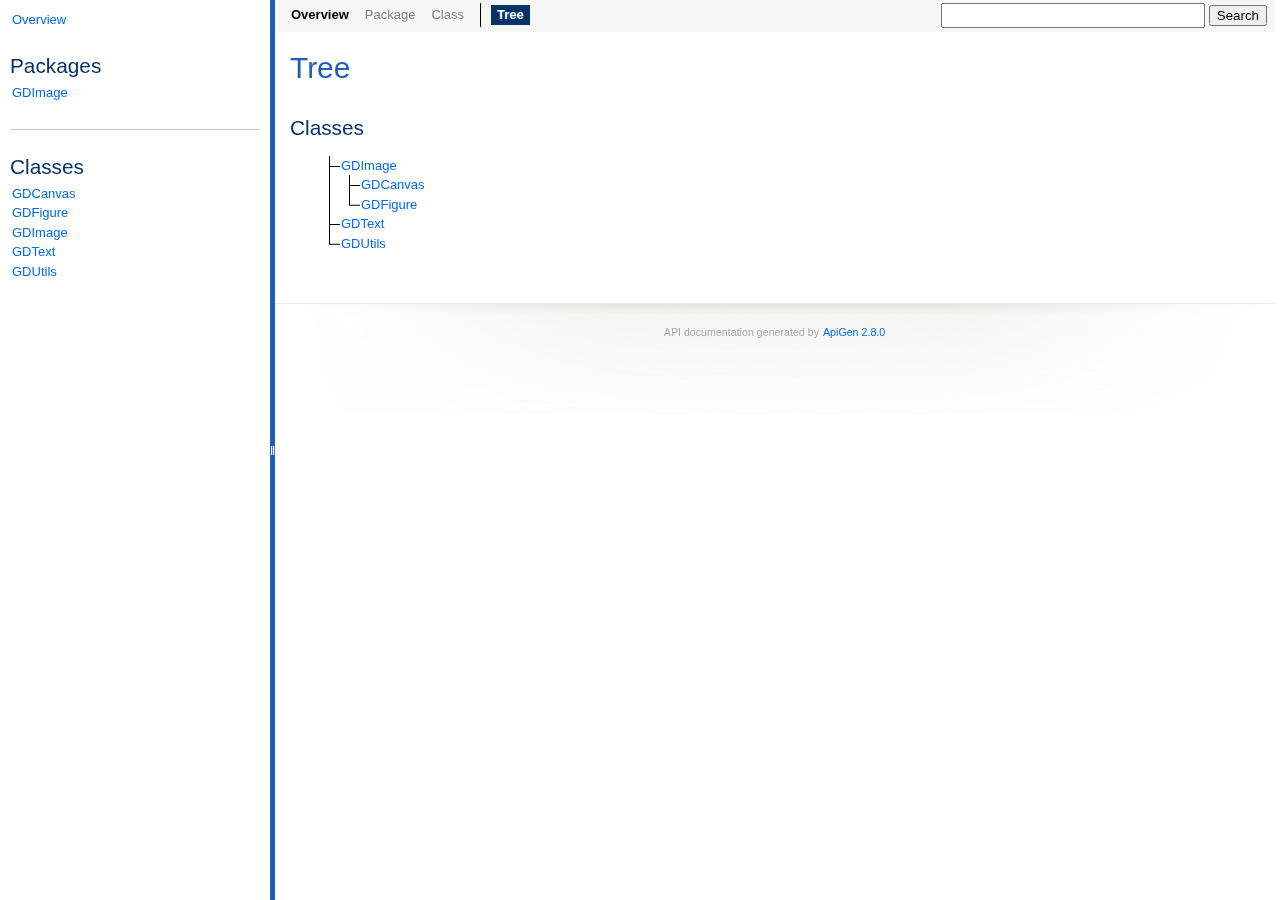
<file: docs/tree.html>
<!DOCTYPE html>
<html>
<head>
	<meta http-equiv="Content-Type" content="text/html; charset=utf-8">
	<meta name="generator" content="ApiGen 2.8.0">

	<title>Tree</title>

	<script type="text/javascript" src="resources/combined.js?1925257259"></script>
	<script type="text/javascript" src="elementlist.js?1104852740"></script>
	<link rel="stylesheet" type="text/css" media="all" href="resources/style.css?3505392360">

</head>

<body>
<div id="left">
	<div id="menu">
		<a href="index.html" title="Overview"><span>Overview</span></a>


		<div id="groups">
			<h3>Packages</h3>
			<ul>
				<li><a href="package-GDImage.html">GDImage</a>
						</li>
			</ul>
		</div>

		<hr>


		<div id="elements">
			<h3>Classes</h3>
			<ul>
				<li><a href="class-GDCanvas.html">GDCanvas</a></li>
				<li><a href="class-GDFigure.html">GDFigure</a></li>
				<li><a href="class-GDImage.html">GDImage</a></li>
				<li><a href="class-GDText.html">GDText</a></li>
				<li><a href="class-GDUtils.html">GDUtils</a></li>
			</ul>





		</div>
	</div>
</div>

<div id="splitter"></div>

<div id="right">
<div id="rightInner">
	<form id="search">
		<input type="hidden" name="cx" value="">
		<input type="hidden" name="ie" value="UTF-8">
		<input type="text" name="q" class="text">
		<input type="submit" value="Search">
	</form>

	<div id="navigation">
		<ul>
			<li>
				<a href="index.html" title="Overview"><span>Overview</span></a>
			</li>
			<li>
<span>Package</span>			</li>
			<li>
<span>Class</span>			</li>
		</ul>
		<ul>
			<li class="active">
<span>Tree</span>			</li>
		</ul>
		<ul>
		</ul>
	</div>

<div id="content">
	<h1>Tree</h1>

		<h3>Classes</h3>
<div class="tree">
	<ul>

			<li><div class="notlast"><a href="class-GDImage.html"><span>GDImage</span></a>
			
			
			</div>

				<ul>

			<li><div class="notlast"><a href="class-GDCanvas.html"><span>GDCanvas</span></a>
			
			
			</div>

				</li>

			<li class="last"><div class="last"><a href="class-GDFigure.html"><span>GDFigure</span></a>
			
			
			</div>

				</ul></li>

			<li><div class="notlast"><a href="class-GDText.html"><span>GDText</span></a>
			
			
			</div>

				</li>

			<li class="last"><div class="last"><a href="class-GDUtils.html"><span>GDUtils</span></a>
			
			
			</div>

		</li>
		
	</ul>
</div>



</div>

	<div id="footer">
		 API documentation generated by <a href="http://apigen.org">ApiGen 2.8.0</a>
	</div>
</div>
</div>
</body>
</html>
</file>
<file: docs/resources/style.css>
/*!
 * ApiGen 2.8.0 - API documentation generator for PHP 5.3+
 *
 * Copyright (c) 2010-2011 David Grudl (http://davidgrudl.com)
 * Copyright (c) 2011-2012 Jaroslav Hanslík (https://github.com/kukulich)
 * Copyright (c) 2011-2012 Ondřej Nešpor (https://github.com/Andrewsville)
 *
 * For the full copyright and license information, please view
 * the file LICENSE.md that was distributed with this source code.
 */

body {
	font: 13px/1.5 Verdana, 'Geneva CE', lucida, sans-serif;
	margin: 0;
	padding: 0;
	background: #ffffff;
	color: #333333;
}

h1, h2, h3, h4, caption {
	font-family: 'Trebuchet MS', 'Geneva CE', lucida, sans-serif;
	color: #053368;
}

h1 {
	color: #1e5eb6;
	font-size: 230%;
	font-weight: normal;
	margin: .3em 0;
}

h2 {
	color: #1e5eb6;
	font-size: 150%;
	font-weight: normal;
	margin: -.3em 0 .3em 0;
}

h3 {
	font-size: 1.6em;
	font-weight: normal;
	margin-bottom: 2px;
}

h4 {
	font-size: 100%;
	font-weight: bold;
	padding: 0;
	margin: 0;
}

caption {
	border: 1px solid #cccccc;
	background: #ecede5;
	font-weight: bold;
	font-size: 1.2em;
	padding: 3px 5px;
	text-align: left;
	margin-bottom: 0;
}

p {
	margin: .7em 0 1em;
	padding: 0;
}

hr {
	margin: 2em 0 1em;
	border: none;
	border-top: 1px solid #cccccc;
	height: 0;
}

a {
	color: #006aeb;
	padding: 3px 1px;
	text-decoration: none;
}

h1 a {
	color: #1e5eb6;
}

a:hover, a:active, a:focus, a:hover b, a:hover var {
	background-color: #006aeb;
	color: #ffffff !important;
}

code, var, pre {
	font-family: monospace;
}

var {
	font-weight: bold;
	font-style: normal;
	color: #ca8a04;
}

pre {
	margin: 0;
}

code a b {
	color: #000000;
}

.deprecated {
	text-decoration: line-through;
}

.invalid {
	color: #e71818;
}

.hidden {
	display: none;
}

/* Left side */
#left {
	overflow: auto;
	width: 270px;
	height: 100%;
	position: fixed;
}

/* Menu */
#menu {
	padding: 10px;
}

#menu ul {
	list-style: none;
	padding: 0;
	margin: 0;
}

#menu ul ul {
	padding-left: 10px;
}

#menu li {
	white-space: nowrap;
	position: relative;
}

#menu a {
	display: block;
	padding: 0 2px;
}

#menu .active > a, #menu > span {
	color: #333333;
	background: none;
	font-weight: bold;
}

#menu .active > a.invalid {
	color: #e71818;
}

#menu .active > a:hover, #menu .active > a:active, #menu .active > a:focus {
	background-color: #006aeb;
}

#menu #groups span {
	position: absolute;
	top: 4px;
	right: 2px;
	cursor: pointer;
	display: block;
	width: 12px;
	height: 12px;
	background: url('collapsed.png') transparent 0 0 no-repeat;
}

#menu #groups span:hover {
	background-position: -12px 0;
}

#menu #groups span.collapsed {
	background-position: 0 -12px;
}

#menu #groups span.collapsed:hover {
	background-position: -12px -12px;
}

#menu #groups ul.collapsed {
	display: none;
}

/* Right side */
#right {
	overflow: auto;
	margin-left: 275px;
	height: 100%;
	position: fixed;
	left: 0;
	right: 0;
}

#rightInner {
	max-width: 1000px;
	min-width: 350px;
}

/* Search */
#search {
	float: right;
	margin: 3px 8px;
}

#search input.text {
	padding: 3px 5px;
	width: 250px;
}

/* Autocomplete */
.ac_results {
	padding: 0;
	border: 1px solid #cccccc;
	background-color: #ffffff;
	overflow: hidden;
	z-index: 99999;
}

.ac_results ul {
	width: 100%;
	list-style-position: outside;
	list-style: none;
	padding: 0;
	margin: 0;
}

.ac_results li {
	margin: 0;
	padding: 2px 5px;
	cursor: default;
	display: block;
	font: 12px 'Trebuchet MS', 'Geneva CE', lucida, sans-serif;
	line-height: 16px;
	overflow: hidden;
	white-space: nowrap;
}

.ac_results li strong {
	color: #000000;
}

.ac_odd {
	background-color: #eeeeee;
}

.ac_over {
	background-color: #006aeb;
	color: #ffffff;
}

.ac_results li.ac_over strong {
	color: #ffffff;
}

/* Navigation */
#navigation {
	padding: 3px 8px;
	background-color: #f6f6f4;
	height: 26px;
}

#navigation ul {
	list-style: none;
	margin: 0 8px 4px 0;
	padding: 0;
	overflow: hidden;
	float: left;
}

#navigation ul + ul {
	border-left: 1px solid #000000;
	padding-left: 8px;
}

#navigation ul li {
	float: left;
	margin: 2px;
	padding: 0 3px;
	font-family: Verdana, 'Geneva CE', lucida, sans-serif;
	color: #808080;
}

#navigation ul li.active {
	background-color: #053368;
	color: #ffffff;
	font-weight: bold;
}

#navigation ul li a {
	color: #000000;
	font-weight: bold;
	padding: 0;
}

#navigation ul li span {
	float: left;
	padding: 0 3px;
}

#navigation ul li a:hover span, #navigation ul li a:active span, #navigation ul li a:focus span {
	background-color: #006aeb;
}

/* Content */
#content {
	clear: both;
	padding: 5px 15px;
}

.description pre {
	padding: .6em;
	background: #fcfcf7;
}

#content > .description {
	background: #ecede5;
	padding: 1px 8px;
	margin: 1.2em 0;
}

#content > .description pre {
	margin: .5em 0;
}

dl.tree {
	margin: 1.2em 0;
}

dl.tree dd {
	margin: 0;
	padding: 0;
}

.info {
	margin: 1.2em 0;
}

.summary {
	border: 1px solid #cccccc;
	border-collapse: collapse;
	font-size: 1em;
	width: 100%;
	margin: 1.2em 0 2.4em;
}

.summary caption {
	border-width: 1px 1px 0;
}

.summary caption.switchable {
	background: #ecede5 url('sort.png') no-repeat center right;
	cursor: pointer;
}

.summary td {
	border: 1px solid #cccccc;
	margin: 0;
	padding: 3px 10px;
	font-size: 1em;
	vertical-align: top;
}

.summary td:first-child {
	text-align: right;
}

#packages.summary td:first-child, #namespaces.summary td:first-child, .inherited.summary td:first-child, .used.summary td:first-child {
	text-align: left;
}

.summary tr:hover td {
	background: #f6f6f4;
}

.summary .description pre {
	border: .5em solid #ecede5;
}

.summary .description p {
	margin: 0;
}

.summary .description p + p, .summary .description ul {
	margin: 3px 0 0 0;
}

.summary .description.detailed h4 {
	margin-top: 3px;
}

.summary dl {
	margin: 0;
}

.summary dd {
	margin: 0 0 0 25px;
}

.name, .attributes {
	white-space: nowrap;
}

.value {
	white-space: pre-wrap;
}

td.name, td.attributes {
	width: 1%;
}

.class #methods .name {
	width: auto;
	white-space: normal;
}

.class #methods .name > div > code {
	white-space: pre-wrap;
}

.class #methods .name > div > code span, .function .value > code {
	white-space: nowrap;
}

.class #methods td.name > div, .class td.description > div {
	position: relative;
	padding-right: 1em;
}

.anchor {
	position: absolute;
	top: 0;
	right: 0;
	line-height: 1;
	font-size: 85%;
	margin: 0;
	color: #006aeb !important;
}

.list {
	margin: 0 0 5px 25px;
}

div.invalid {
	background-color: #fae4e0;
	padding: 10px;
}

/* Splitter */
#splitter {
	position: fixed;
	height: 100%;
	width: 5px;
	left: 270px;
	background: #1e5eb6 url('resize.png') left center no-repeat;
	cursor: e-resize;
}

#splitter.active {
	opacity: .5;
}

/* Footer */
#footer {
	border-top: 1px solid #e9eeef;
	clear: both;
	color: #a7a7a7;
	font-size: 8pt;
	text-align: center;
	padding: 20px 0 0;
	margin: 3em 0 0;
	height: 90px;
	background: #ffffff url('footer.png') no-repeat center top;
}

/* Tree */
div.tree ul {
	list-style: none;
	background: url('tree-vertical.png') left repeat-y;
	padding: 0;
	margin-left: 20px;
}

div.tree li {
	margin: 0;
	padding: 0;
}

div.tree div {
	padding-left: 30px;
}

div.tree div.notlast {
	background: url('tree-hasnext.png') left 10px no-repeat;
}

div.tree div.last {
	background: url('tree-last.png') left -240px no-repeat;
}

div.tree li.last {
	background: url('tree-cleaner.png') left center repeat-y;
}

div.tree span.padding {
	padding-left: 15px;
}

/* Source code */
.php-keyword1 {
	color: #e71818;
	font-weight: bold;
}

.php-keyword2 {
	font-weight: bold;
}

.php-var {
	color: #d59401;
	font-weight: bold;
}

.php-num {
	color: #cd0673;
}

.php-quote {
	color: #008000;
}

.php-comment {
	color: #929292;
}

.xlang {
	color: #ff0000;
	font-weight: bold;
}

span.l {
	display: block;
}

span.l.selected {
	background: #f6f6f4;
}

span.l a {
	color: #333333;
}

span.l a:hover, div.l a:active, div.l a:focus {
	background: transparent;
	color: #333333 !important;
}

span.l .php-var a {
	color: #d59401;
}

span.l .php-var a:hover, span.l .php-var a:active, span.l .php-var a:focus {
	color: #d59401 !important;
}

span.l a.l {
	padding-left: 2px;
	color: #c0c0c0;
}

span.l a.l:hover, span.l a.l:active, span.l a.l:focus {
	background: transparent;
	color: #c0c0c0 !important;
}

#rightInner.medium #navigation {
	height: 52px;
}

#rightInner.medium #navigation ul:first-child + ul {
	clear: left;
	border: none;
	padding: 0;
}

#rightInner.medium .name, #rightInner.medium .attributes {
	white-space: normal;
}

#rightInner.small #search {
	float: left;
}

#rightInner.small #navigation {
	height: 78px;
}

#rightInner.small #navigation ul:first-child {
	clear: both;
}
</file>
